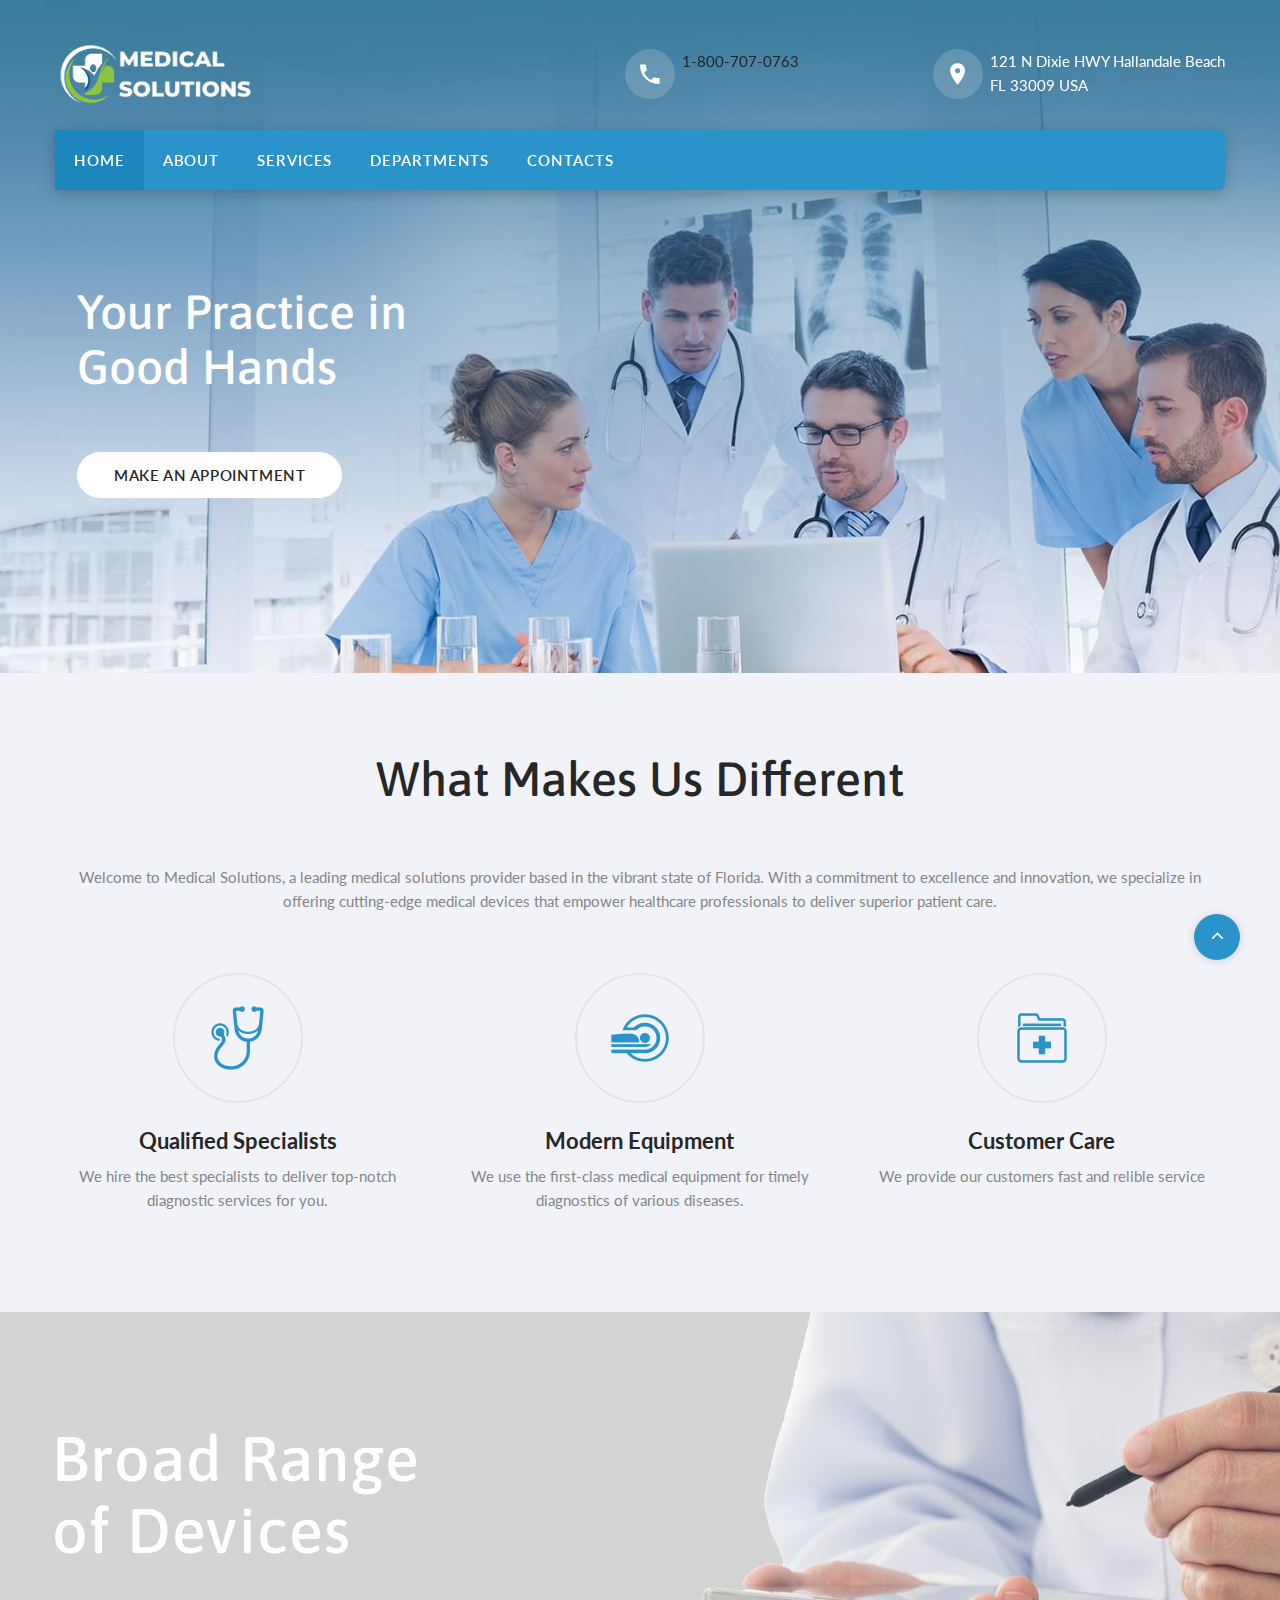
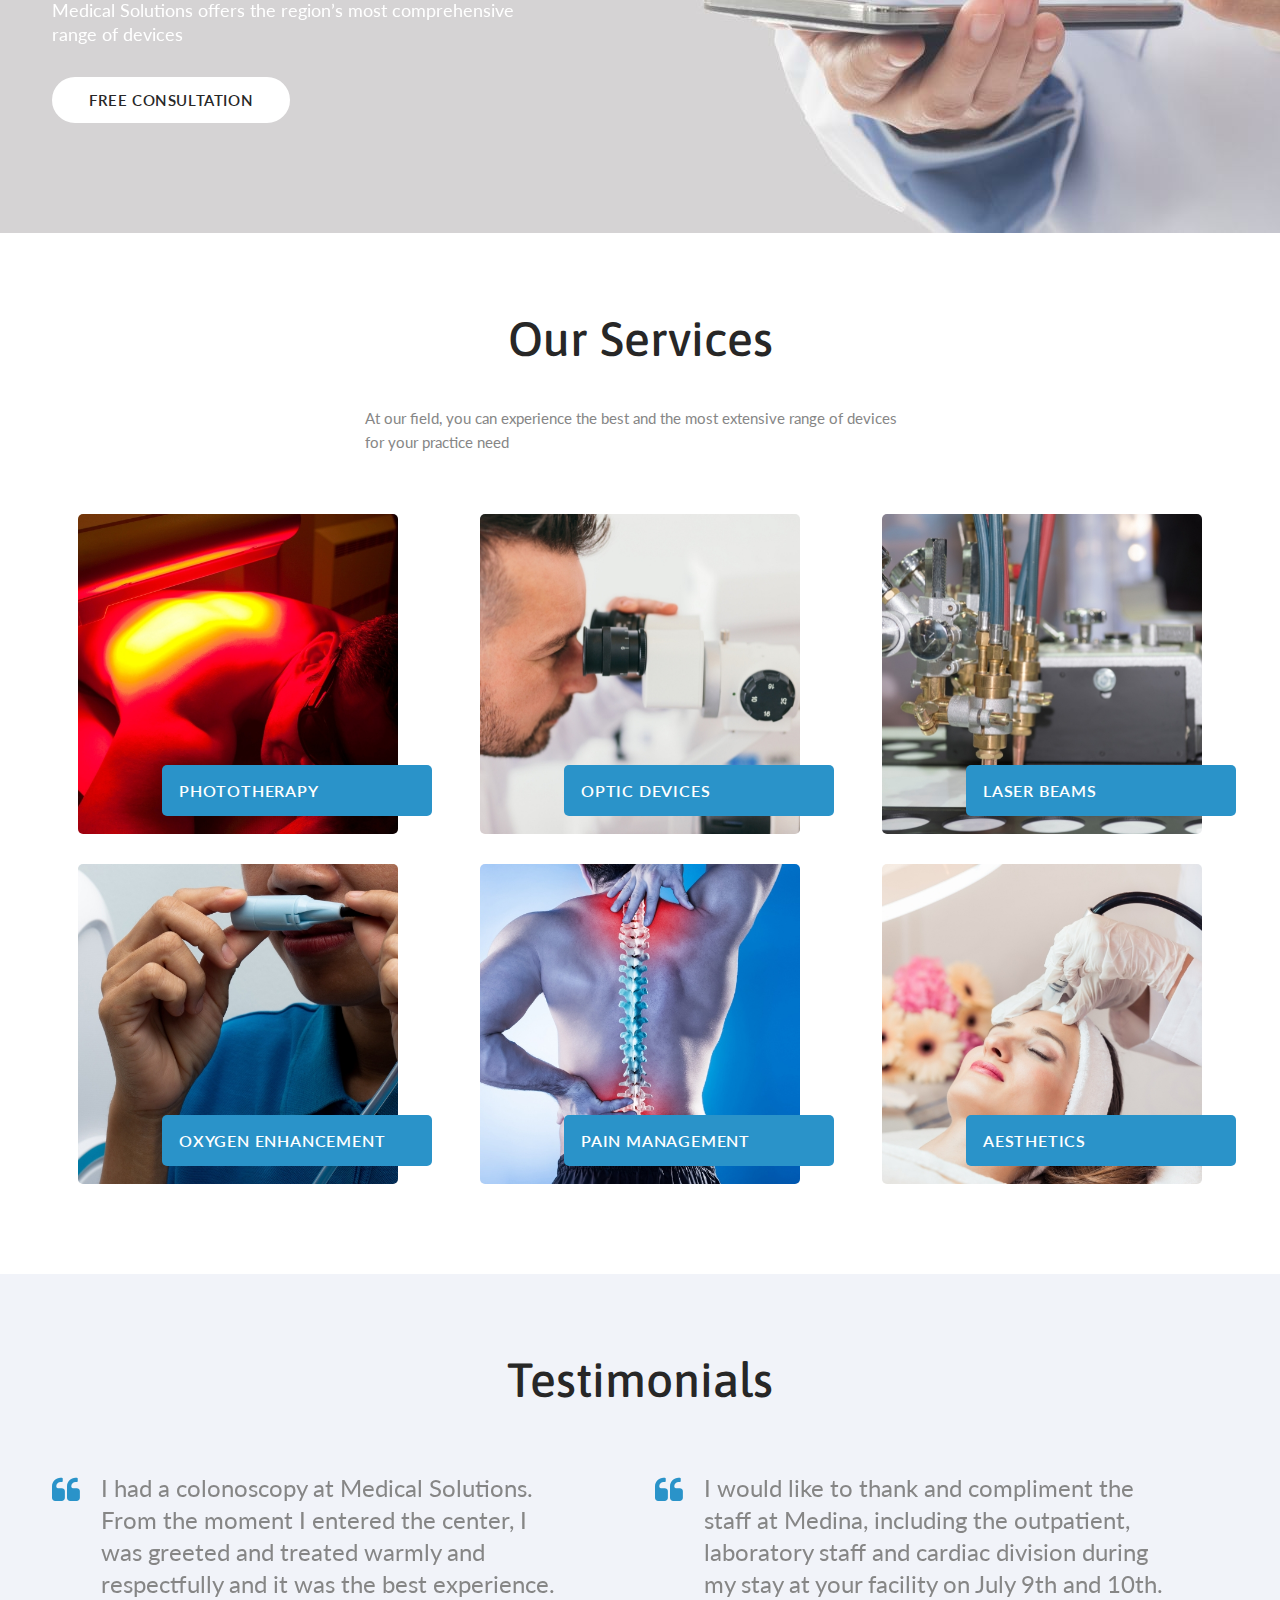
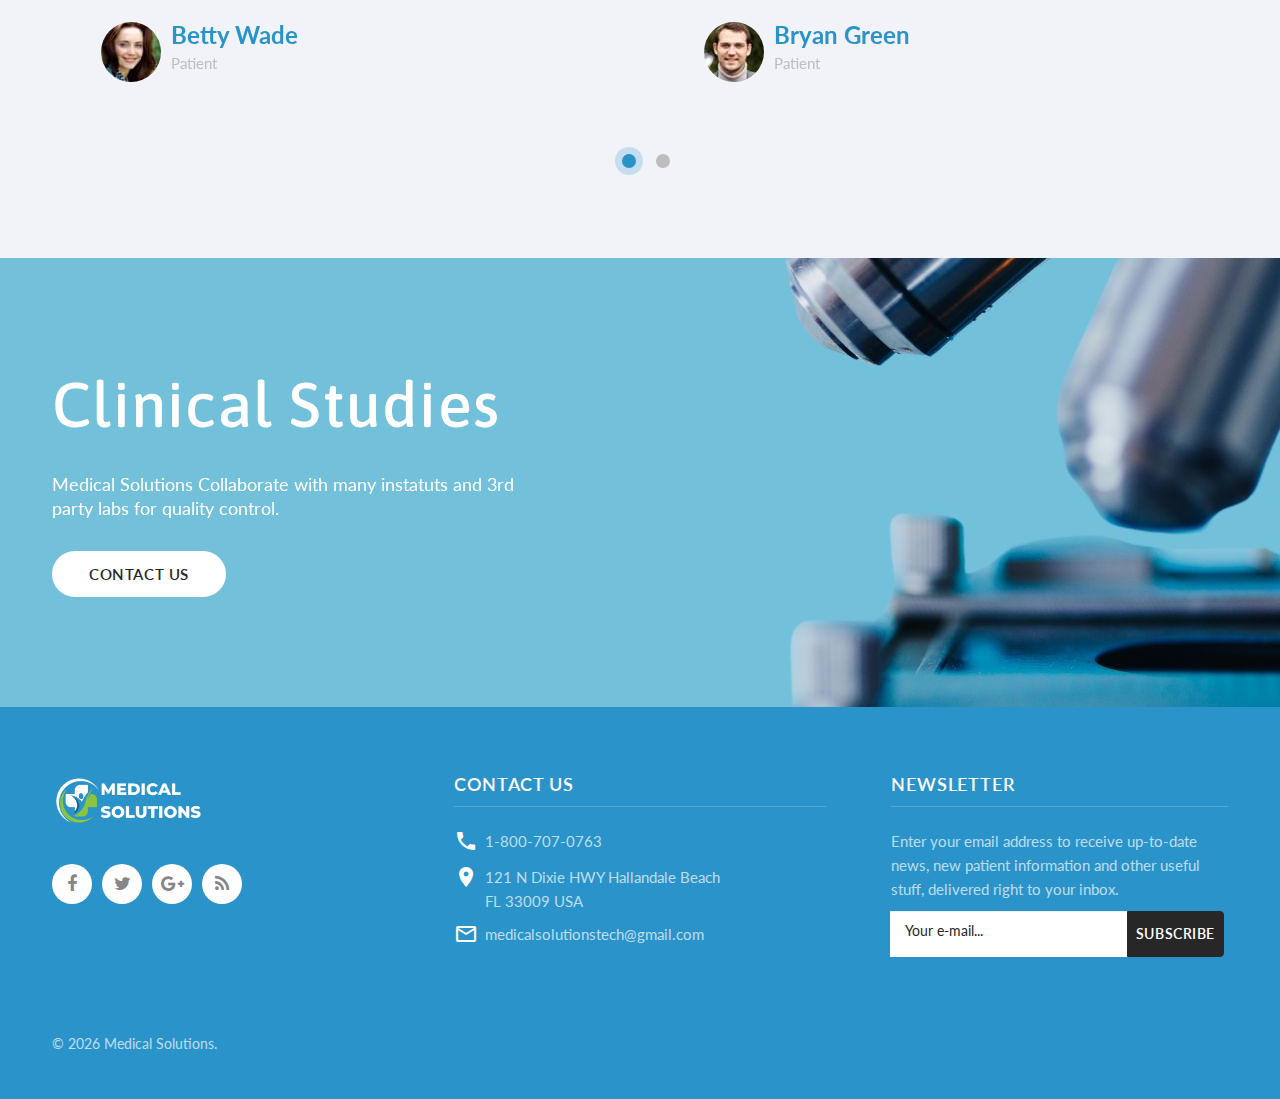
<file: index.html>
<!DOCTYPE html>
<html class="wide wow-animation scrollTo" lang="en">
  <head>
    <title>Medical Solutions | Home</title>
    <meta name="description" content="Medical Solutions, a leading medical solutions provider based in the vibrant state of Florida.">
    <meta charset="utf-8">
    <meta name="viewport" content="width=device-width, height=device-height, initial-scale=1.0">
    <meta http-equiv="X-UA-Compatible" content="IE=edge">
    <link rel="icon" href="images/favicon.ico" type="image/x-icon">
    <link rel="stylesheet" type="text/css" href="//fonts.googleapis.com/css?family=Asap:400,500,600,700%7CLato:400italic,400,700">
    <link rel="stylesheet" href="css/bootstrap.css">
    <link rel="stylesheet" href="css/fonts.css">
    <link rel="stylesheet" href="css/style.css">
  </head>
  <body>
    <div class="preloader">
      <div class="preloader-body">
        <div class="cssload-container">
          <div class="cssload-double-torus"></div>
        </div>
        <p>&nbsp;</p>
      </div>
    </div>
    <div class="page">
      <header class="section page-header header-absolute">
        <!--RD Navbar-->
        <div class="rd-navbar-wrap">
          <nav class="rd-navbar rd-navbar-classic" data-layout="rd-navbar-fixed" data-sm-layout="rd-navbar-fixed" data-md-layout="rd-navbar-fixed" data-md-device-layout="rd-navbar-fixed" data-lg-layout="rd-navbar-fixed" data-lg-device-layout="rd-navbar-fixed" data-xl-layout="rd-navbar-static" data-xl-device-layout="rd-navbar-static" data-lg-stick-up-offset="46px" data-xl-stick-up-offset="46px" data-xxl-stick-up-offset="46px" data-lg-stick-up="true" data-xl-stick-up="true" data-xxl-stick-up="true">
            <div class="rd-navbar-collapse-toggle rd-navbar-fixed-element-1" data-rd-navbar-toggle=".rd-navbar-collapse"><span></span></div>
            <div class="rd-navbar-aside-outer rd-navbar-collapse">
              <!--RD Navbar Brand-->
              <div class="rd-navbar-aside">
                <div class="rd-navbar-brand">
                  <!--Brand--><a class="brand" href="index.html"><img class="brand-logo-dark" src="images/logo-default-154x53.png" alt="" width="77" height="26"/><img class="brand-logo-light" src="images/logo-inverse-154x53.png" alt="" width="77" height="26"/></a>
                </div>
                <div class="contacts-wrap">
                  <address class="contact-info reveal-sm-inline-block text-start offset-none">
                    <div class="p unit unit-spacing-xs unit-horizontal">
                      <div class="unit-left"><span class="icon icon-xs icon-circle icon-white-17 mdi mdi-phone"></span></div>
                      <div class="unit-body"><a class="text-dark" href="tel:1-800-707-0763">1-800-707-0763</a></div>
                    </div>
                  </address>
                  <address class="contact-info reveal-sm-inline-block text-start">
                    <div class="p unit unit-horizontal unit-spacing-xs">
                      <div class="unit-left"><span class="icon icon-xs icon-circle icon-white-17 mdi mdi-map-marker"></span></div>
                      <div class="unit-body"><a class="text-white" href="#">121 N Dixie HWY Hallandale Beach<br>FL 33009 USA</a></div>
                    </div>
                  </address>
                </div>
              </div>
            </div>
            <div class="rd-navbar-main-outer">
              <div class="rd-navbar-main">
                <!--RD Navbar Panel-->
                <div class="rd-navbar-panel">
                  <!--RD Navbar Toggle-->
                  <button class="rd-navbar-toggle" data-rd-navbar-toggle=".rd-navbar-nav-wrap"><span></span></button>
                  <!--RD Navbar Brand-->
                  <div class="rd-navbar-brand">
                    <!--Brand--><a class="brand" href="index.html"><img class="brand-logo-dark" src="images/logo-default-154x53.png" alt="" width="77" height="26"/><img class="brand-logo-light" src="images/logo-inverse-154x53.png" alt="" width="77" height="26"/></a>
                  </div>
                </div>
                <div class="rd-navbar-main-element">
                  <div class="rd-navbar-nav-wrap">
                    <ul class="rd-navbar-nav">
                      <li class="rd-nav-item active"><a class="rd-nav-link" href="index.html">Home</a>
                      </li>
                      <li class="rd-nav-item"><a class="rd-nav-link" href="about.html">About</a>
                      </li>
                      <li class="rd-nav-item"><a class="rd-nav-link" href="services.html">Services</a>
                      </li>
                      <li class="rd-nav-item"><a class="rd-nav-link" href="departments.html">Departments</a>
                      </li>
                      <li class="rd-nav-item"><a class="rd-nav-link" href="contacts.html">Contacts</a>
                      </li>
                    </ul>
                  </div>
                </div>
              </div>
            </div>
          </nav>
        </div>
      </header>
      <section class="section swiper-container swiper-slider bg-default" data-swiper='{"autoplay":{"delay":5000},"effect":"fade"}'>
        <div class="swiper-wrapper text-center">
          <div class="swiper-slide" id="page-loader" data-slide-bg="images/slide-01.jpg">
            <div class="swiper-caption">
              <div class="swiper-slide-caption">
                <div class="container">
                  <div class="row">
                    <div class="col-lg-7 section-slider-custom">
                      <div class="inset-xl-right-80 text-lg-start">
                        <h2>Your Practice in<br class="d-block"> Good Hands
                        </h2>
                        <h5 class="d-none d-lg-block mw-400"></h5><a class="btn btn-ellipse btn-white offset-top-24" href="contacts.html">make an appointment</a>
                      </div>
                    </div>
                  </div>
                </div>
              </div>
            </div>
          </div>
          <div class="swiper-slide" data-slide-bg="images/slide-02.jpg">
            <div class="swiper-caption">
              <div class="swiper-slide-caption">
                <div class="container">
                  <div class="row">
                    <div class="col-lg-6 section-slider-custom to-front">
                      <div class="text-lg-start">
                        <h2>+15 Years of<br class="d-block"> Experience
                        </h2>
                        <h5 class="d-none d-lg-block mw-400"></h5><a class="btn btn-ellipse btn-white offset-top-24" href="contacts.html">make an appointment</a>
                      </div>
                    </div>
                  </div>
                </div>
              </div>
            </div>
          </div>
          <div class="swiper-slide" data-slide-bg="images/slide-03.jpg">
            <div class="swiper-caption">
              <div class="swiper-slide-caption">
                <div class="container">
                  <div class="row">
                    <div class="col-lg-7 section-slider-custom">
                      <div class="text-lg-start">
                        <h2>Developed By<br class="d-block"> Experts</h2>
                        <h5 class="d-none d-lg-block mw-400"></h5><a class="btn btn-ellipse btn-white offset-top-24" href="contacts.html">make an appointment</a>
                      </div>
                    </div>
                  </div>
                </div>
              </div>
            </div>
          </div>
        </div>
        <div class="swiper-pagination"></div>
      </section>
      <!--What makes us different-->
      <section class="section-lg bg-default-liac">
        <div class="container text-center">
          <h3>What Makes Us Different</h3>
          <div class="row offset-top-60 row-50">
            <div class="col-md-12">
              <p>Welcome to Medical Solutions, a leading medical solutions provider based in the vibrant state of Florida. With a commitment to excellence and innovation, we specialize in offering cutting-edge medical devices that empower healthcare professionals to deliver superior patient care.</p>
            </div>
            <div class="col-md-6 col-lg-4">
              <div class="icon icon-xlg icon-circle icon-default icon-pills-xl"></div>
              <h5 class="font-weight-bold text-gray-darkest">Qualified Specialists</h5>
              <p>We hire the best specialists to deliver top-notch diagnostic services for you.</p>
            </div>
            <div class="col-md-6 col-lg-4 offset-md-top-0">
              <div class="icon icon-xlg icon-circle icon-default icon-doctor-xl"></div>
              <h5 class="font-weight-bold text-gray-darkest">Modern Equipment</h5>
              <p>We use the first-class medical equipment for timely diagnostics of various diseases.</p>
            </div>
            <div class="col-md-6 col-lg-4 offset-md-top-0">
              <div class="icon icon-xlg icon-circle icon-default icon-medical-car-xl"></div>
              <h5 class="font-weight-bold text-gray-darkest">Customer Care</h5>
              <p>We provide our customers fast and relible service</p>
            </div>
          </div>
        </div>
      </section>
      <!-- Material Parallax-->
      <section class="parallax-container" data-parallax-img="images/background-03-1920x939.jpg">
        <div class="parallax-content section-98 section-sm-110 context-dark">
          <div class="container text-start">
            <div class="row justify-content-sm-center justify-content-lg-start">
              <div class="col-md-10 col-lg-8 col-xl-5">
                <h2>Broad Range<br class="d-none d-xl-inline-block">of Devices</h2>
                <p class="offset-top-30 text-white">Medical Solutions offers the region’s most comprehensive range of devices</p>
                <div class="offset-top-30"><a class="btn btn-ellipse btn-white" href="contacts.html">free consultation</a></div>
              </div>
            </div>
          </div>
        </div>
      </section>
      <!-- main services-->
      <section class="section-lg bg-default section">
        <div class="container">
          <h3 class="text-center">Our Services</h3>
          <div class="offset-top-41">
            <p class="custom-paragraph">At our field, you can experience the best and the most extensive range of devices for your practice need</p>
          </div>
          <div class="row offset-top-60 text-lg-start row-30">
            <div class="col-md-6 col-lg-4">
              <div class="service"><img class="img-responsive" src="images/home-01-320x320.jpg" width="320" height="320" alt=""/><a class="service-desc h6" href="services.html">Phototherapy</a>
              </div>
            </div>
            <div class="col-md-6 col-lg-4 offset-sm-top-0">
              <div class="service"><img class="img-responsive" src="images/home-02-320x320.jpg" width="320" height="320" alt=""/><a class="service-desc h6" href="services.html">Optic Devices</a>
              </div>
            </div>
            <div class="col-md-6 col-lg-4 offset-md-top-0">
              <div class="service"><img class="img-responsive" src="images/home-03-320x320.jpg" width="320" height="320" alt=""/><a class="service-desc h6" href="services.html">Laser Beams</a>
              </div>
            </div>
            <div class="col-md-6 col-lg-4">
              <div class="service"><img class="img-responsive" src="images/home-04-320x320.jpg" width="320" height="320" alt=""/><a class="service-desc h6" href="services.html">Oxygen Enhancement </a>
              </div>
            </div>
            <div class="col-md-6 col-lg-4">
              <div class="service"><img class="img-responsive" src="images/home-05-320x320.jpg" width="320" height="320" alt=""/><a class="service-desc h6" href="services.html">Pain management</a>
              </div>
            </div>
            <div class="col-md-6 col-lg-4">
              <div class="service"><img class="img-responsive" src="images/home-06-320x320.jpg" width="320" height="320" alt=""/><a class="service-desc h6" href="services.html">Aesthetics</a>
              </div>
            </div>
          </div>
        </div>
      </section>
      <!-- testimonials-->
      <section class="section-lg bg-default-liac">
        <div class="container">
          <h3 class="text-center">Testimonials</h3>
          <div class="offset-top-66">
            <div class="owl-carousel owl-carousel-default owl-carousel-class-light" data-loop="false" data-items="1" data-dots="true" data-mouse-drag="false" data-lg-items="2" data-nav="false" data-owl="{&quot;dots&quot;:true,&quot;nav&quot;:false,&quot;autoplayTimeout&quot;:3500}">
              <div class="item">
                <blockquote class="quote quote-classic">
                  <div class="quote-body">
                    <p class="font-italic text-gray-dark">
                      <q>I had a colonoscopy at Medical Solutions. From the moment I entered the center, I was greeted and treated warmly and respectfully and it was the best experience.</q>
                    </p>
                    <div class="quote-meta unit flex-row unit-spacing-sm align-items-center">
                      <div class="unit-left unit-item-narrow"><img class="rounded-circle quote-img" width="60" height="60" src="images/users/user-betty-wade-60x60.jpg" alt=""/></div>
                      <div class="unit-body unit-item-wide">
                        <h5 class="quote-author text-capitalize font-weight-bold text-primary">
                          <cite class="text-normal">Betty Wade</cite>
                        </h5>
                        <p class="quote-desc text-capitalize text-gray font-italic">Patient</p>
                      </div>
                    </div>
                  </div>
                </blockquote>
              </div>
              <div class="item">
                <blockquote class="quote quote-classic">
                  <div class="quote-body">
                    <p class="font-italic text-gray-dark">
                      <q>I would like to thank and compliment the staff at Medina, including the outpatient, laboratory staff and cardiac division during my stay at your facility on July 9th and 10th.</q>
                    </p>
                    <div class="quote-meta unit flex-row unit-spacing-sm align-items-center">
                      <div class="unit-left unit-item-narrow"><img class="rounded-circle quote-img" width="60" height="60" src="images/users/user-bryan-green-60x60.jpg" alt=""/></div>
                      <div class="unit-body unit-item-wide">
                        <h5 class="quote-author text-capitalize font-weight-bold text-primary">
                          <cite class="text-normal">Bryan Green</cite>
                        </h5>
                        <p class="quote-desc text-capitalize text-gray font-italic">Patient</p>
                      </div>
                    </div>
                  </div>
                </blockquote>
              </div>
              <div class="item">
                <blockquote class="quote quote-classic">
                  <div class="quote-body">
                    <p class="font-italic text-gray-dark">
                      <q>I had a colonoscopy at Medical Solutions. From the moment I entered the center, I was greeted and treated warmly and respectfully and it was the best experience.</q>
                    </p>
                    <div class="quote-meta unit flex-row unit-spacing-sm align-items-center">
                      <div class="unit-left unit-item-narrow"><img class="rounded-circle quote-img" width="60" height="60" src="images/users/user-bryan-green-60x60.jpg" alt=""/></div>
                      <div class="unit-body unit-item-wide">
                        <h5 class="quote-author text-capitalize font-weight-bold text-primary">
                          <cite class="text-normal">Bryan Green</cite>
                        </h5>
                        <p class="quote-desc text-capitalize text-gray font-italic">Patient</p>
                      </div>
                    </div>
                  </div>
                </blockquote>
              </div>
              <div class="item">
                <blockquote class="quote quote-classic">
                  <div class="quote-body">
                    <p class="font-italic text-gray-dark">
                      <q>I would like to thank and compliment the staff at Medina, including the outpatient, laboratory staff and cardiac division during my stay at your facility on July 9th and 10th.</q>
                    </p>
                    <div class="quote-meta unit flex-row unit-spacing-sm align-items-center">
                      <div class="unit-left unit-item-narrow"><img class="rounded-circle quote-img" width="60" height="60" src="images/users/user-betty-wade-60x60.jpg" alt=""/></div>
                      <div class="unit-body unit-item-wide">
                        <h5 class="quote-author text-capitalize font-weight-bold text-primary">
                          <cite class="text-normal">Betty Wade</cite>
                        </h5>
                        <p class="quote-desc text-capitalize text-gray font-italic">Patient</p>
                      </div>
                    </div>
                  </div>
                </blockquote>
              </div>
            </div>
          </div>
        </div>
        <!-- RD Parallax-->
      </section>
      <section class="parallax-container" data-parallax-img="images/background-04-1920x980.jpg">
        <div class="parallax-content section-98 section-sm-110 context-dark">
          <div class="container text-start">
            <div class="row justify-content-sm-center justify-content-lg-start">
              <div class="col-md-10 col-lg-8 col-xl-5">
                <h2>Clinical Studies<br class="d-none d-xl-inline-block"></h2>
                <p class="offset-top-30 text-white">Medical Solutions Collaborate with many instatuts and 3rd party labs for quality control. </p>
                <div class="offset-top-30"><a class="btn btn-ellipse btn-white" href="contacts.html">Contact Us</a></div>
              </div>
            </div>
          </div>
        </div>
      </section>


      <!-- Page Footer-->
      <footer class="section-relative section-top-66 section-bottom-34 page-footer bg-accent context-dark footer-classic">
        <div class="container">
          <div class="row justify-content-md-center text-xl-start">
            <div class="col-md-8 col-lg-12">
              <div class="row justify-content-sm-center row-40">
                <div class="col-sm-10 col-lg-4 text-start order-lg-3 inset-lg-left-50">
                  <h6>Newsletter</h6>
                  <hr class="text-subline">
                  <p class="text-white-70">Enter your email address to receive up-to-date news, new patient information and other useful stuff, delivered right to your inbox.</p>
                        <form class="rd-mailform" data-form-output="form-output-global" data-form-type="subscribe" method="post" action="bat/rd-mailform.php">
                          <div class="form-wrap input-group input-group-custom input-group-sm no-wrap">
                            <label class="form-label" for="subscribe-form-email">Your e-mail...</label>
                            <input class="form-input mr-2" id="subscribe-form-email" type="email" name="email" data-constraints="@Email @Required">
                            <button class="btn btn-sm btn-darkest" type="submit">Subscribe</button>
                          </div>
                        </form>
                </div>
                <div class="col-sm-10 text-sm-start col-lg-4 order-lg-2">
                  <h6>contact us</h6>
                  <hr class="text-subline">
                  <div class="text-center text-xl-start">
                    <address class="contact-info d-md-inline-block text-start">
                      <div class="p unit unit-spacing-xxs flex-row">
                        <div class="unit-left"><span class="icon icon-xxs mdi mdi-phone text-white"></span></div>
                        <div class="unit-body"><a class="text-white-70" href="tel:1-800-707-0763">1-800-707-0763</a></div>
                      </div>
                      <div class="p unit flex-row unit-spacing-xxs">
                        <div class="unit-left"><span class="icon icon-xxs mdi mdi-map-marker text-white"></span></div>
                        <div class="unit-body"><a class="text-white-70" href="#">121 N Dixie HWY Hallandale Beach<br>FL 33009 USA</a></div>
                      </div>
                      <div class="p unit unit-spacing-xxs flex-row offset-top-16">
                        <div class="unit-left"><span class="icon icon-xxs mdi mdi-email-outline text-white"></span></div>
                        <div class="unit-body"><a class="text-white-70 text-java" href="mailto:medicalsolutionstech@gmail.com">medicalsolutionstech@gmail.com</a></div>
                      </div>
                    </address>
                  </div>
                </div>
                <div class="col-sm-10 col-lg-4 order-lg-1 text-center text-lg-start">
                  <!--Brand--><a class="brand" href="index.html"><img class="brand-logo-dark" src="images/logo-default-154x53.png" alt="" width="77" height="26"/><img class="brand-logo-light" src="images/logo-inverse-154x53.png" alt="" width="77" height="26"/></a>
                  <div class="offset-top-30">
                          <ul class="list-inline">
                            <li><a class="icon fa fa-facebook icon-xxs icon-circle icon-white" href="#"></a></li>
                            <li><a class="icon fa fa-twitter icon-xxs icon-circle icon-white" href="#"></a></li>
                            <li><a class="icon fa fa-google-plus icon-xxs icon-circle icon-white" href="#"></a></li>
                            <li><a class="icon fa fa-rss icon-xxs icon-circle icon-white" href="#"></a></li>
                          </ul>
                  </div>
                </div>
              </div>
            </div>
          </div>
        </div>
        <div class="container offset-top-50 offset-md-top-60">
          <p class="rights"><span>&copy;&nbsp;</span><span class="copyright-year"></span><span>&nbsp;</span><span>Medical Solutions</span><span>.</p>
        </div>
      </footer>
    </div>
    <div class="snackbars" id="form-output-global"></div>
    <script src="js/core.min.js"></script>
    <script src="js/script.js"></script>
  </body>
</html>
</file>
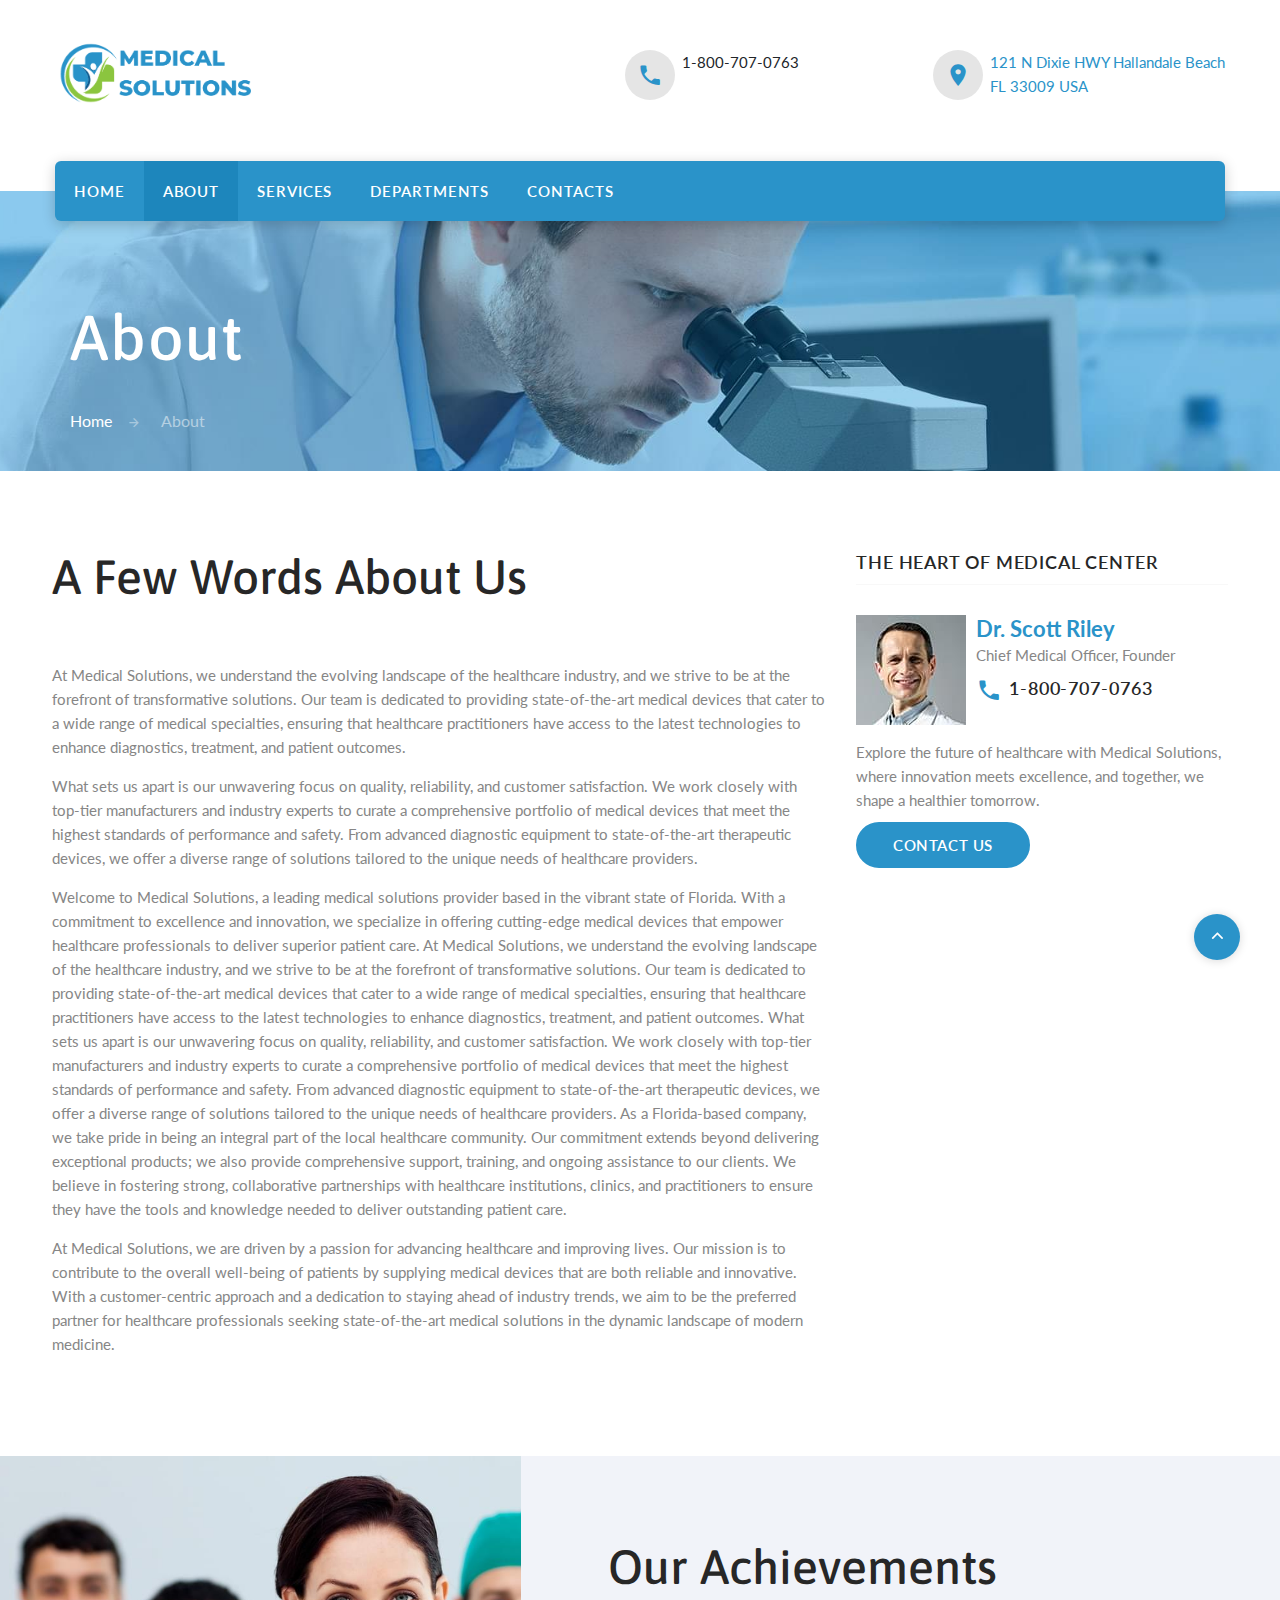
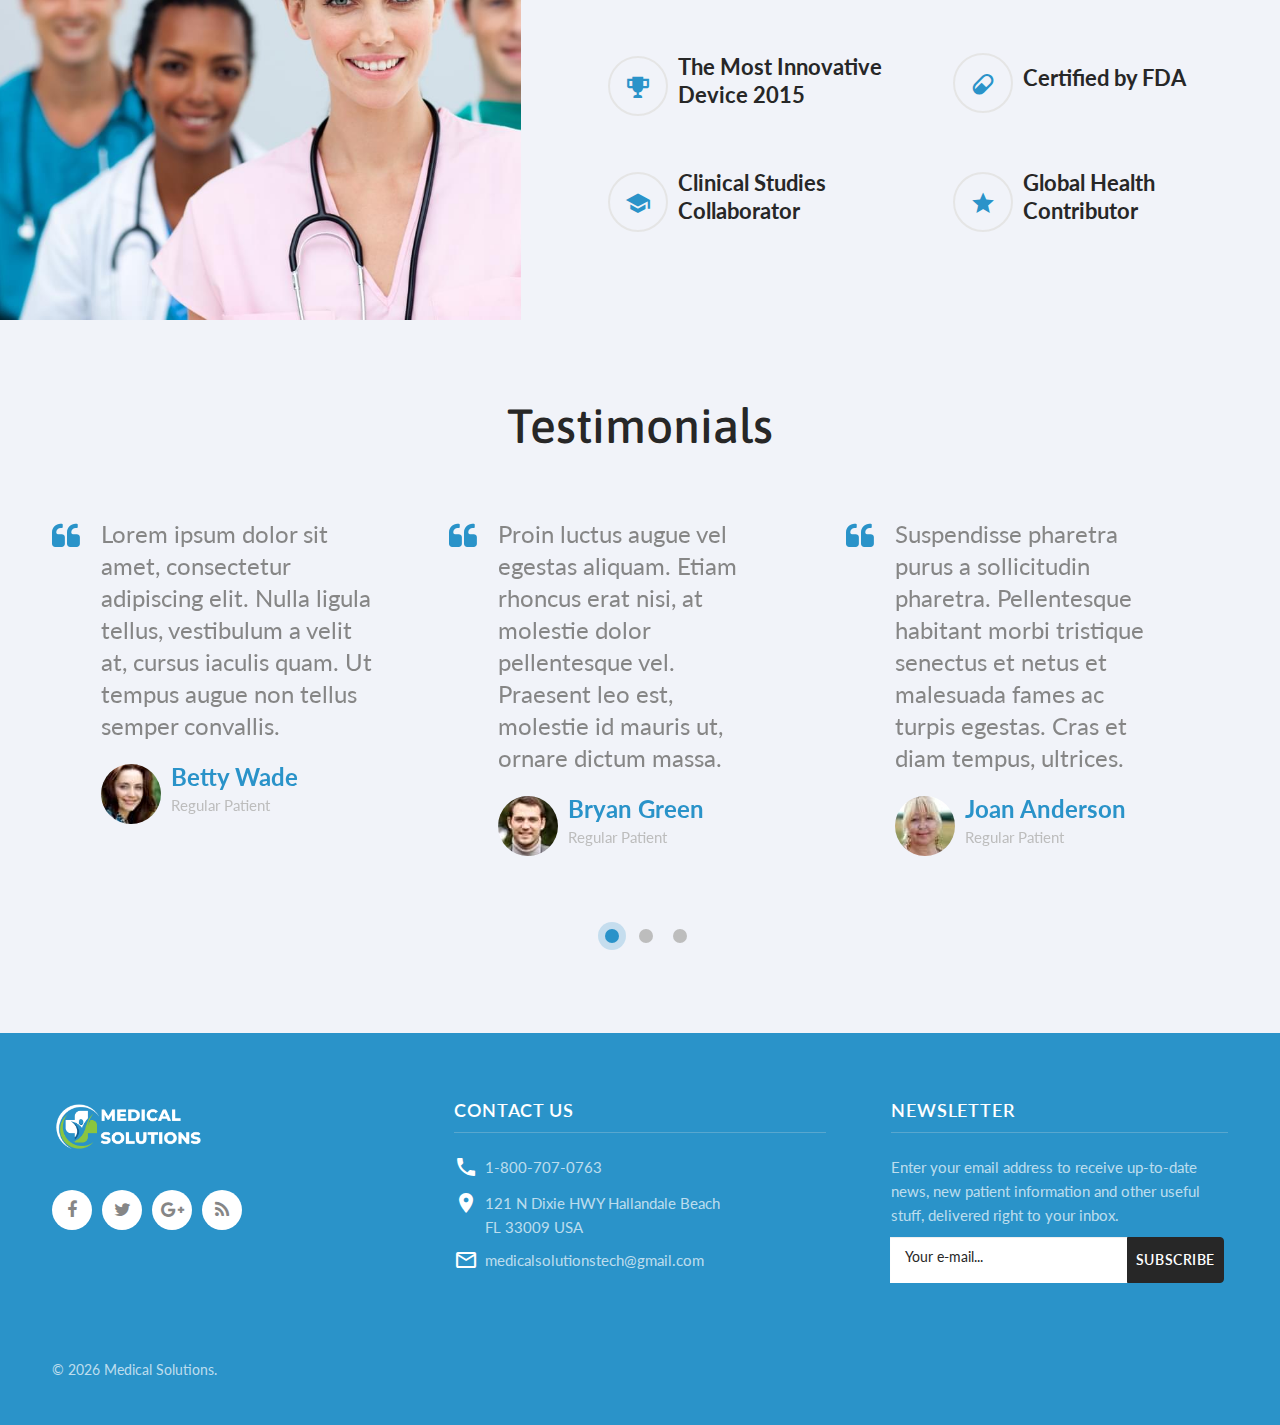
<file: about.html>
<!DOCTYPE html>
<html class="wide wow-animation scrollTo" lang="en">
  <head>
    <title>Medical Solutions | About</title>
    <meta charset="utf-8">
    <meta name="viewport" content="width=device-width, height=device-height, initial-scale=1.0">
    <meta http-equiv="X-UA-Compatible" content="IE=edge">
    <link rel="icon" href="images/favicon.ico" type="image/x-icon">
    <link rel="stylesheet" type="text/css" href="//fonts.googleapis.com/css?family=Asap:400,500,600,700%7CLato:400italic,400,700">
    <link rel="stylesheet" href="css/bootstrap.css">
    <link rel="stylesheet" href="css/fonts.css">
    <link rel="stylesheet" href="css/style.css">
  </head>
  <body>
    <div class="preloader">
      <div class="preloader-body">
        <div class="cssload-container">
          <div class="cssload-double-torus"></div>
        </div>
        <p>&nbsp;</p>
      </div>
    </div>
    <div class="page">
      <header class="section page-header">
        <!--RD Navbar-->
        <div class="rd-navbar-wrap">
          <nav class="rd-navbar rd-navbar-subpage" data-layout="rd-navbar-fixed" data-sm-layout="rd-navbar-fixed" data-md-layout="rd-navbar-fixed" data-md-device-layout="rd-navbar-fixed" data-lg-layout="rd-navbar-fixed" data-lg-device-layout="rd-navbar-fixed" data-xl-layout="rd-navbar-static" data-xl-device-layout="rd-navbar-static" data-lg-stick-up-offset="46px" data-xl-stick-up-offset="46px" data-xxl-stick-up-offset="46px" data-lg-stick-up="true" data-xl-stick-up="true" data-xxl-stick-up="true">
            <div class="rd-navbar-collapse-toggle rd-navbar-fixed-element-1" data-rd-navbar-toggle=".rd-navbar-collapse"><span></span></div>
            <div class="rd-navbar-aside-outer rd-navbar-collapse">
              <!--RD Navbar Brand-->
              <div class="rd-navbar-aside">
                <div class="rd-navbar-brand">
                  <!--Brand--><a class="brand" href="index.html"><img class="brand-logo-dark" src="images/logo-default-154x53.png" alt="" width="77" height="26"/><img class="brand-logo-light" src="images/logo-inverse-154x53.png" alt="" width="77" height="26"/></a>
                </div>
                <div class="contacts-wrap">
                  <address class="contact-info reveal-sm-inline-block text-start offset-none">
                    <div class="p unit unit-spacing-xs unit-horizontal">
                      <div class="unit-left"><span class="icon icon-xs icon-circle icon-gray-light text-primary mdi mdi-phone"></span></div>
                      <div class="unit-body"><a class="text-dark" href="tel:1-800-707-0763">1-800-707-0763</a></div>
                    </div>
                  </address>
                  <address class="contact-info reveal-sm-inline-block text-start">
                    <div class="p unit unit-horizontal unit-spacing-xs">
                      <div class="unit-left"><span class="icon icon-xs icon-circle icon-gray-light text-primary mdi mdi-map-marker"></span></div>
                      <div class="unit-body"><a href="#">121 N Dixie HWY Hallandale Beach<br>FL 33009 USA</a></div>
                    </div>
                  </address>
                </div>
              </div>
            </div>
            <div class="rd-navbar-main-outer">
              <div class="rd-navbar-main">
                <!--RD Navbar Panel-->
                <div class="rd-navbar-panel">
                  <!--RD Navbar Toggle-->
                  <button class="rd-navbar-toggle" data-rd-navbar-toggle=".rd-navbar-nav-wrap"><span></span></button>
                  <!--RD Navbar Brand-->
                  <div class="rd-navbar-brand">
                    <!--Brand--><a class="brand" href="index.html"><img class="brand-logo-dark" src="images/logo-default-154x53.png" alt="" width="77" height="26"/><img class="brand-logo-light" src="images/logo-inverse-154x53.png" alt="" width="77" height="26"/></a>
                  </div>
                </div>
                <div class="rd-navbar-main-element">
                  <div class="rd-navbar-nav-wrap">
                    <ul class="rd-navbar-nav">
                      <li class="rd-nav-item"><a class="rd-nav-link" href="index.html">Home</a>
                      </li>
                      <li class="rd-nav-item active"><a class="rd-nav-link" href="about.html">About</a>
                      </li>
                      <li class="rd-nav-item"><a class="rd-nav-link" href="services.html">Services</a>
                      </li>
                      <li class="rd-nav-item"><a class="rd-nav-link" href="departments.html">Departments</a>
                      </li>
                      <li class="rd-nav-item"><a class="rd-nav-link" href="contacts.html">Contacts</a>
                      </li>
                    </ul>
                  </div>
                </div>
              </div>
            </div>
          </nav>
        </div>
      </header>
      <!-- Breadcrumbs-->
      <section class="breadcrumbs-custom bg-image context-dark" style="background-image: url(images/background-breadcrumbs-01-1920x345.jpg);" data-preset='{"title":"Breadcrumbs","category":"header","reload":false,"id":"breadcrumbs"}'>
        <div class="container">
          <h2 class="breadcrumbs-custom-title">About</h2>
          <ul class="breadcrumbs-custom-path">
            <li><a href="index.html">Home</a></li>
            <li class="active">About</li>
          </ul>
        </div>
      </section>
      <!-- a few words about us-->
      <section class="section-lg bg-default text-start section">
        <div class="container">
          <div class="row justify-content-sm-center row-30">
            <div class="col-sm-10 col-lg-8">
              <h3>A Few Words About Us</h3>
              <div class="offset-top-20 offset-lg-top-60">
                <p>At Medical Solutions, we understand the evolving landscape of the healthcare industry, and we strive to be at the forefront of transformative solutions. Our team is dedicated to providing state-of-the-art medical devices that cater to a wide range of medical specialties, ensuring that healthcare practitioners have access to the latest technologies to enhance diagnostics, treatment, and patient outcomes.</p>
                <p>What sets us apart is our unwavering focus on quality, reliability, and customer satisfaction. We work closely with top-tier manufacturers and industry experts to curate a comprehensive portfolio of medical devices that meet the highest standards of performance and safety. From advanced diagnostic equipment to state-of-the-art therapeutic devices, we offer a diverse range of solutions tailored to the unique needs of healthcare providers.</p>
                <p>
                  Welcome to Medical Solutions, a leading medical solutions provider based in the vibrant state of Florida. With a commitment to excellence and innovation, we specialize in offering cutting-edge medical devices that empower healthcare professionals to deliver superior patient care.
                  
                  At Medical Solutions, we understand the evolving landscape of the healthcare industry, and we strive to be at the forefront of transformative solutions. Our team is dedicated to providing state-of-the-art medical devices that cater to a wide range of medical specialties, ensuring that healthcare practitioners have access to the latest technologies to enhance diagnostics, treatment, and patient outcomes.
                  
                  What sets us apart is our unwavering focus on quality, reliability, and customer satisfaction. We work closely with top-tier manufacturers and industry experts to curate a comprehensive portfolio of medical devices that meet the highest standards of performance and safety. From advanced diagnostic equipment to state-of-the-art therapeutic devices, we offer a diverse range of solutions tailored to the unique needs of healthcare providers.
                  
                  As a Florida-based company, we take pride in being an integral part of the local healthcare community. Our commitment extends beyond delivering exceptional products; we also provide comprehensive support, training, and ongoing assistance to our clients. We believe in fostering strong, collaborative partnerships with healthcare institutions, clinics, and practitioners to ensure they have the tools and knowledge needed to deliver outstanding patient care.</p>
                <p>At Medical Solutions, we are driven by a passion for advancing healthcare and improving lives. Our mission is to contribute to the overall well-being of patients by supplying medical devices that are both reliable and innovative. With a customer-centric approach and a dedication to staying ahead of industry trends, we aim to be the preferred partner for healthcare professionals seeking state-of-the-art medical solutions in the dynamic landscape of modern medicine.</p>
              </div>
            </div>
            <div class="col-sm-10 col-lg-4">
              <h6>the heart of medical center</h6>
              <hr class="text-subline">
              <div class="offset-top-30">
                <div class="unit flex-xxl-row flex-xl-row flex-lg-column flex-md-row flex-sm-row unit-spacing-sm">
                  <div class="unit-left"><img class="img-responsive" src="images/user-scott-riley-110x110.jpg" width="110" height="110" alt=""/>
                  </div>
                  <div class="unit-body">
                    <h5 class="font-weight-bold text-primary">Dr. Scott Riley</h5>
                    <p class="font-italic offset-top-0">Chief Medical Officer, Founder</p>
                    <div class="p unit unit-spacing-xxs flex-row">
                      <div class="unit-left"><span class="icon icon-xs mdi mdi-phone text-primary"></span></div>
                      <div class="unit-body"><a class="h6" href="tel:1-800-707-0763">1-800-707-0763</a></div>
                    </div>
                  </div>
                </div>
                <p>Explore the future of healthcare with Medical Solutions, where innovation meets excellence, and together, we shape a healthier tomorrow.</p><a class="btn btn-primary btn-ellipse" href="contacts.html">Contact Us</a>
              </div>
            </div>
          </div>
        </div>
      </section>
      <!-- Our Achievements-->
      <section class="text-md-start bg-default-liac section">
        <div class="container-wide container">
          <div class="row justify-content-sm-center">
            <div class="col-xl-5 col-xxl-4 section-90 section-md-122 context-md-dark bg-image-md-fullwidth-1 bg-image-md-fullwidth-1-left d-none d-xl-block"></div>
            <div class="col-md-10 col-lg-12 col-xl-7 col-xxl-8 section-85">
              <div class="inset-lg-left-60 inset-xxl-left-100">
                <h3>Our Achievements</h3>
                <div class="offset-top-41 offset-lg-top-60">
                  <div class="row">
                    <div class="col-lg-12 col-xxl-9">
                      <div class="row row-50">
                        <div class="col-lg-6">
                          <!-- Icon Box Type 2-->
                          <div class="unit unit-sm flex-md-row unit-spacing-sm text-md-start align-items-center unit-middle">
                            <div class="unit-left"><span class="icon icon icon-sm icon-circle text-primary icon-default mdi mdi-trophy-variant"></span></div>
                            <div class="unit-body">
                              <h5 class="font-weight-bold font-weight-bold text-gray-darkest">The Most Innovative Device 2015</h5>
                              <p></p>
                            </div>
                          </div>
                        </div>
                        <div class="col-lg-6">
                          <!-- Icon Box Type 2-->
                          <div class="unit unit-sm flex-md-row unit-spacing-sm text-md-start align-items-center unit-middle">
                            <div class="unit-left"><span class="icon icon icon-sm icon-circle text-primary icon-default  mdi mdi-pill copy"></span></div>
                            <div class="unit-body">
                              <h5 class="font-weight-bold font-weight-bold text-gray-darkest">Certified by FDA</h5>
                              <p></p>
                            </div>
                          </div>
                        </div>
                        <div class="col-lg-6">
                          <!-- Icon Box Type 2-->
                          <div class="unit unit-sm flex-md-row unit-spacing-sm text-md-start align-items-center unit-middle">
                            <div class="unit-left"><span class="icon icon icon-sm icon-circle text-primary icon-default  mdi mdi-school"></span></div>
                            <div class="unit-body">
                              <h5 class="font-weight-bold font-weight-bold text-gray-darkest">Clinical Studies Collaborator</h5>
                              <p></p>
                            </div>
                          </div>
                        </div>
                        <div class="col-lg-6">
                          <!-- Icon Box Type 2-->
                          <div class="unit unit-sm flex-md-row unit-spacing-sm text-md-start align-items-center unit-middle">
                            <div class="unit-left"><span class="icon icon icon-sm icon-circle text-primary icon-default  mdi mdi-star"></span></div>
                            <div class="unit-body">
                              <h5 class="font-weight-bold font-weight-bold text-gray-darkest">Global Health Contributor</h5>
                              <p></p>
                            </div>
                          </div>
                        </div>
                      </div>
                    </div>
                  </div>
                </div>
              </div>
            </div>
          </div>
        </div>
      </section>

      <!-- testimonials-->
      <section class="section-lg section bg-default-liac">
        <div class="container">
          <h3 class="text-center">Testimonials</h3>
          <div class="offset-top-66">
            <div class="owl-carousel owl-carousel-default owl-carousel-class-light" data-loop="false" data-margin="15" data-items="1" data-dots="true" data-mouse-drag="false" data-lg-items="3" data-owl="{&quot;dots&quot;:true,&quot;nav&quot;:false,&quot;autoplayTimeout&quot;:3500}">
              <div class="item">
                <blockquote class="quote quote-classic">
                  <div class="quote-body">
                    <p class="font-italic text-gray-dark">
                      <q>Lorem ipsum dolor sit amet, consectetur adipiscing elit. Nulla ligula tellus, vestibulum a velit at, cursus iaculis quam. Ut tempus augue non tellus semper convallis.</q>
                    </p>
                    <div class="quote-meta unit flex-row unit-spacing-sm align-items-center">
                      <div class="unit-left unit-item-narrow"><img class="rounded-circle quote-img" width="60" height="60" src="images/users/user-betty-wade-60x60.jpg" alt=""/></div>
                      <div class="unit-body unit-item-wide">
                        <h5 class="quote-author text-capitalize font-weight-bold text-primary">
                          <cite class="text-normal">Betty Wade</cite>
                        </h5>
                        <p class="quote-desc text-capitalize text-gray font-italic">Regular Patient</p>
                      </div>
                    </div>
                  </div>
                </blockquote>
              </div>
              <div class="item">
                <blockquote class="quote quote-classic">
                  <div class="quote-body">
                    <p class="font-italic text-gray-dark">
                      <q>Proin luctus augue vel egestas aliquam. Etiam rhoncus erat nisi, at molestie dolor pellentesque vel. Praesent leo est, molestie id mauris ut, ornare dictum massa.</q>
                    </p>
                    <div class="quote-meta unit flex-row unit-spacing-sm align-items-center">
                      <div class="unit-left unit-item-narrow"><img class="rounded-circle quote-img" width="60" height="60" src="images/users/user-bryan-green-60x60.jpg" alt=""/></div>
                      <div class="unit-body unit-item-wide">
                        <h5 class="quote-author text-capitalize font-weight-bold text-primary">
                          <cite class="text-normal">Bryan Green</cite>
                        </h5>
                        <p class="quote-desc text-capitalize text-gray font-italic">Regular Patient</p>
                      </div>
                    </div>
                  </div>
                </blockquote>
              </div>
              <div class="item">
                <blockquote class="quote quote-classic">
                  <div class="quote-body">
                    <p class="font-italic text-gray-dark">
                      <q>Suspendisse pharetra purus a sollicitudin pharetra. Pellentesque habitant morbi tristique senectus et netus et malesuada fames ac turpis egestas.  Cras et diam tempus, ultrices.</q>
                    </p>
                    <div class="quote-meta unit flex-row unit-spacing-sm align-items-center">
                      <div class="unit-left unit-item-narrow"><img class="rounded-circle quote-img" width="60" height="60" src="images/users/user-joan-anderson-60x60.jpg" alt=""/></div>
                      <div class="unit-body unit-item-wide">
                        <h5 class="quote-author text-capitalize font-weight-bold text-primary">
                          <cite class="text-normal">Joan Anderson</cite>
                        </h5>
                        <p class="quote-desc text-capitalize text-gray font-italic">Regular Patient</p>
                      </div>
                    </div>
                  </div>
                </blockquote>
              </div>
              <div class="item">
                <blockquote class="quote quote-classic">
                  <div class="quote-body">
                    <p class="font-italic text-gray-dark">
                      <q>Lorem ipsum dolor sit amet, consectetur adipiscing elit. Nulla ligula tellus, vestibulum a velit at, cursus iaculis quam. Ut tempus augue non tellus semper convallis.</q>
                    </p>
                    <div class="quote-meta unit flex-row unit-spacing-sm align-items-center">
                      <div class="unit-left unit-item-narrow"><img class="rounded-circle quote-img" width="60" height="60" src="images/users/user-betty-wade-60x60.jpg" alt=""/></div>
                      <div class="unit-body unit-item-wide">
                        <h5 class="quote-author text-capitalize font-weight-bold text-primary">
                          <cite class="text-normal">Betty Wade</cite>
                        </h5>
                        <p class="quote-desc text-capitalize text-gray font-italic">Regular Patient</p>
                      </div>
                    </div>
                  </div>
                </blockquote>
              </div>
              <div class="item">
                <blockquote class="quote quote-classic">
                  <div class="quote-body">
                    <p class="font-italic text-gray-dark">
                      <q>Proin luctus augue vel egestas aliquam. Etiam rhoncus erat nisi, at molestie dolor pellentesque vel. Praesent leo est, molestie id mauris ut, ornare dictum massa.</q>
                    </p>
                    <div class="quote-meta unit flex-row unit-spacing-sm align-items-center">
                      <div class="unit-left unit-item-narrow"><img class="rounded-circle quote-img" width="60" height="60" src="images/users/user-bryan-green-60x60.jpg" alt=""/></div>
                      <div class="unit-body unit-item-wide">
                        <h5 class="quote-author text-capitalize font-weight-bold text-primary">
                          <cite class="text-normal">Bryan Green</cite>
                        </h5>
                        <p class="quote-desc text-capitalize text-gray font-italic">Regular Patient</p>
                      </div>
                    </div>
                  </div>
                </blockquote>
              </div>
              <div class="item">
                <blockquote class="quote quote-classic">
                  <div class="quote-body">
                    <p class="font-italic text-gray-dark">
                      <q>Suspendisse pharetra purus a sollicitudin pharetra. Pellentesque habitant morbi tristique senectus et netus et malesuada fames ac turpis egestas.  Cras et diam tempus, ultrices.</q>
                    </p>
                    <div class="quote-meta unit flex-row unit-spacing-sm align-items-center">
                      <div class="unit-left unit-item-narrow"><img class="rounded-circle quote-img" width="60" height="60" src="images/users/user-joan-anderson-60x60.jpg" alt=""/></div>
                      <div class="unit-body unit-item-wide">
                        <h5 class="quote-author text-capitalize font-weight-bold text-primary">
                          <cite class="text-normal">Joan Anderson</cite>
                        </h5>
                        <p class="quote-desc text-capitalize text-gray font-italic">Regular Patient</p>
                      </div>
                    </div>
                  </div>
                </blockquote>
              </div>
              <div class="item">
                <blockquote class="quote quote-classic">
                  <div class="quote-body">
                    <p class="font-italic text-gray-dark">
                      <q>Lorem ipsum dolor sit amet, consectetur adipiscing elit. Nulla ligula tellus, vestibulum a velit at, cursus iaculis quam. Ut tempus augue non tellus semper convallis.</q>
                    </p>
                    <div class="quote-meta unit flex-row unit-spacing-sm align-items-center">
                      <div class="unit-left unit-item-narrow"><img class="rounded-circle quote-img" width="60" height="60" src="images/users/user-betty-wade-60x60.jpg" alt=""/></div>
                      <div class="unit-body unit-item-wide">
                        <h5 class="quote-author text-capitalize font-weight-bold text-primary">
                          <cite class="text-normal">Betty Wade</cite>
                        </h5>
                        <p class="quote-desc text-capitalize text-gray font-italic">Regular Patient</p>
                      </div>
                    </div>
                  </div>
                </blockquote>
              </div>
              <div class="item">
                <blockquote class="quote quote-classic">
                  <div class="quote-body">
                    <p class="font-italic text-gray-dark">
                      <q>Proin luctus augue vel egestas aliquam. Etiam rhoncus erat nisi, at molestie dolor pellentesque vel. Praesent leo est, molestie id mauris ut, ornare dictum massa.</q>
                    </p>
                    <div class="quote-meta unit flex-row unit-spacing-sm align-items-center">
                      <div class="unit-left unit-item-narrow"><img class="rounded-circle quote-img" width="60" height="60" src="images/users/user-bryan-green-60x60.jpg" alt=""/></div>
                      <div class="unit-body unit-item-wide">
                        <h5 class="quote-author text-capitalize font-weight-bold text-primary">
                          <cite class="text-normal">Bryan Green</cite>
                        </h5>
                        <p class="quote-desc text-capitalize text-gray font-italic">Patient</p>
                      </div>
                    </div>
                  </div>
                </blockquote>
              </div>
              <div class="item">
                <blockquote class="quote quote-classic">
                  <div class="quote-body">
                    <p class="font-italic text-gray-dark">
                      <q>Suspendisse pharetra purus a sollicitudin pharetra. Pellentesque habitant morbi tristique senectus et netus et malesuada fames ac turpis egestas. Cras et diam tempus, ultrices.</q>
                    </p>
                    <div class="quote-meta unit flex-row unit-spacing-sm align-items-center">
                      <div class="unit-left unit-item-narrow"><img class="rounded-circle quote-img" width="60" height="60" src="images/users/user-joan-anderson-60x60.jpg" alt=""/></div>
                      <div class="unit-body unit-item-wide">
                        <h5 class="quote-author text-capitalize font-weight-bold text-primary">
                          <cite class="text-normal">Joan Anderson</cite>
                        </h5>
                        <p class="quote-desc text-capitalize text-gray font-italic">Regular Patient</p>
                      </div>
                    </div>
                  </div>
                </blockquote>
              </div>
            </div>
          </div>
        </div>
      </section>
      <!-- Page Footer-->
      <footer class="section-relative section-top-66 section-bottom-34 page-footer bg-accent context-dark footer-classic">
        <div class="container">
          <div class="row justify-content-md-center text-xl-start">
            <div class="col-md-8 col-lg-12">
              <div class="row justify-content-sm-center row-40">
                <div class="col-sm-10 col-lg-4 text-start order-lg-3 inset-lg-left-50">
                  <h6>Newsletter</h6>
                  <hr class="text-subline">
                  <p class="text-white-70">Enter your email address to receive up-to-date news, new patient information and other useful stuff, delivered right to your inbox.</p>
                        <form class="rd-mailform" data-form-output="form-output-global" data-form-type="subscribe" method="post" action="bat/rd-mailform.php">
                          <div class="form-wrap input-group input-group-custom input-group-sm no-wrap">
                            <label class="form-label" for="subscribe-form-email">Your e-mail...</label>
                            <input class="form-input mr-2" id="subscribe-form-email" type="email" name="email" data-constraints="@Email @Required">
                            <button class="btn btn-sm btn-darkest" type="submit">Subscribe</button>
                          </div>
                        </form>
                </div>
                <div class="col-sm-10 text-sm-start col-lg-4 order-lg-2">
                  <h6>contact us</h6>
                  <hr class="text-subline">
                  <div class="text-center text-xl-start">
                    <address class="contact-info d-md-inline-block text-start">
                      <div class="p unit unit-spacing-xxs flex-row">
                        <div class="unit-left"><span class="icon icon-xxs mdi mdi-phone text-white"></span></div>
                        <div class="unit-body"><a class="text-white-70" href="tel:1-800-707-0763">1-800-707-0763</a></div>
                      </div>
                      <div class="p unit flex-row unit-spacing-xxs">
                        <div class="unit-left"><span class="icon icon-xxs mdi mdi-map-marker text-white"></span></div>
                        <div class="unit-body"><a class="text-white-70" href="#">121 N Dixie HWY Hallandale Beach<br>FL 33009 USA</a></div>
                      </div>
                      <div class="p unit unit-spacing-xxs flex-row offset-top-16">
                        <div class="unit-left"><span class="icon icon-xxs mdi mdi-email-outline text-white"></span></div>
                        <div class="unit-body"><a class="text-white-70 text-java" href="mailto:medicalsolutionstech@gmail.com">medicalsolutionstech@gmail.com</a></div>
                      </div>
                    </address>
                  </div>
                </div>
                <div class="col-sm-10 col-lg-4 order-lg-1 text-center text-lg-start">
                  <!--Brand--><a class="brand" href="index.html"><img class="brand-logo-dark" src="images/logo-default-154x53.png" alt="" width="77" height="26"/><img class="brand-logo-light" src="images/logo-inverse-154x53.png" alt="" width="77" height="26"/></a>
                  <div class="offset-top-30">
                          <ul class="list-inline">
                            <li><a class="icon fa fa-facebook icon-xxs icon-circle icon-white" href="#"></a></li>
                            <li><a class="icon fa fa-twitter icon-xxs icon-circle icon-white" href="#"></a></li>
                            <li><a class="icon fa fa-google-plus icon-xxs icon-circle icon-white" href="#"></a></li>
                            <li><a class="icon fa fa-rss icon-xxs icon-circle icon-white" href="#"></a></li>
                          </ul>
                  </div>
                </div>
              </div>
            </div>
          </div>
        </div>
        <div class="container offset-top-50 offset-md-top-60">
          <p class="rights"><span>&copy;&nbsp;</span><span class="copyright-year"></span><span>&nbsp;</span><span>Medical Solutions</span><span>.</p>
        </div>
      </footer>
    </div>
    <div class="snackbars" id="form-output-global"></div>
    <script src="js/core.min.js"></script>
    <script src="js/script.js"></script>
  </body>
</html>
</file>
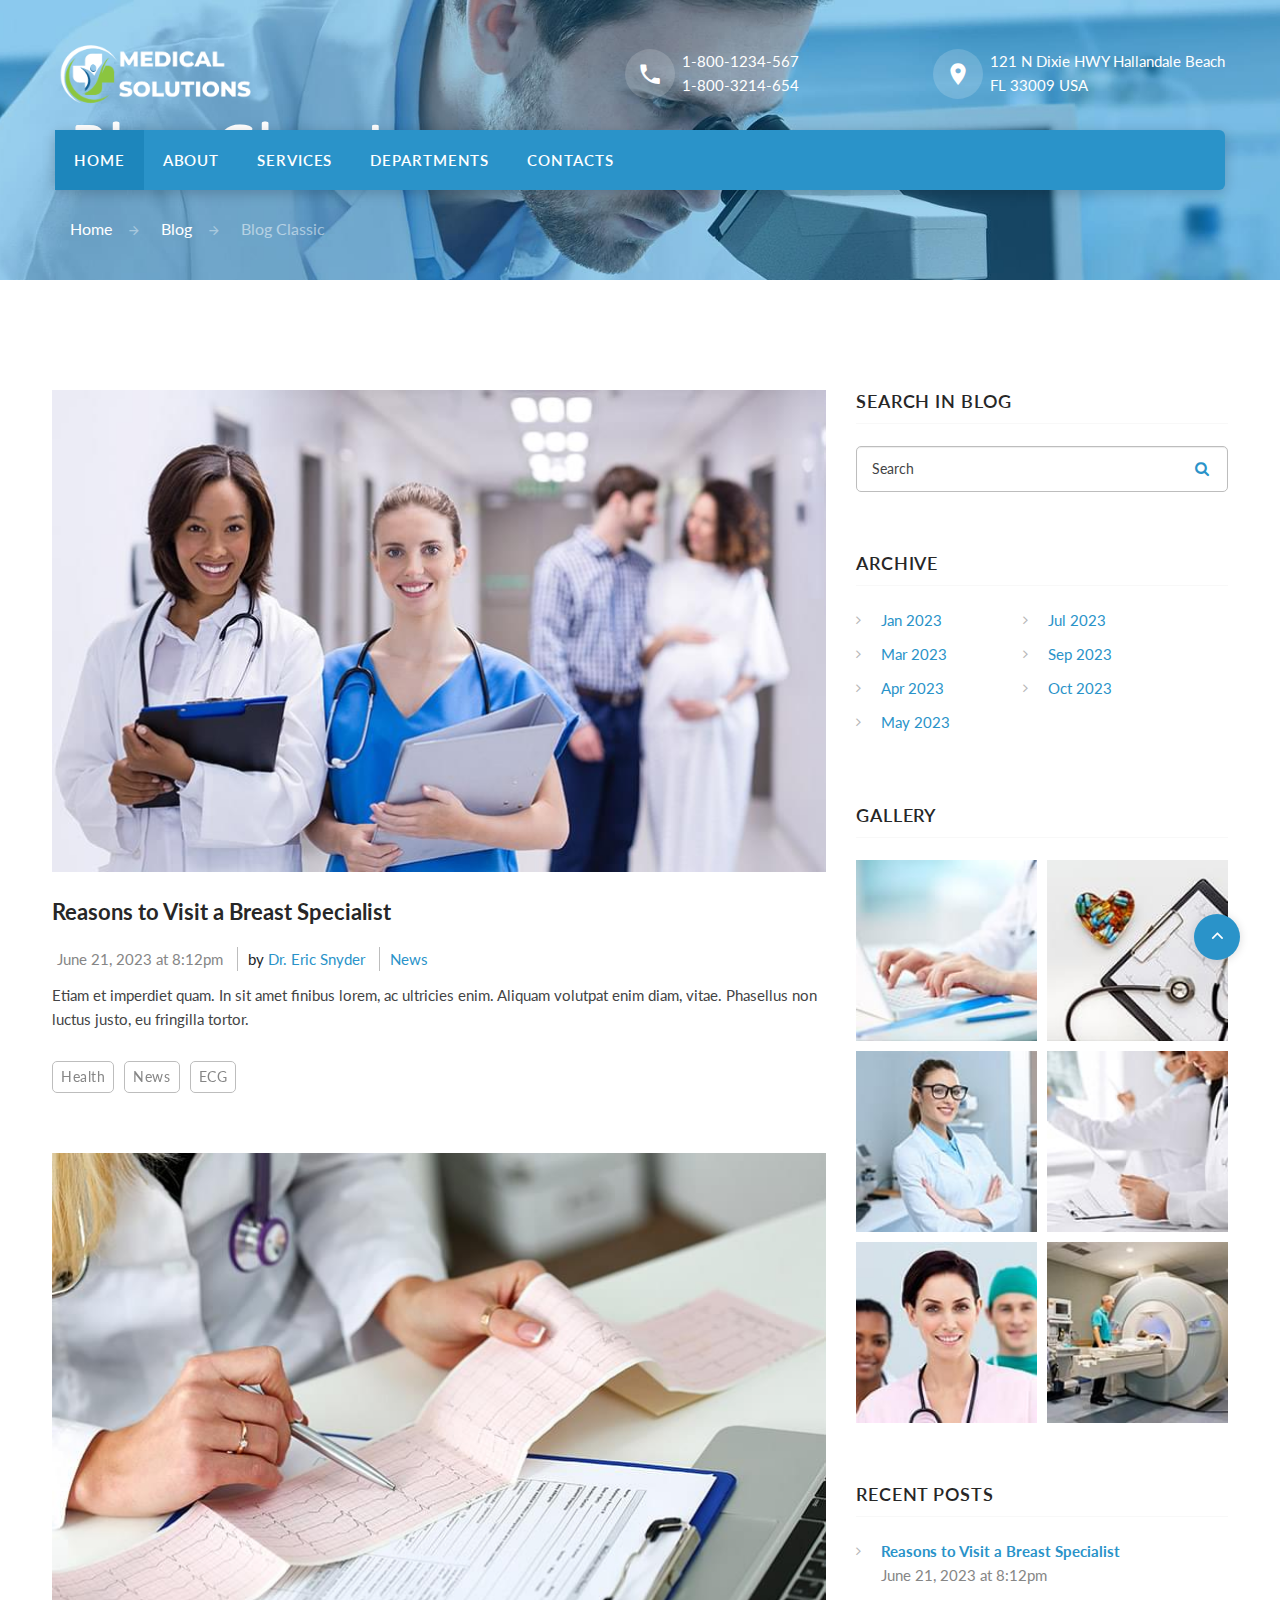
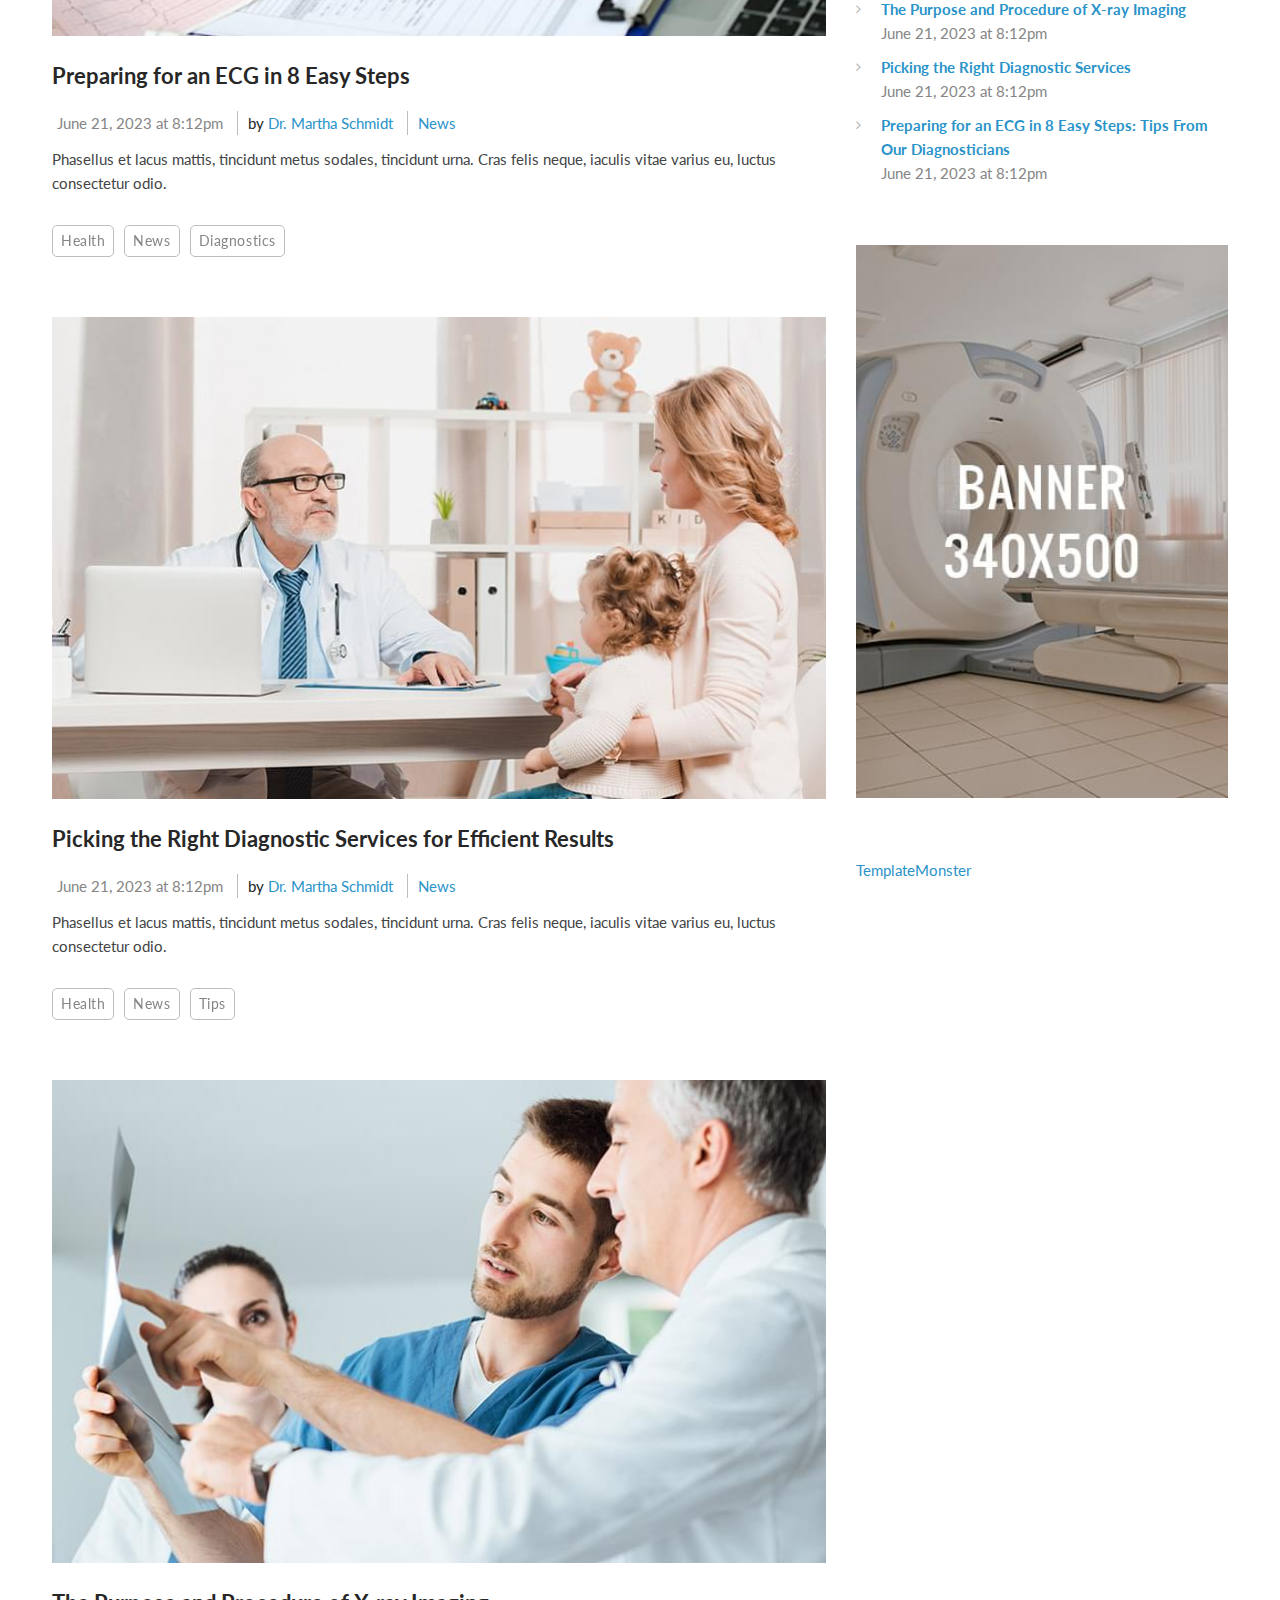
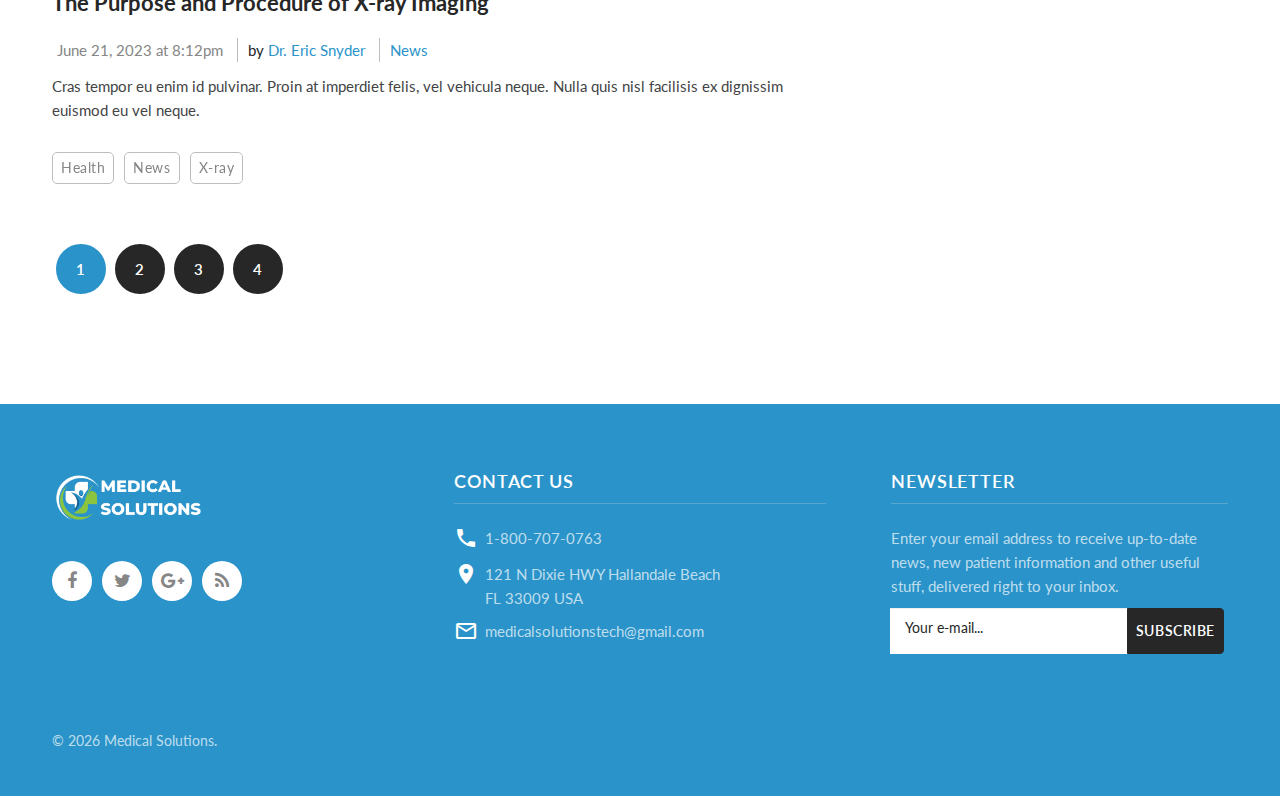
<file: blog-classic.html>
<!DOCTYPE html>
<html class="wide wow-animation scrollTo" lang="en">
  <head>
    <title>Blog Classic</title>
    <meta charset="utf-8">
    <meta name="viewport" content="width=device-width, height=device-height, initial-scale=1.0">
    <meta http-equiv="X-UA-Compatible" content="IE=edge">
    <link rel="icon" href="images/favicon.ico" type="image/x-icon">
    <link rel="stylesheet" type="text/css" href="//fonts.googleapis.com/css?family=Asap:400,500,600,700%7CLato:400italic,400,700">
    <link rel="stylesheet" href="css/bootstrap.css">
    <link rel="stylesheet" href="css/fonts.css">
    <link rel="stylesheet" href="css/style.css">
  </head>
  <body>
    <div class="preloader">
      <div class="preloader-body">
        <div class="cssload-container">
          <div class="cssload-double-torus"></div>
        </div>
        <p>&nbsp;</p>
      </div>
    </div>
    <div class="page">
      <header class="section page-header header-absolute">
        <!--RD Navbar-->
        <div class="rd-navbar-wrap">
          <nav class="rd-navbar rd-navbar-classic" data-layout="rd-navbar-fixed" data-sm-layout="rd-navbar-fixed" data-md-layout="rd-navbar-fixed" data-md-device-layout="rd-navbar-fixed" data-lg-layout="rd-navbar-fixed" data-lg-device-layout="rd-navbar-fixed" data-xl-layout="rd-navbar-static" data-xl-device-layout="rd-navbar-static" data-lg-stick-up-offset="46px" data-xl-stick-up-offset="46px" data-xxl-stick-up-offset="46px" data-lg-stick-up="true" data-xl-stick-up="true" data-xxl-stick-up="true">
            <div class="rd-navbar-collapse-toggle rd-navbar-fixed-element-1" data-rd-navbar-toggle=".rd-navbar-collapse"><span></span></div>
            <div class="rd-navbar-aside-outer rd-navbar-collapse">
              <!--RD Navbar Brand-->
              <div class="rd-navbar-aside">
                <div class="rd-navbar-brand">
                  <!--Brand--><a class="brand" href="index.html"><img class="brand-logo-dark" src="images/logo-default-154x53.png" alt="" width="77" height="26"/><img class="brand-logo-light" src="images/logo-inverse-154x53.png" alt="" width="77" height="26"/></a>
                </div>
                <div class="contacts-wrap">
                  <address class="contact-info reveal-sm-inline-block text-start offset-none">
                    <div class="p unit unit-spacing-xs unit-horizontal">
                      <div class="unit-left"><span class="icon icon-xs icon-circle icon-white-17 mdi mdi-phone"></span></div>
                      <div class="unit-body"><a class="text-white" href="tel:#">1-800-1234-567</a><br><a class="text-white" href="tel:#">1-800-3214-654</a></div>
                    </div>
                  </address>
                  <address class="contact-info reveal-sm-inline-block text-start">
                    <div class="p unit unit-horizontal unit-spacing-xs">
                      <div class="unit-left"><span class="icon icon-xs icon-circle icon-white-17 mdi mdi-map-marker"></span></div>
                      <div class="unit-body"><a class="text-white" href="#">121 N Dixie HWY Hallandale Beach<br>FL 33009 USA</a></div>
                    </div>
                  </address>
                </div>
              </div>
            </div>
            <div class="rd-navbar-main-outer">
              <div class="rd-navbar-main">
                <!--RD Navbar Panel-->
                <div class="rd-navbar-panel">
                  <!--RD Navbar Toggle-->
                  <button class="rd-navbar-toggle" data-rd-navbar-toggle=".rd-navbar-nav-wrap"><span></span></button>
                  <!--RD Navbar Brand-->
                  <div class="rd-navbar-brand">
                    <!--Brand--><a class="brand" href="index.html"><img class="brand-logo-dark" src="images/logo-default-154x53.png" alt="" width="77" height="26"/><img class="brand-logo-light" src="images/logo-inverse-154x53.png" alt="" width="77" height="26"/></a>
                  </div>
                </div>
                <div class="rd-navbar-main-element">
                  <div class="rd-navbar-nav-wrap">
                    <ul class="rd-navbar-nav">
                      <li class="rd-nav-item active"><a class="rd-nav-link" href="index.html">Home</a>
                      </li>
                      <li class="rd-nav-item"><a class="rd-nav-link" href="about.html">About</a>
                      </li>
                      <li class="rd-nav-item"><a class="rd-nav-link" href="services.html">Services</a>
                      </li>
                      <li class="rd-nav-item"><a class="rd-nav-link" href="departments.html">Departments</a>
                      </li>
                      <li class="rd-nav-item"><a class="rd-nav-link" href="contacts.html">Contacts</a>
                      </li>
                    </ul>
                  </div>
                </div>
              </div>
            </div>
          </nav>
        </div>
      </header>
      <!-- Breadcrumbs-->
      <section class="breadcrumbs-custom bg-image context-dark" style="background-image: url(images/background-breadcrumbs-01-1920x345.jpg);" data-preset='{"title":"Breadcrumbs","category":"header","reload":false,"id":"breadcrumbs"}'>
        <div class="container">
          <h2 class="breadcrumbs-custom-title">Blog Classic</h2>
          <ul class="breadcrumbs-custom-path">
            <li><a href="index.html">Home</a></li>
            <li><a href="blog-masonry.html">Blog</a></li>
            <li class="active">Blog Classic</li>
          </ul>
        </div>
      </section>
      <!-- Page Contents-->
      <section class="section-98 section-sm-110">
        <div class="container">
          <div class="row justify-content-sm-center">
            <div class="col-lg-10 col-xl-8">
              <!-- Post Modern-->
              <article class="post post-modern post-modern-classic post-modern-classic-full">
                <!-- Post media-->
                <div class="post-media"><a class="link-image" href="single-post.html"><img class="img-responsive img-cover" width="770" height="480" src="images/post-08-770x480.jpg" alt=""/></a>
                </div>
                <!-- Post content-->
                <div class="post-content text-start">
                  <!-- Post Title-->
                  <div class="post-title offset-top-8">
                    <h5 class="font-weight-bold"><a href="single-post.html">Reasons to Visit a Breast Specialist</a></h5>
                  </div>
                  <ul class="list-inline list-inline-dashed">
                    <li>June 21, 2023 at 8:12pm</li>
                    <li><span class="text-dark">by </span><a class="text-primary d-inline" href="single-post.html">Dr. Eric Snyder</a></li>
                    <li><a class="text-primary" href="single-post.html">News</a></li>
                  </ul>
                  <!-- Post Body-->
                  <div class="post-body">
                    <p>Etiam et imperdiet quam. In sit amet finibus lorem, ac ultricies enim. Aliquam volutpat enim diam, vitae. Phasellus non luctus justo, eu fringilla tortor.</p>
                  </div>
                  <div class="tags group group-sm"><a class="btn-tag btn btn-default" href="#">Health</a><a class="btn-tag btn btn-default" href="#">News</a><a class="btn-tag btn btn-default" href="#">ECG</a>
                  </div>
                </div>
              </article>
              <div class="offset-top-60">
                <!-- Post Modern-->
                <article class="post post-modern post-modern-classic post-modern-classic-full">
                  <!-- Post media-->
                  <div class="post-media"><a class="link-image" href="single-post.html"><img class="img-responsive img-cover" width="770" height="480" src="images/post-09-770x480.jpg" alt=""/></a>
                  </div>
                  <!-- Post content-->
                  <div class="post-content text-start">
                    <!-- Post Title-->
                    <div class="post-title offset-top-8">
                      <h5 class="font-weight-bold"><a href="single-post.html">Preparing for an ECG in 8 Easy Steps</a></h5>
                    </div>
                    <ul class="list-inline list-inline-dashed">
                      <li>June 21, 2023 at 8:12pm</li>
                      <li><span class="text-dark">by </span><a class="text-primary d-inline" href="single-post.html">Dr. Martha Schmidt</a></li>
                      <li><a class="text-primary" href="single-post.html">News</a></li>
                    </ul>
                    <!-- Post Body-->
                    <div class="post-body">
                      <p>Phasellus et lacus mattis, tincidunt metus sodales, tincidunt urna. Cras felis neque, iaculis vitae varius eu, luctus consectetur odio.</p>
                    </div>
                    <div class="tags group group-sm"><a class="btn-tag btn btn-default" href="#">Health</a><a class="btn-tag btn btn-default" href="#">News</a><a class="btn-tag btn btn-default" href="#">Diagnostics</a>
                    </div>
                  </div>
                </article>
              </div>
              <div class="offset-top-60">
                <!-- Post Modern-->
                <article class="post post-modern post-modern-classic post-modern-classic-full">
                  <!-- Post media-->
                  <div class="post-media"><a class="link-image" href="single-post.html"><img class="img-responsive img-cover" width="770" height="480" src="images/post-10-770x480.jpg" alt=""/></a>
                  </div>
                  <!-- Post content-->
                  <div class="post-content text-start">
                    <!-- Post Title-->
                    <div class="post-title offset-top-8">
                      <h5 class="font-weight-bold"><a href="single-post.html">Picking the Right Diagnostic Services for Efficient Results</a></h5>
                    </div>
                    <ul class="list-inline list-inline-dashed">
                      <li>June 21, 2023 at 8:12pm</li>
                      <li><span class="text-dark">by </span><a class="text-primary d-inline" href="single-post.html">Dr. Martha Schmidt</a></li>
                      <li><a class="text-primary" href="single-post.html">News</a></li>
                    </ul>
                    <!-- Post Body-->
                    <div class="post-body">
                      <p>Phasellus et lacus mattis, tincidunt metus sodales, tincidunt urna. Cras felis neque, iaculis vitae varius eu, luctus consectetur odio.</p>
                    </div>
                    <div class="tags group group-sm"><a class="btn-tag btn btn-default" href="#">Health</a><a class="btn-tag btn btn-default" href="#">News</a><a class="btn-tag btn btn-default" href="#">Tips</a>
                    </div>
                  </div>
                </article>
              </div>
              <div class="offset-top-60">
                <!-- Post Modern-->
                <article class="post post-modern post-modern-classic post-modern-classic-full">
                  <!-- Post media-->
                  <div class="post-media"><a class="link-image" href="single-post.html"><img class="img-responsive img-cover" width="770" height="480" src="images/post-11-770x480.jpg" alt=""/></a>
                  </div>
                  <!-- Post content-->
                  <div class="post-content text-start">
                    <!-- Post Title-->
                    <div class="post-title offset-top-8">
                      <h5 class="font-weight-bold"><a href="single-post.html">The Purpose and Procedure of X-ray Imaging</a></h5>
                    </div>
                    <ul class="list-inline list-inline-dashed">
                      <li>June 21, 2023 at 8:12pm</li>
                      <li><span class="text-dark">by </span><a class="text-primary d-inline" href="single-post.html">Dr. Eric Snyder</a></li>
                      <li><a class="text-primary" href="single-post.html">News</a></li>
                    </ul>
                    <!-- Post Body-->
                    <div class="post-body">
                      <p>Cras tempor eu enim id pulvinar. Proin at imperdiet felis, vel vehicula neque. Nulla quis nisl facilisis ex dignissim euismod eu vel neque.</p>
                    </div>
                    <div class="tags group group-sm"><a class="btn-tag btn btn-default" href="#">Health</a><a class="btn-tag btn btn-default" href="#">News</a><a class="btn-tag btn btn-default" href="#">X-ray</a>
                    </div>
                  </div>
                </article>
              </div>
              <div class="offset-top-50 offset-lg-top-60 text-xl-start">
                <!-- Classic Pagination-->
                <nav>
                  <ul class="pagination-classic">
                    <li class="active"><span class="btn btn-darkest">1</span>
                    </li>
                    <li><a class="btn btn-darkest" href="#">2</a>
                    </li>
                    <li><a class="btn btn-darkest" href="#">3</a>
                    </li>
                    <li><a class="btn btn-darkest" href="#">4</a>
                    </li>
                  </ul>
                </nav>
              </div>
            </div>
            <div class="col-md-10 col-lg-8 col-xl-4 offset-top-66 offset-md-top-90 offset-lg-top-0">
              <div class="blog-grid-sidebar inset-xl-left-30">
                <!-- Aside-->
                <aside class="text-start">
                  <!-- Search in Blog-->
                  <div>
                    <h6>Search in Blog</h6>
                    <hr class="text-subline">
                    <div class="offset-top-14 offset-md-top-20 rd-search-blog">
                                      <!-- RD Search Form-->
                                      <form class="form-search rd-search" action="search-results.html" method="GET">
                                        <div class="form-wrap">
                                          <label class="form-label form-search-label" for="blog-classic-form-search-widget">Search</label>
                                          <input class="form-search-input form-input #{inputClass}" id="blog-classic-form-search-widget" type="text" name="s" autocomplete="off">
                                        </div>
                                        <button class="form-search-submit" type="submit"><span class="fa fa-search text-primary"></span></button>
                                      </form>
                    </div>
                  </div>
                  <!-- Archive-->
                  <div class="offset-top-30 offset-md-top-60">
                    <h6>Archive</h6>
                    <hr class="text-subline">
                  </div>
                  <div class="offset-top-14 offset-md-top-20">
                    <div class="row justify-content-sm-center justify-content-xl-start">
                      <div class="col-sm-6 col-xl-5">
                        <!-- List Marked-->
                        <ul class="list list-marked inset-left-0 list-marked-icon text-dark list-marked-gray">
                          <li><a href="#">Jan 2023</a></li>
                          <li><a href="#">Mar 2023</a></li>
                          <li><a href="#">Apr 2023</a></li>
                          <li><a href="#">May 2023</a></li>
                        </ul>
                      </div>
                      <div class="col-sm-6 col-xl-5 offset-top-10 offset-xs-top-0 inset-sm-left-5">
                        <!-- List Marked-->
                        <ul class="list list-marked inset-left-0 list-marked-icon text-dark list-marked-gray">
                          <li><a href="#">Jul 2023</a></li>
                          <li><a href="#">Sep 2023</a></li>
                          <li><a href="#">Oct 2023</a></li>
                        </ul>
                      </div>
                    </div>
                  </div>
                  <!-- Flickr @fasttravel-->
                  <div class="offset-top-30 offset-md-top-60">
                    <h6>gallery</h6>
                    <hr class="text-subline">
                  </div>
                  <div class="offset-top-14 offset-md-top-20">
                    <div class="row row-10 row-narrow-10 justify-content-center" data-lightgallery="group">
                      <div class="col-6 col-md-4 col-xl-6"><a class="thumbnail-classic" data-lightgallery="item" href="images/gallery-01_original.jpg"><img width="165" height="165" src="images/sidebar-img-01-165x165.jpg" alt=""></a></div>
                      <div class="col-6 col-md-4 col-xl-6"><a class="thumbnail-classic" data-lightgallery="item" href="images/gallery-02_original.jpg"><img width="165" height="165" src="images/sidebar-img-02-165x165.jpg" alt=""></a></div>
                      <div class="col-6 col-md-4 col-xl-6"><a class="thumbnail-classic" data-lightgallery="item" href="images/gallery-03_original.jpg"><img width="165" height="165" src="images/sidebar-img-03-165x165.jpg" alt=""></a></div>
                      <div class="col-6 col-md-4 col-xl-6"><a class="thumbnail-classic" data-lightgallery="item" href="images/gallery-04_original.jpg"><img width="165" height="165" src="images/sidebar-img-04-165x165.jpg" alt=""></a></div>
                      <div class="col-6 col-md-4 col-xl-6"><a class="thumbnail-classic" data-lightgallery="item" href="images/gallery-05_original.jpg"><img width="165" height="165" src="images/sidebar-img-05-165x165.jpg" alt=""></a></div>
                      <div class="col-6 col-md-4 col-xl-6"><a class="thumbnail-classic" data-lightgallery="item" href="images/gallery-06_original.jpg"><img width="165" height="165" src="images/sidebar-img-06-165x165.jpg" alt=""></a></div>
                    </div>
                  </div>
                  <!-- Recent Posts-->
                  <div class="offset-top-30 offset-md-top-60">
                    <h6>Recent Posts</h6>
                    <hr class="text-subline">
                  </div>
                  <div class="offset-top-14 offset-md-top-20">
                    <!-- List Marked-->
                    <ul class="list list-marked list-marked-icon text-dark inset-left-0 list-marked-gray">
                      <li><a class="font-weight-bold" href="single-post.html">Reasons to Visit a Breast Specialist</a><br>
                        <time class="text-gray-dark" datetime="2023-04-30">June 21, 2023 at 8:12pm</time>
                      </li>
                      <li><a class="font-weight-bold" href="single-post.html">The Purpose and Procedure of X-ray Imaging</a><br>
                        <time class="text-gray-dark" datetime="2023-04-30">June 21, 2023 at 8:12pm</time>
                      </li>
                      <li><a class="font-weight-bold" href="single-post.html">Picking the Right Diagnostic Services</a><br>
                        <time class="text-gray-dark" datetime="2023-04-30">June 21, 2023 at 8:12pm</time>
                      </li>
                      <li><a class="font-weight-bold" href="single-post.html">Preparing for an ECG in 8 Easy Steps: Tips From Our Diagnosticians</a><br>
                        <time class="text-gray-dark" datetime="2023-04-30">June 21, 2023 at 8:12pm</time>
                      </li>
                    </ul>
                  </div>
                  <div class="offset-top-30 offset-md-top-60 text-center text-xl-start"><a href="#"><img class="img-responsive" src="images/blog/sidebar-banner-01-336x500.jpg" width="336" height="500" alt=""/></a></div>
                  <div class="offset-top-30 offset-md-top-60">
                    <!-- Facebook standart widget-->
                    <div>
                      <div class="fb-root fb-widget" id="fb-root">
                        <div class="fb-page-responsive text-center text-xl-start">
                          <div class="fb-page" data-href="https://www.facebook.com/TemplateMonster" data-tabs="timeline" data-height="605" data-small-header="false" data-adapt-container-width="true" data-hide-cover="false" data-show-facepile="true">
                            <div class="fb-xfbml-parse-ignore">
                              <blockquote cite="https://www.facebook.com/TemplateMonster"><a href="https://www.facebook.com/TemplateMonster">TemplateMonster</a></blockquote>
                            </div>
                          </div>
                        </div>
                      </div>
                    </div>
                  </div>
                </aside>
              </div>
            </div>
          </div>
        </div>
      </section>
      <!-- Page Footer-->
      <footer class="section-relative section-top-66 section-bottom-34 page-footer bg-accent context-dark footer-classic">
        <div class="container">
          <div class="row justify-content-md-center text-xl-start">
            <div class="col-md-8 col-lg-12">
              <div class="row justify-content-sm-center row-40">
                <div class="col-sm-10 col-lg-4 text-start order-lg-3 inset-lg-left-50">
                  <h6>Newsletter</h6>
                  <hr class="text-subline">
                  <p class="text-white-70">Enter your email address to receive up-to-date news, new patient information and other useful stuff, delivered right to your inbox.</p>
                        <form class="rd-mailform" data-form-output="form-output-global" data-form-type="subscribe" method="post" action="bat/rd-mailform.php">
                          <div class="form-wrap input-group input-group-custom input-group-sm no-wrap">
                            <label class="form-label" for="subscribe-form-email">Your e-mail...</label>
                            <input class="form-input mr-2" id="subscribe-form-email" type="email" name="email" data-constraints="@Email @Required">
                            <button class="btn btn-sm btn-darkest" type="submit">Subscribe</button>
                          </div>
                        </form>
                </div>
                <div class="col-sm-10 text-sm-start col-lg-4 order-lg-2">
                  <h6>contact us</h6>
                  <hr class="text-subline">
                  <div class="text-center text-xl-start">
                    <address class="contact-info d-md-inline-block text-start">
                      <div class="p unit unit-spacing-xxs flex-row">
                        <div class="unit-left"><span class="icon icon-xxs mdi mdi-phone text-white"></span></div>
                        <div class="unit-body"><a class="text-white-70" href="tel:1-800-707-0763">1-800-707-0763</a></div>
                      </div>
                      <div class="p unit flex-row unit-spacing-xxs">
                        <div class="unit-left"><span class="icon icon-xxs mdi mdi-map-marker text-white"></span></div>
                        <div class="unit-body"><a class="text-white-70" href="#">121 N Dixie HWY Hallandale Beach<br>FL 33009 USA</a></div>
                      </div>
                      <div class="p unit unit-spacing-xxs flex-row offset-top-16">
                        <div class="unit-left"><span class="icon icon-xxs mdi mdi-email-outline text-white"></span></div>
                        <div class="unit-body"><a class="text-white-70 text-java" href="mailto:medicalsolutionstech@gmail.com">medicalsolutionstech@gmail.com</a></div>
                      </div>
                    </address>
                  </div>
                </div>
                <div class="col-sm-10 col-lg-4 order-lg-1 text-center text-lg-start">
                  <!--Brand--><a class="brand" href="index.html"><img class="brand-logo-dark" src="images/logo-default-154x53.png" alt="" width="77" height="26"/><img class="brand-logo-light" src="images/logo-inverse-154x53.png" alt="" width="77" height="26"/></a>
                  <div class="offset-top-30">
                          <ul class="list-inline">
                            <li><a class="icon fa fa-facebook icon-xxs icon-circle icon-white" href="#"></a></li>
                            <li><a class="icon fa fa-twitter icon-xxs icon-circle icon-white" href="#"></a></li>
                            <li><a class="icon fa fa-google-plus icon-xxs icon-circle icon-white" href="#"></a></li>
                            <li><a class="icon fa fa-rss icon-xxs icon-circle icon-white" href="#"></a></li>
                          </ul>
                  </div>
                </div>
              </div>
            </div>
          </div>
        </div>
        <div class="container offset-top-50 offset-md-top-60">
          <p class="rights"><span>&copy;&nbsp;</span><span class="copyright-year"></span><span>&nbsp;</span><span>Medical Solutions</span><span>.</p>
        </div>
      </footer>
    </div>
    <div class="snackbars" id="form-output-global"></div>
    <script src="js/core.min.js"></script>
    <script src="js/script.js"></script>
  </body>
</html>
</file>
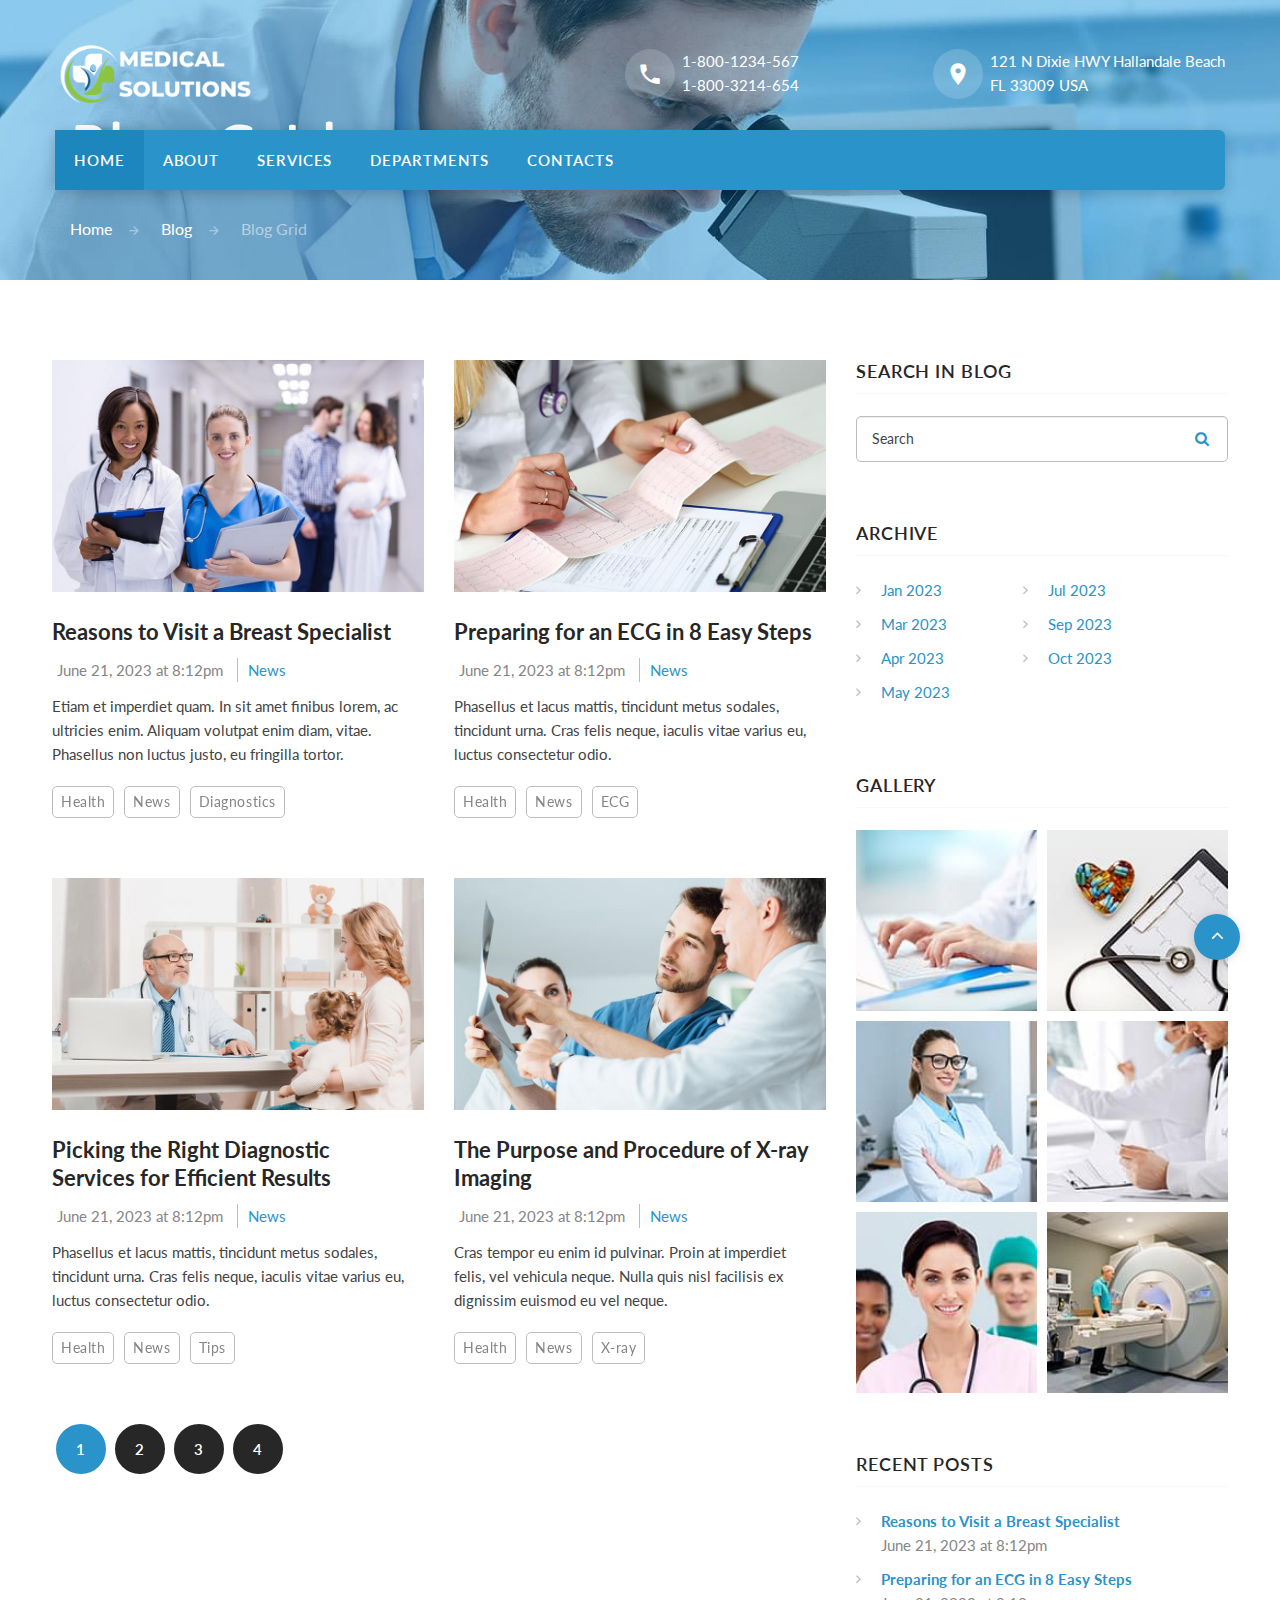
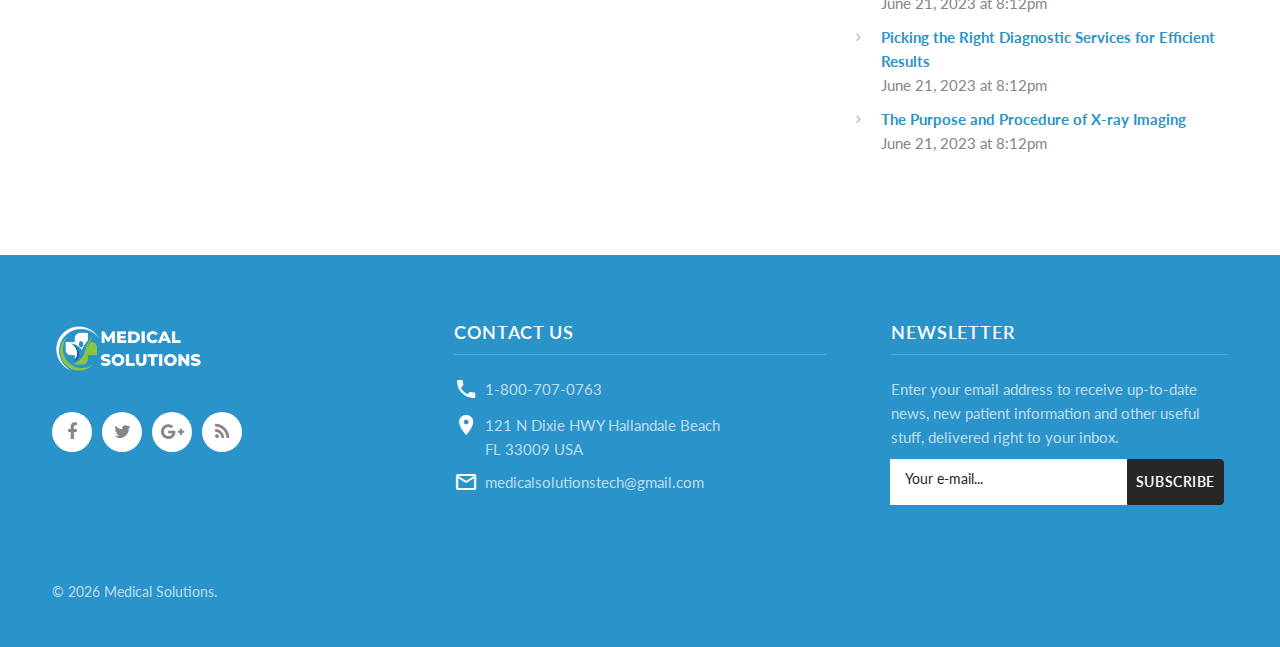
<file: blog-grid.html>
<!DOCTYPE html>
<html class="wide wow-animation scrollTo" lang="en">
  <head>
    <title>Blog Grid</title>
    <meta charset="utf-8">
    <meta name="viewport" content="width=device-width, height=device-height, initial-scale=1.0">
    <meta http-equiv="X-UA-Compatible" content="IE=edge">
    <link rel="icon" href="images/favicon.ico" type="image/x-icon">
    <link rel="stylesheet" type="text/css" href="//fonts.googleapis.com/css?family=Asap:400,500,600,700%7CLato:400italic,400,700">
    <link rel="stylesheet" href="css/bootstrap.css">
    <link rel="stylesheet" href="css/fonts.css">
    <link rel="stylesheet" href="css/style.css">
  </head>
  <body>
    <div class="preloader">
      <div class="preloader-body">
        <div class="cssload-container">
          <div class="cssload-double-torus"></div>
        </div>
        <p>&nbsp;</p>
      </div>
    </div>
    <div class="page">
      <header class="section page-header header-absolute">
        <!--RD Navbar-->
        <div class="rd-navbar-wrap">
          <nav class="rd-navbar rd-navbar-classic" data-layout="rd-navbar-fixed" data-sm-layout="rd-navbar-fixed" data-md-layout="rd-navbar-fixed" data-md-device-layout="rd-navbar-fixed" data-lg-layout="rd-navbar-fixed" data-lg-device-layout="rd-navbar-fixed" data-xl-layout="rd-navbar-static" data-xl-device-layout="rd-navbar-static" data-lg-stick-up-offset="46px" data-xl-stick-up-offset="46px" data-xxl-stick-up-offset="46px" data-lg-stick-up="true" data-xl-stick-up="true" data-xxl-stick-up="true">
            <div class="rd-navbar-collapse-toggle rd-navbar-fixed-element-1" data-rd-navbar-toggle=".rd-navbar-collapse"><span></span></div>
            <div class="rd-navbar-aside-outer rd-navbar-collapse">
              <!--RD Navbar Brand-->
              <div class="rd-navbar-aside">
                <div class="rd-navbar-brand">
                  <!--Brand--><a class="brand" href="index.html"><img class="brand-logo-dark" src="images/logo-default-154x53.png" alt="" width="77" height="26"/><img class="brand-logo-light" src="images/logo-inverse-154x53.png" alt="" width="77" height="26"/></a>
                </div>
                <div class="contacts-wrap">
                  <address class="contact-info reveal-sm-inline-block text-start offset-none">
                    <div class="p unit unit-spacing-xs unit-horizontal">
                      <div class="unit-left"><span class="icon icon-xs icon-circle icon-white-17 mdi mdi-phone"></span></div>
                      <div class="unit-body"><a class="text-white" href="tel:#">1-800-1234-567</a><br><a class="text-white" href="tel:#">1-800-3214-654</a></div>
                    </div>
                  </address>
                  <address class="contact-info reveal-sm-inline-block text-start">
                    <div class="p unit unit-horizontal unit-spacing-xs">
                      <div class="unit-left"><span class="icon icon-xs icon-circle icon-white-17 mdi mdi-map-marker"></span></div>
                      <div class="unit-body"><a class="text-white" href="#">121 N Dixie HWY Hallandale Beach<br>FL 33009 USA</a></div>
                    </div>
                  </address>
                </div>
              </div>
            </div>
            <div class="rd-navbar-main-outer">
              <div class="rd-navbar-main">
                <!--RD Navbar Panel-->
                <div class="rd-navbar-panel">
                  <!--RD Navbar Toggle-->
                  <button class="rd-navbar-toggle" data-rd-navbar-toggle=".rd-navbar-nav-wrap"><span></span></button>
                  <!--RD Navbar Brand-->
                  <div class="rd-navbar-brand">
                    <!--Brand--><a class="brand" href="index.html"><img class="brand-logo-dark" src="images/logo-default-154x53.png" alt="" width="77" height="26"/><img class="brand-logo-light" src="images/logo-inverse-154x53.png" alt="" width="77" height="26"/></a>
                  </div>
                </div>
                <div class="rd-navbar-main-element">
                  <div class="rd-navbar-nav-wrap">
                    <ul class="rd-navbar-nav">
                      <li class="rd-nav-item active"><a class="rd-nav-link" href="index.html">Home</a>
                      </li>
                      <li class="rd-nav-item"><a class="rd-nav-link" href="about.html">About</a>
                      </li>
                      <li class="rd-nav-item"><a class="rd-nav-link" href="services.html">Services</a>
                      </li>
                      <li class="rd-nav-item"><a class="rd-nav-link" href="departments.html">Departments</a>
                      </li>
                      <li class="rd-nav-item"><a class="rd-nav-link" href="contacts.html">Contacts</a>
                      </li>
                    </ul>
                  </div>
                </div>
              </div>
            </div>
          </nav>
        </div>
      </header>
      <!-- Breadcrumbs-->
      <section class="breadcrumbs-custom bg-image context-dark" style="background-image: url(images/background-breadcrumbs-01-1920x345.jpg);" data-preset='{"title":"Breadcrumbs","category":"header","reload":false,"id":"breadcrumbs"}'>
        <div class="container">
          <h2 class="breadcrumbs-custom-title">Blog Grid</h2>
          <ul class="breadcrumbs-custom-path">
            <li><a href="index.html">Home</a></li>
            <li><a href="blog-masonry.html">Blog</a></li>
            <li class="active">Blog Grid</li>
          </ul>
        </div>
      </section>
      <!-- Page Contents-->
      <section class="section-lg section bg-default">
        <div class="container">
          <div class="row justify-content-sm-center">
            <div class="col-lg-10 col-xl-8">
              <div class="row justify-content-sm-center">
                <div class="col-md-6">
                  <!-- Post Modern-->
                  <article class="post post-modern post-modern-classic">
                    <!-- Post media-->
                    <div class="post-media"><a class="link-image" href="single-post.html"><img class="img-responsive img-cover" width="370" height="240" src="images/post-08-770x480.jpg" alt=""/></a>
                    </div>
                    <!-- Post content-->
                    <div class="post-content text-start">
                      <!-- Post Title-->
                      <div class="post-title offset-top-8">
                        <h5 class="font-weight-bold"><a href="single-post.html">Reasons to Visit a Breast Specialist</a></h5>
                      </div>
                      <ul class="list-inline list-inline-dashed">
                        <li>June 21, 2023 at 8:12pm</li>
                        <li><a class="text-primary" href="single-post.html">News</a></li>
                      </ul>
                      <!-- Post Body-->
                      <div class="post-body">
                        <p>Etiam et imperdiet quam. In sit amet finibus lorem, ac ultricies enim. Aliquam volutpat enim diam, vitae. Phasellus non luctus justo, eu fringilla tortor.</p>
                      </div>
                      <div class="tags group group-sm"><a class="btn-tag btn btn-default" href="#">Health</a><a class="btn-tag btn btn-default" href="#">News</a><a class="btn-tag btn btn-default" href="#">Diagnostics</a>
                      </div>
                    </div>
                  </article>
                </div>
                <div class="col-md-6 offset-top-50 offset-sm-top-0">
                  <!-- Post Modern-->
                  <article class="post post-modern post-modern-classic">
                    <!-- Post media-->
                    <div class="post-media"><a class="link-image" href="single-post.html"><img class="img-responsive img-cover" width="370" height="240" src="images/post-09-770x480.jpg" alt=""/></a>
                    </div>
                    <!-- Post content-->
                    <div class="post-content text-start">
                      <!-- Post Title-->
                      <div class="post-title offset-top-8">
                        <h5 class="font-weight-bold"><a href="single-post.html">Preparing for an ECG in 8 Easy Steps</a></h5>
                      </div>
                      <ul class="list-inline list-inline-dashed">
                        <li>June 21, 2023 at 8:12pm</li>
                        <li><a class="text-primary" href="single-post.html">News</a></li>
                      </ul>
                      <!-- Post Body-->
                      <div class="post-body">
                        <p>Phasellus et lacus mattis, tincidunt metus sodales, tincidunt urna. Cras felis neque, iaculis vitae varius eu, luctus consectetur odio.</p>
                      </div>
                      <div class="tags group group-sm"><a class="btn-tag btn btn-default" href="#">Health</a><a class="btn-tag btn btn-default" href="#">News</a><a class="btn-tag btn btn-default" href="#">ECG</a>
                      </div>
                    </div>
                  </article>
                </div>
                <div class="col-md-6 offset-top-50 offset-md-top-60">
                  <!-- Post Modern-->
                  <article class="post post-modern post-modern-classic">
                    <!-- Post media-->
                    <div class="post-media"><a class="link-image" href="single-post.html"><img class="img-responsive img-cover" width="370" height="240" src="images/post-10-770x480.jpg" alt=""/></a>
                    </div>
                    <!-- Post content-->
                    <div class="post-content text-start">
                      <!-- Post Title-->
                      <div class="post-title offset-top-8">
                        <h5 class="font-weight-bold"><a href="single-post.html">Picking the Right Diagnostic Services for Efficient Results</a></h5>
                      </div>
                      <ul class="list-inline list-inline-dashed">
                        <li>June 21, 2023 at 8:12pm</li>
                        <li><a class="text-primary" href="single-post.html">News</a></li>
                      </ul>
                      <!-- Post Body-->
                      <div class="post-body">
                        <p>Phasellus et lacus mattis, tincidunt metus sodales, tincidunt urna. Cras felis neque, iaculis vitae varius eu, luctus consectetur odio.</p>
                      </div>
                      <div class="tags group group-sm"><a class="btn-tag btn btn-default" href="#">Health</a><a class="btn-tag btn btn-default" href="#">News</a><a class="btn-tag btn btn-default" href="#">Tips</a>
                      </div>
                    </div>
                  </article>
                </div>
                <div class="col-md-6 offset-top-50 offset-md-top-60">
                  <!-- Post Modern-->
                  <article class="post post-modern post-modern-classic">
                    <!-- Post media-->
                    <div class="post-media"><a class="link-image" href="single-post.html"><img class="img-responsive img-cover" width="370" height="240" src="images/post-11-770x480.jpg" alt=""/></a>
                    </div>
                    <!-- Post content-->
                    <div class="post-content text-start">
                      <!-- Post Title-->
                      <div class="post-title offset-top-8">
                        <h5 class="font-weight-bold"><a href="single-post.html">The Purpose and Procedure of X-ray Imaging</a></h5>
                      </div>
                      <ul class="list-inline list-inline-dashed">
                        <li>June 21, 2023 at 8:12pm</li>
                        <li><a class="text-primary" href="single-post.html">News</a></li>
                      </ul>
                      <!-- Post Body-->
                      <div class="post-body">
                        <p>Cras tempor eu enim id pulvinar. Proin at imperdiet felis, vel vehicula neque. Nulla quis nisl facilisis ex dignissim euismod eu vel neque.</p>
                      </div>
                      <div class="tags group group-sm"><a class="btn-tag btn btn-default" href="#">Health</a><a class="btn-tag btn btn-default" href="#">News</a><a class="btn-tag btn btn-default" href="#">X-ray</a>
                      </div>
                    </div>
                  </article>
                </div>
              </div>
              <div class="offset-top-50 offset-lg-top-60 text-xl-start">
                <!-- Classic Pagination-->
                <nav>
                  <ul class="pagination-classic">
                    <li class="active"><span class="btn btn-darkest">1</span>
                    </li>
                    <li><a class="btn btn-darkest" href="#">2</a>
                    </li>
                    <li><a class="btn btn-darkest" href="#">3</a>
                    </li>
                    <li><a class="btn btn-darkest" href="#">4</a>
                    </li>
                  </ul>
                </nav>
              </div>
            </div>
            <div class="col-md-10 col-lg-8 col-xl-4 offset-top-66 offset-md-top-90 offset-lg-top-0">
              <div class="blog-grid-sidebar inset-xl-left-30">
                <!-- Aside-->
                <aside class="text-start">
                  <!-- Search in Blog-->
                  <div>
                    <h6>Search in Blog</h6>
                    <hr class="text-subline">
                    <div class="offset-top-14 offset-md-top-20 rd-search-blog">
                                      <!-- RD Search Form-->
                                      <form class="form-search rd-search" action="search-results.html" method="GET">
                                        <div class="form-wrap">
                                          <label class="form-label form-search-label" for="blog-classic-form-search-widget">Search</label>
                                          <input class="form-search-input form-input #{inputClass}" id="blog-classic-form-search-widget" type="text" name="s" autocomplete="off">
                                        </div>
                                        <button class="form-search-submit" type="submit"><span class="fa fa-search text-primary"></span></button>
                                      </form>
                    </div>
                  </div>
                  <!-- Archive-->
                  <div class="offset-top-30 offset-md-top-60">
                    <h6>Archive</h6>
                    <hr class="text-subline">
                  </div>
                  <div class="offset-top-14 offset-md-top-20">
                    <div class="row justify-content-sm-center justify-content-xl-start">
                      <div class="col-sm-6 col-xl-5">
                        <!-- List Marked-->
                        <ul class="list list-marked inset-left-0 list-marked-icon text-dark list-marked-gray">
                          <li><a href="#">Jan 2023</a></li>
                          <li><a href="#">Mar 2023</a></li>
                          <li><a href="#">Apr 2023</a></li>
                          <li><a href="#">May 2023</a></li>
                        </ul>
                      </div>
                      <div class="col-sm-6 col-xl-5 offset-top-10 offset-xs-top-0 inset-sm-left-5">
                        <!-- List Marked-->
                        <ul class="list list-marked inset-left-0 list-marked-icon text-dark list-marked-gray">
                          <li><a href="#">Jul 2023</a></li>
                          <li><a href="#">Sep 2023</a></li>
                          <li><a href="#">Oct 2023</a></li>
                        </ul>
                      </div>
                    </div>
                  </div>
                  <!-- Flickr @fasttravel-->
                  <div class="offset-top-30 offset-md-top-60">
                    <h6>gallery</h6>
                    <hr class="text-subline">
                  </div>
                  <div class="offset-top-14 offset-md-top-20">
                    <div class="row row-10 row-narrow-10 justify-content-center" data-lightgallery="group">
                      <div class="col-6 col-md-4 col-xl-6"><a class="thumbnail-classic" data-lightgallery="item" href="images/gallery-01_original.jpg"><img width="165" height="165" src="images/sidebar-img-01-165x165.jpg" alt=""></a></div>
                      <div class="col-6 col-md-4 col-xl-6"><a class="thumbnail-classic" data-lightgallery="item" href="images/gallery-02_original.jpg"><img width="165" height="165" src="images/sidebar-img-02-165x165.jpg" alt=""></a></div>
                      <div class="col-6 col-md-4 col-xl-6"><a class="thumbnail-classic" data-lightgallery="item" href="images/gallery-03_original.jpg"><img width="165" height="165" src="images/sidebar-img-03-165x165.jpg" alt=""></a></div>
                      <div class="col-6 col-md-4 col-xl-6"><a class="thumbnail-classic" data-lightgallery="item" href="images/gallery-04_original.jpg"><img width="165" height="165" src="images/sidebar-img-04-165x165.jpg" alt=""></a></div>
                      <div class="col-6 col-md-4 col-xl-6"><a class="thumbnail-classic" data-lightgallery="item" href="images/gallery-05_original.jpg"><img width="165" height="165" src="images/sidebar-img-05-165x165.jpg" alt=""></a></div>
                      <div class="col-6 col-md-4 col-xl-6"><a class="thumbnail-classic" data-lightgallery="item" href="images/gallery-06_original.jpg"><img width="165" height="165" src="images/sidebar-img-06-165x165.jpg" alt=""></a></div>
                    </div>
                  </div>
                  <!-- Recent Posts-->
                  <div class="offset-top-30 offset-md-top-60">
                    <h6>Recent Posts</h6>
                    <hr class="text-subline">
                  </div>
                  <div class="offset-top-14 offset-md-top-20">
                    <!-- List Marked-->
                    <ul class="list list-marked list-marked-icon text-dark inset-left-0 list-marked-gray">
                      <li><a class="font-weight-bold" href="single-post.html">Reasons to Visit a Breast Specialist</a><br>
                        <time class="text-gray-dark" datetime="2023-04-30">June 21, 2023 at 8:12pm</time>
                      </li>
                      <li><a class="font-weight-bold" href="single-post.html">Preparing for an ECG in 8 Easy Steps</a><br>
                        <time class="text-gray-dark" datetime="2023-04-30">June 21, 2023 at 8:12pm</time>
                      </li>
                      <li><a class="font-weight-bold" href="single-post.html">Picking the Right Diagnostic Services for Efficient Results</a><br>
                        <time class="text-gray-dark" datetime="2023-04-30">June 21, 2023 at 8:12pm</time>
                      </li>
                      <li><a class="font-weight-bold" href="single-post.html">The Purpose and Procedure of X-ray Imaging</a><br>
                        <time class="text-gray-dark" datetime="2023-04-30">June 21, 2023 at 8:12pm</time>
                      </li>
                    </ul>
                  </div>
                </aside>
              </div>
            </div>
          </div>
        </div>
      </section>
      <!-- Page Footer-->
      <footer class="section-relative section-top-66 section-bottom-34 page-footer bg-accent context-dark footer-classic">
        <div class="container">
          <div class="row justify-content-md-center text-xl-start">
            <div class="col-md-8 col-lg-12">
              <div class="row justify-content-sm-center row-40">
                <div class="col-sm-10 col-lg-4 text-start order-lg-3 inset-lg-left-50">
                  <h6>Newsletter</h6>
                  <hr class="text-subline">
                  <p class="text-white-70">Enter your email address to receive up-to-date news, new patient information and other useful stuff, delivered right to your inbox.</p>
                        <form class="rd-mailform" data-form-output="form-output-global" data-form-type="subscribe" method="post" action="bat/rd-mailform.php">
                          <div class="form-wrap input-group input-group-custom input-group-sm no-wrap">
                            <label class="form-label" for="subscribe-form-email">Your e-mail...</label>
                            <input class="form-input mr-2" id="subscribe-form-email" type="email" name="email" data-constraints="@Email @Required">
                            <button class="btn btn-sm btn-darkest" type="submit">Subscribe</button>
                          </div>
                        </form>
                </div>
                <div class="col-sm-10 text-sm-start col-lg-4 order-lg-2">
                  <h6>contact us</h6>
                  <hr class="text-subline">
                  <div class="text-center text-xl-start">
                    <address class="contact-info d-md-inline-block text-start">
                      <div class="p unit unit-spacing-xxs flex-row">
                        <div class="unit-left"><span class="icon icon-xxs mdi mdi-phone text-white"></span></div>
                        <div class="unit-body"><a class="text-white-70" href="tel:1-800-707-0763">1-800-707-0763</a></div>
                      </div>
                      <div class="p unit flex-row unit-spacing-xxs">
                        <div class="unit-left"><span class="icon icon-xxs mdi mdi-map-marker text-white"></span></div>
                        <div class="unit-body"><a class="text-white-70" href="#">121 N Dixie HWY Hallandale Beach<br>FL 33009 USA</a></div>
                      </div>
                      <div class="p unit unit-spacing-xxs flex-row offset-top-16">
                        <div class="unit-left"><span class="icon icon-xxs mdi mdi-email-outline text-white"></span></div>
                        <div class="unit-body"><a class="text-white-70 text-java" href="mailto:medicalsolutionstech@gmail.com">medicalsolutionstech@gmail.com</a></div>
                      </div>
                    </address>
                  </div>
                </div>
                <div class="col-sm-10 col-lg-4 order-lg-1 text-center text-lg-start">
                  <!--Brand--><a class="brand" href="index.html"><img class="brand-logo-dark" src="images/logo-default-154x53.png" alt="" width="77" height="26"/><img class="brand-logo-light" src="images/logo-inverse-154x53.png" alt="" width="77" height="26"/></a>
                  <div class="offset-top-30">
                          <ul class="list-inline">
                            <li><a class="icon fa fa-facebook icon-xxs icon-circle icon-white" href="#"></a></li>
                            <li><a class="icon fa fa-twitter icon-xxs icon-circle icon-white" href="#"></a></li>
                            <li><a class="icon fa fa-google-plus icon-xxs icon-circle icon-white" href="#"></a></li>
                            <li><a class="icon fa fa-rss icon-xxs icon-circle icon-white" href="#"></a></li>
                          </ul>
                  </div>
                </div>
              </div>
            </div>
          </div>
        </div>
        <div class="container offset-top-50 offset-md-top-60">
          <p class="rights"><span>&copy;&nbsp;</span><span class="copyright-year"></span><span>&nbsp;</span><span>Medical Solutions</span><span>.</p>
        </div>
      </footer>
    </div>
    <div class="snackbars" id="form-output-global"></div>
    <script src="js/core.min.js"></script>
    <script src="js/script.js"></script>
  </body>
</html>
</file>
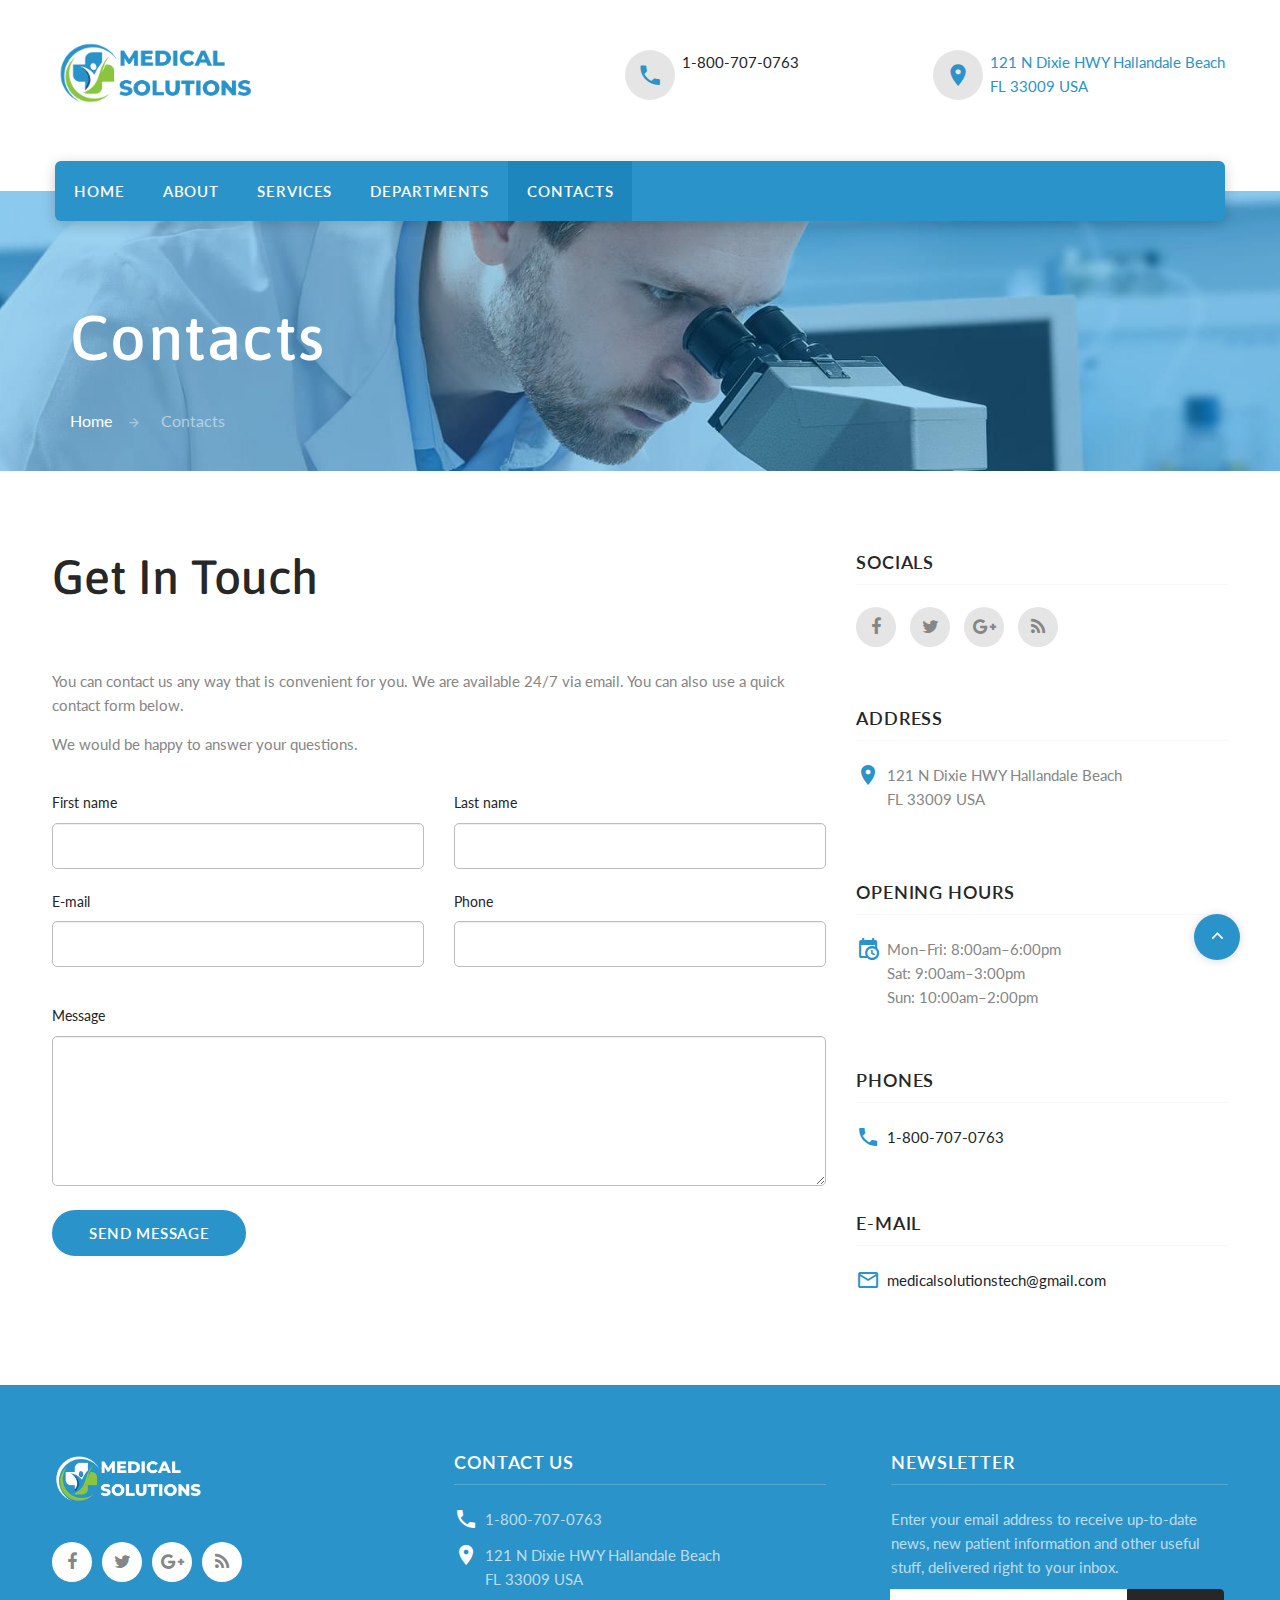
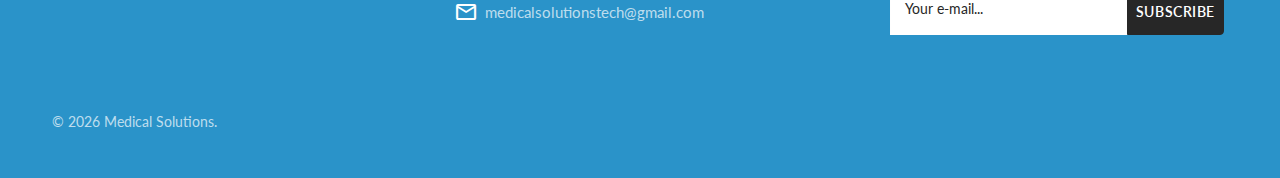
<file: contacts.html>
<!DOCTYPE html>
<html class="wide wow-animation scrollTo" lang="en">
  <head>
    <title>Medical Solutions | Contacts</title>
    <meta charset="utf-8">
    <meta name="viewport" content="width=device-width, height=device-height, initial-scale=1.0">
    <meta http-equiv="X-UA-Compatible" content="IE=edge">
    <link rel="icon" href="images/favicon.ico" type="image/x-icon">
    <link rel="stylesheet" type="text/css" href="//fonts.googleapis.com/css?family=Asap:400,500,600,700%7CLato:400italic,400,700">
    <link rel="stylesheet" href="css/bootstrap.css">
    <link rel="stylesheet" href="css/fonts.css">
    <link rel="stylesheet" href="css/style.css">
  </head>
  <body>
    <div class="preloader">
      <div class="preloader-body">
        <div class="cssload-container">
          <div class="cssload-double-torus"></div>
        </div>
        <p>&nbsp;</p>
      </div>
    </div>
    <div class="page">
      <!-- Page Header-->
      <header class="section page-header">
        <!--RD Navbar-->
        <div class="rd-navbar-wrap">
          <nav class="rd-navbar rd-navbar-subpage" data-layout="rd-navbar-fixed" data-sm-layout="rd-navbar-fixed" data-md-layout="rd-navbar-fixed" data-md-device-layout="rd-navbar-fixed" data-lg-layout="rd-navbar-fixed" data-lg-device-layout="rd-navbar-fixed" data-xl-layout="rd-navbar-static" data-xl-device-layout="rd-navbar-static" data-lg-stick-up-offset="46px" data-xl-stick-up-offset="46px" data-xxl-stick-up-offset="46px" data-lg-stick-up="true" data-xl-stick-up="true" data-xxl-stick-up="true">
            <div class="rd-navbar-collapse-toggle rd-navbar-fixed-element-1" data-rd-navbar-toggle=".rd-navbar-collapse"><span></span></div>
            <div class="rd-navbar-aside-outer rd-navbar-collapse">
              <!--RD Navbar Brand-->
              <div class="rd-navbar-aside">
                <div class="rd-navbar-brand">
                  <!--Brand--><a class="brand" href="index.html"><img class="brand-logo-dark" src="images/logo-default-154x53.png" alt="" width="77" height="26"/><img class="brand-logo-light" src="images/logo-inverse-154x53.png" alt="" width="77" height="26"/></a>
                </div>
                <div class="contacts-wrap">
                  <address class="contact-info reveal-sm-inline-block text-start offset-none">
                    <div class="p unit unit-spacing-xs unit-horizontal">
                      <div class="unit-left"><span class="icon icon-xs icon-circle icon-gray-light text-primary mdi mdi-phone"></span></div>
                      <div class="unit-body"><a class="text-dark" href="tel:1-800-707-0763">1-800-707-0763</a></div>
                    </div>
                  </address>
                  <address class="contact-info reveal-sm-inline-block text-start">
                    <div class="p unit unit-horizontal unit-spacing-xs">
                      <div class="unit-left"><span class="icon icon-xs icon-circle icon-gray-light text-primary mdi mdi-map-marker"></span></div>
                      <div class="unit-body"><a href="#">121 N Dixie HWY Hallandale Beach<br>FL 33009 USA</a></div>
                    </div>
                  </address>
                </div>
              </div>
            </div>
            <div class="rd-navbar-main-outer">
              <div class="rd-navbar-main">
                <!--RD Navbar Panel-->
                <div class="rd-navbar-panel">
                  <!--RD Navbar Toggle-->
                  <button class="rd-navbar-toggle" data-rd-navbar-toggle=".rd-navbar-nav-wrap"><span></span></button>
                  <!--RD Navbar Brand-->
                  <div class="rd-navbar-brand">
                    <!--Brand--><a class="brand" href="index.html"><img class="brand-logo-dark" src="images/logo-default-154x53.png" alt="" width="77" height="26"/><img class="brand-logo-light" src="images/logo-inverse-154x53.png" alt="" width="77" height="26"/></a>
                  </div>
                </div>
                <div class="rd-navbar-main-element">
                  <div class="rd-navbar-nav-wrap">
                    <ul class="rd-navbar-nav">
                      <li class="rd-nav-item"><a class="rd-nav-link" href="index.html">Home</a>
                      </li>
                      <li class="rd-nav-item"><a class="rd-nav-link" href="about.html">About</a>
                      </li>
                      <li class="rd-nav-item"><a class="rd-nav-link" href="services.html">Services</a>
                      </li>
                      <li class="rd-nav-item"><a class="rd-nav-link" href="departments.html">Departments</a>
                      </li>
                      <li class="rd-nav-item active"><a class="rd-nav-link" href="contacts.html">Contacts</a>
                      </li>
                    </ul>
                  </div>
                </div>
              </div>
            </div>
          </nav>
        </div>
      </header>
      <!-- Breadcrumbs-->
      <section class="breadcrumbs-custom bg-image context-dark" style="background-image: url(images/background-breadcrumbs-01-1920x345.jpg);" data-preset='{"title":"Breadcrumbs","category":"header","reload":false,"id":"breadcrumbs"}'>
        <div class="container">
          <h2 class="breadcrumbs-custom-title">Contacts</h2>
          <ul class="breadcrumbs-custom-path">
            <li><a href="index.html">Home</a></li>
            <li class="active">Contacts</li>
          </ul>
        </div>
      </section>
      <!-- Get In Touch-->
      <section class="section section-lg bg-default">
        <div class="container">
          <div class="row justify-content-sm-center">
            <div class="col-md-9 col-lg-8 col-xl-12">
              <div class="row">
                <div class="col-xl-8 text-start">
                  <h3>Get In Touch</h3>
                  <div class="offset-top-66">
                    <p>You can contact us any way that is convenient for you. We are available 24/7 via email. You can also use a quick contact form below.</p>
                    <p>We would be happy to answer your questions.</p>
                  </div>
                  <div class="offset-top-34">
                    <form class="rd-mailform text-start" data-form-output="form-output-global" data-form-type="contact" method="post" action="bat/rd-mailform.php" novalidate="novalidate">
                      <div class="row justify-content-sm-center">
                        <div class="col-md-6">
                          <div class="form-wrap form-wrap-label-outside">
                            <label class="form-label form-label-outside text-dark rd-input-label" for="contacts-first-name">First name</label>
                            <input class="form-input form-input-last-child" id="contacts-first-name" type="text" name="first-name" data-constraints="@Required"><span class="form-validation"></span>
                          </div>
                          <div class="form-wrap form-wrap-label-outside offset-top-20">
                            <label class="form-label form-label-outside text-dark rd-input-label" for="contacts-email">E-mail</label>
                            <input class="form-input form-input-last-child" id="contacts-email" type="email" name="email" data-constraints="@Email @Required"><span class="form-validation"></span>
                          </div>
                        </div>
                        <div class="col-md-6 offset-top-20 offset-sm-top-0">
                          <div class="form-wrap form-wrap-label-outside">
                            <label class="form-label form-label-outside text-dark rd-input-label" for="contacts-last-name">Last name</label>
                            <input class="form-input form-input-last-child" id="contacts-last-name" type="text" name="last-name" data-constraints="@Required"><span class="form-validation"></span>
                          </div>
                          <div class="form-wrap form-wrap-label-outside offset-top-20">
                            <label class="form-label form-label-outside text-dark rd-input-label" for="contacts-phone">Phone</label>
                            <input class="form-input form-input-last-child" id="contacts-phone" type="text" name="last-name" data-constraints="@IsNumeric @Required"><span class="form-validation"></span>
                          </div>
                        </div>
                      </div>
                      <div class="form-wrap form-wrap-label-outside offset-top-20">
                        <label class="form-label form-label-outside text-dark rd-input-label" for="contacts-message">Message</label>
                        <textarea class="form-input form-input-last-child" id="contacts-message" name="message" data-constraints="@Required" style="max-height: 150px;"></textarea><span class="form-validation"></span>
                      </div>
                      <div class="offset-top-18 offset-sm-top-24 text-center text-md-start">
                        <button class="btn btn-ellipse btn-primary" type="submit" style="min-width: 130px;">send message</button>
                      </div>
                    </form>
                  </div>
                </div>
                <div class="col-xl-4 text-start offset-top-66 offset-lg-top-0">
                  <div class="inset-xl-left-40">
                    <div>
                      <h6>Socials</h6>
                      <hr class="text-subline">
                            <ul class="list-inline">
                              <li><a class="icon fa fa-facebook icon-xxs icon-circle icon-gray-light" href="#"></a></li>
                              <li><a class="icon fa fa-twitter icon-xxs icon-circle icon-gray-light" href="#"></a></li>
                              <li><a class="icon fa fa-google-plus icon-xxs icon-circle icon-gray-light" href="#"></a></li>
                              <li><a class="icon fa fa-rss icon-xxs icon-circle icon-gray-light" href="#"></a></li>
                            </ul>
                    </div>
                    <div class="offset-top-60">
                      <h6>address</h6>
                      <hr class="text-subline">
                      <div class="offset-top-20">
                        <div class="unit flex-row unit-spacing-xxs p">
                          <div class="unit-left">
                            <div class="icon icon-xxs text-middle mdi mdi-map-marker text-primary"></div>
                          </div>
                          <div class="unit-body">
                            <p><a class="text-gray-dark" href="#">121 N Dixie HWY Hallandale Beach<br>FL 33009 USA</a></p>
                          </div>
                        </div>
                      </div>
                    </div>
                    <div class="offset-top-60">
                      <h6>OPENING hours</h6>
                      <hr class="text-subline">
                      <div class="offset-top-20">
                        <div class="unit flex-row unit-spacing-xxs p">
                          <div class="unit-left">
                            <div class="icon icon-xxs text-middle mdi mdi-calendar-clock text-primary"></div>
                          </div>
                          <div class="unit-body">
                            <div>Mon–Fri: 8:00am–6:00pm</div>
                            <div>Sat: 9:00am–3:00pm</div>
                            <div>Sun: 10:00am–2:00pm</div>
                          </div>
                        </div>
                      </div>
                    </div>
                    <div class="offset-top-60">
                      <h6>Phones</h6>
                      <hr class="text-subline">
                      <div class="offset-top-20">
                        <div class="unit flex-row unit-spacing-xxs p">
                          <div class="unit-left">
                            <div class="icon icon-xxs text-middle mdi mdi-phone text-primary"></div>
                          </div>
                          <div class="unit-body"><a class="text-dark d-block" href="tel:1-800-707-0763">1-800-707-0763</a></div>
                        </div>
                      </div>
                    </div>
                    <div class="offset-top-60">
                      <h6>e-mail</h6>
                      <hr class="text-subline">
                      <div class="offset-top-20">
                        <div class="unit flex-row unit-spacing-xxs p">
                          <div class="unit-left">
                            <div class="icon icon-xxs text-middle mdi mdi-email-outline text-primary"></div>
                          </div>
                          <div class="unit-body"><a class="text-dark" href="mailto:medicalsolutionstech@gmail.com">medicalsolutionstech@gmail.com</a></div>
                        </div>
                      </div>
                    </div>
                  </div>
                </div>
              </div>
            </div>
          </div>
        </div>
      </section>

      <!-- Page Footers-->
      <footer class="section-relative section-top-66 section-bottom-34 page-footer bg-accent context-dark footer-classic">
        <div class="container">
          <div class="row justify-content-md-center text-xl-start">
            <div class="col-md-8 col-lg-12">
              <div class="row justify-content-sm-center row-40">
                <div class="col-sm-10 col-lg-4 text-start order-lg-3 inset-lg-left-50">
                  <h6>Newsletter</h6>
                  <hr class="text-subline">
                  <p class="text-white-70">Enter your email address to receive up-to-date news, new patient information and other useful stuff, delivered right to your inbox.</p>
                        <form class="rd-mailform" data-form-output="form-output-global" data-form-type="subscribe" method="post" action="bat/rd-mailform.php">
                          <div class="form-wrap input-group input-group-custom input-group-sm no-wrap">
                            <label class="form-label" for="subscribe-form-email">Your e-mail...</label>
                            <input class="form-input mr-2" id="subscribe-form-email" type="email" name="email" data-constraints="@Email @Required">
                            <button class="btn btn-sm btn-darkest" type="submit">Subscribe</button>
                          </div>
                        </form>
                </div>
                <div class="col-sm-10 text-sm-start col-lg-4 order-lg-2">
                  <h6>contact us</h6>
                  <hr class="text-subline">
                  <div class="text-center text-xl-start">
                    <address class="contact-info d-md-inline-block text-start">
                      <div class="p unit unit-spacing-xxs flex-row">
                        <div class="unit-left"><span class="icon icon-xxs mdi mdi-phone text-white"></span></div>
                        <div class="unit-body"><a class="text-white-70" href="tel:1-800-707-0763">1-800-707-0763</a></div>
                      </div>
                      <div class="p unit flex-row unit-spacing-xxs">
                        <div class="unit-left"><span class="icon icon-xxs mdi mdi-map-marker text-white"></span></div>
                        <div class="unit-body"><a class="text-white-70" href="#">121 N Dixie HWY Hallandale Beach<br>FL 33009 USA</a></div>
                      </div>
                      <div class="p unit unit-spacing-xxs flex-row offset-top-16">
                        <div class="unit-left"><span class="icon icon-xxs mdi mdi-email-outline text-white"></span></div>
                        <div class="unit-body"><a class="text-white-70 text-java" href="mailto:medicalsolutionstech@gmail.com">medicalsolutionstech@gmail.com</a></div>
                      </div>
                    </address>
                  </div>
                </div>
                <div class="col-sm-10 col-lg-4 order-lg-1 text-center text-lg-start">
                  <!--Brand--><a class="brand" href="index.html"><img class="brand-logo-dark" src="images/logo-default-154x53.png" alt="" width="77" height="26"/><img class="brand-logo-light" src="images/logo-inverse-154x53.png" alt="" width="77" height="26"/></a>
                  <div class="offset-top-30">
                          <ul class="list-inline">
                            <li><a class="icon fa fa-facebook icon-xxs icon-circle icon-white" href="#"></a></li>
                            <li><a class="icon fa fa-twitter icon-xxs icon-circle icon-white" href="#"></a></li>
                            <li><a class="icon fa fa-google-plus icon-xxs icon-circle icon-white" href="#"></a></li>
                            <li><a class="icon fa fa-rss icon-xxs icon-circle icon-white" href="#"></a></li>
                          </ul>
                  </div>
                </div>
              </div>
            </div>
          </div>
        </div>
        <div class="container offset-top-50 offset-md-top-60">
          <p class="rights"><span>&copy;&nbsp;</span><span class="copyright-year"></span><span>&nbsp;</span><span>Medical Solutions</span><span>.</p>
        </div>
      </footer>
    </div>
    <div class="snackbars" id="form-output-global"></div>
    <script src="js/core.min.js"></script>
    <script src="js/script.js"></script>
  </body>
</html>
</file>
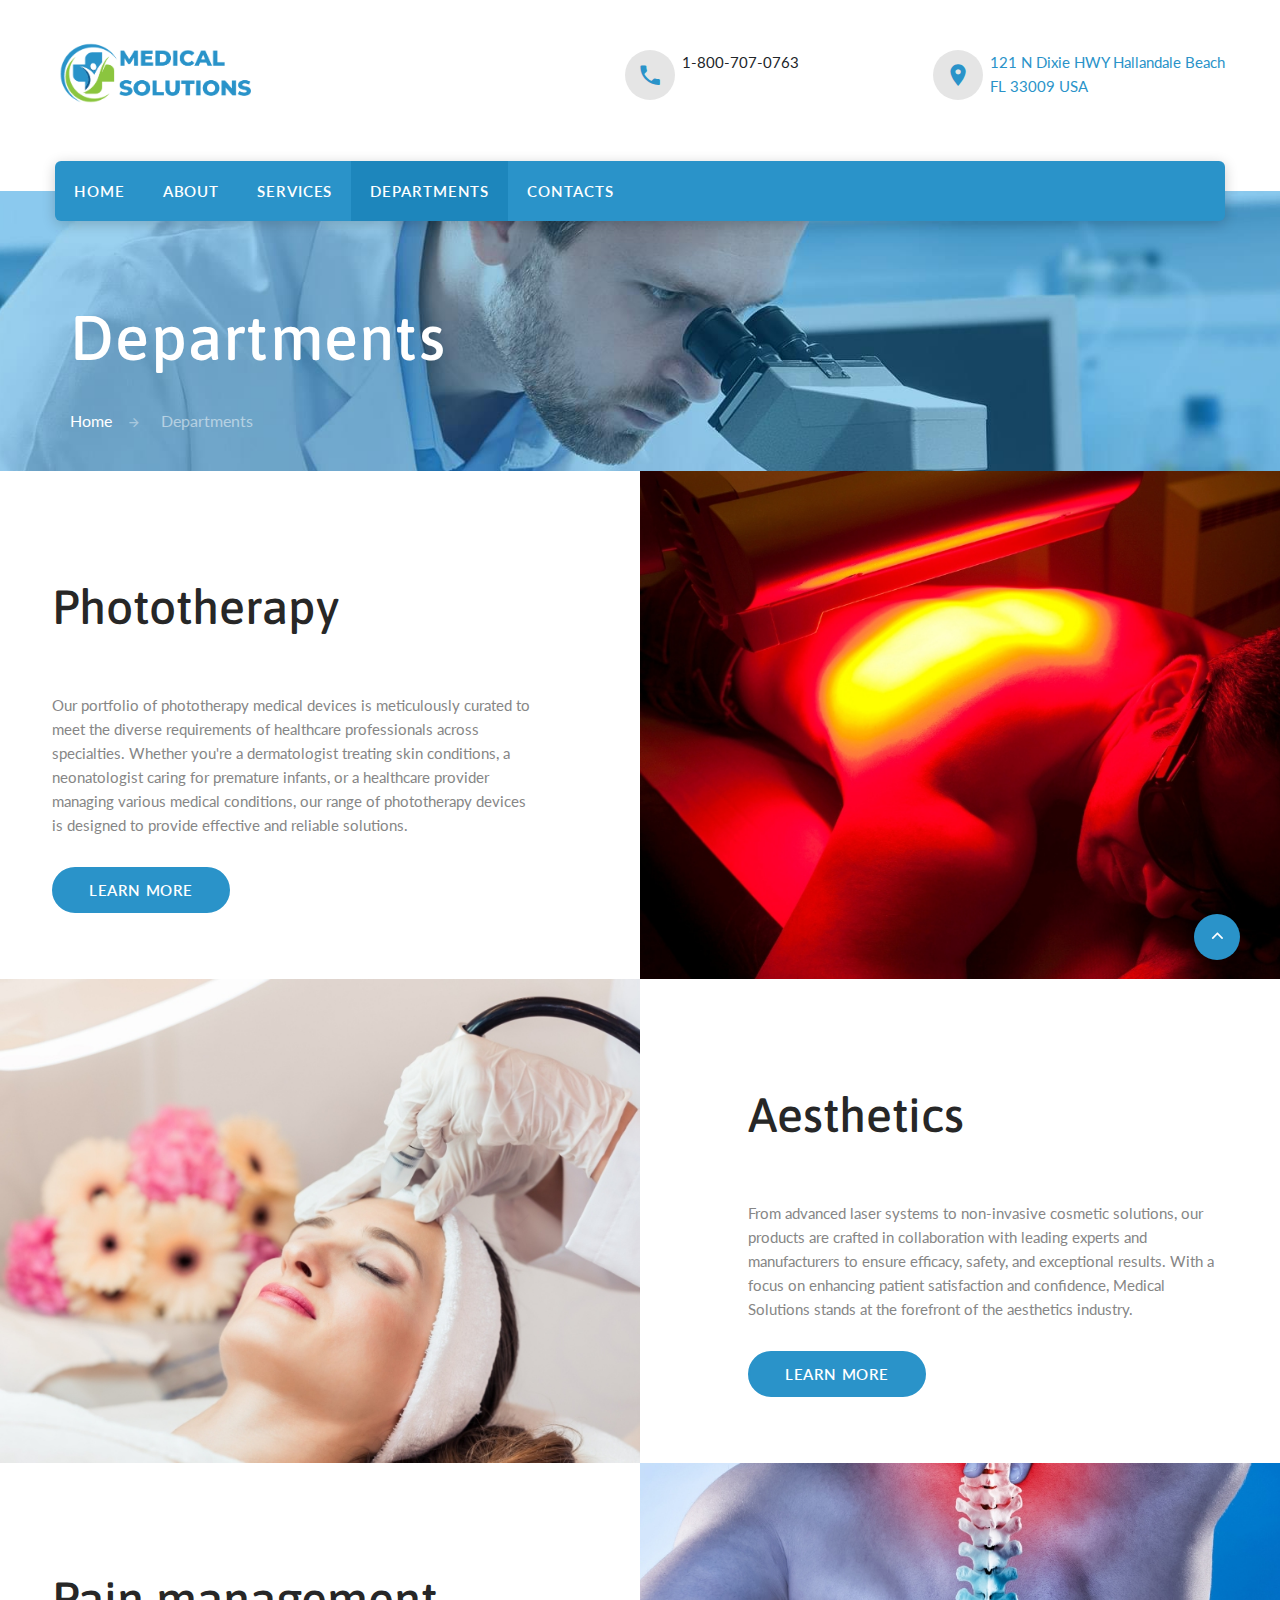
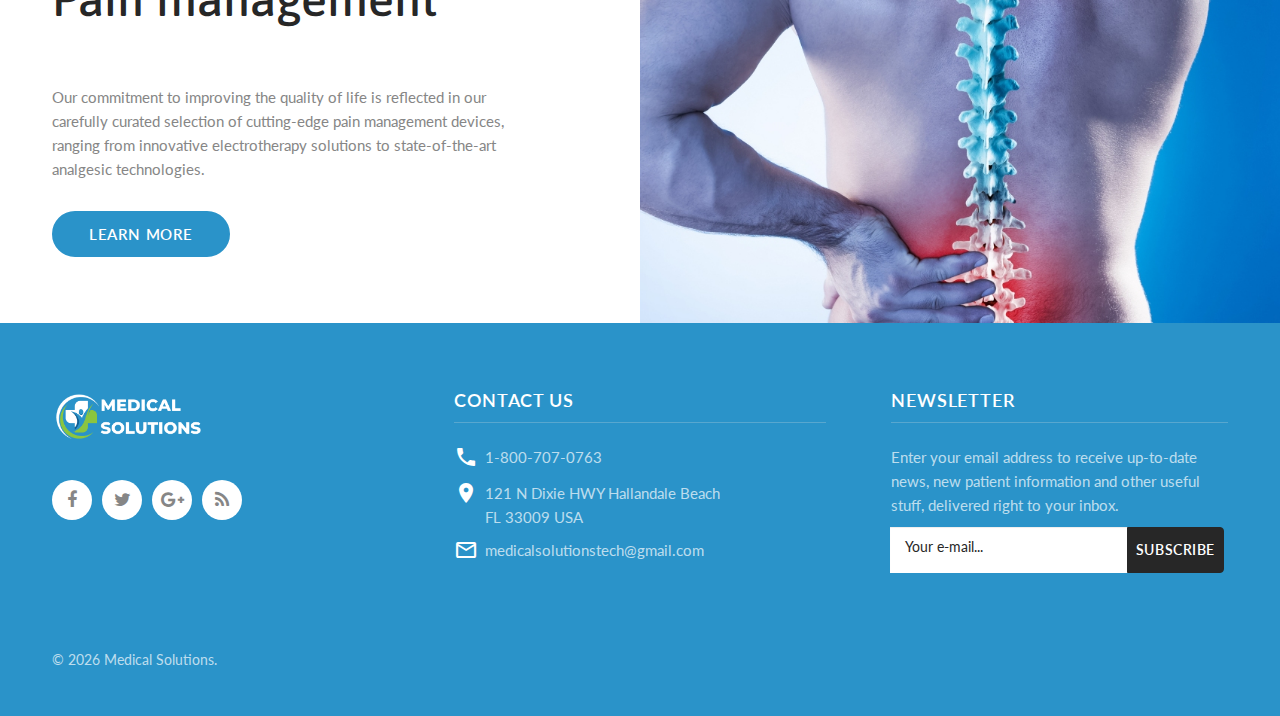
<file: departments.html>
<!DOCTYPE html>
<html class="wide wow-animation scrollTo" lang="en">
  <head>
    <title>Medical Solutions | Departments</title>
    <meta charset="utf-8">
    <meta name="viewport" content="width=device-width, height=device-height, initial-scale=1.0">
    <meta http-equiv="X-UA-Compatible" content="IE=edge">
    <link rel="icon" href="images/favicon.ico" type="image/x-icon">
    <link rel="stylesheet" type="text/css" href="//fonts.googleapis.com/css?family=Asap:400,500,600,700%7CLato:400italic,400,700">
    <link rel="stylesheet" href="css/bootstrap.css">
    <link rel="stylesheet" href="css/fonts.css">
    <link rel="stylesheet" href="css/style.css">
  </head>
  <body>
    <div class="preloader">
      <div class="preloader-body">
        <div class="cssload-container">
          <div class="cssload-double-torus"></div>
        </div>
        <p>&nbsp;</p>
      </div>
    </div>
    <div class="page">
      <header class="section page-header">
        <!--RD Navbar-->
        <div class="rd-navbar-wrap">
          <nav class="rd-navbar rd-navbar-subpage" data-layout="rd-navbar-fixed" data-sm-layout="rd-navbar-fixed" data-md-layout="rd-navbar-fixed" data-md-device-layout="rd-navbar-fixed" data-lg-layout="rd-navbar-fixed" data-lg-device-layout="rd-navbar-fixed" data-xl-layout="rd-navbar-static" data-xl-device-layout="rd-navbar-static" data-lg-stick-up-offset="46px" data-xl-stick-up-offset="46px" data-xxl-stick-up-offset="46px" data-lg-stick-up="true" data-xl-stick-up="true" data-xxl-stick-up="true">
            <div class="rd-navbar-collapse-toggle rd-navbar-fixed-element-1" data-rd-navbar-toggle=".rd-navbar-collapse"><span></span></div>
            <div class="rd-navbar-aside-outer rd-navbar-collapse">
              <!--RD Navbar Brand-->
              <div class="rd-navbar-aside">
                <div class="rd-navbar-brand">
                  <!--Brand--><a class="brand" href="index.html"><img class="brand-logo-dark" src="images/logo-default-154x53.png" alt="" width="77" height="26"/><img class="brand-logo-light" src="images/logo-inverse-154x53.png" alt="" width="77" height="26"/></a>
                </div>
                <div class="contacts-wrap">
                  <address class="contact-info reveal-sm-inline-block text-start offset-none">
                    <div class="p unit unit-spacing-xs unit-horizontal">
                      <div class="unit-left"><span class="icon icon-xs icon-circle icon-gray-light text-primary mdi mdi-phone"></span></div>
                      <div class="unit-body"><a class="text-dark" href="tel:1-800-707-0763">1-800-707-0763</a></div>
                    </div>
                  </address>
                  <address class="contact-info reveal-sm-inline-block text-start">
                    <div class="p unit unit-horizontal unit-spacing-xs">
                      <div class="unit-left"><span class="icon icon-xs icon-circle icon-gray-light text-primary mdi mdi-map-marker"></span></div>
                      <div class="unit-body"><a href="#">121 N Dixie HWY Hallandale Beach<br>FL 33009 USA</a></div>
                    </div>
                  </address>
                </div>
              </div>
            </div>
            <div class="rd-navbar-main-outer">
              <div class="rd-navbar-main">
                <!--RD Navbar Panel-->
                <div class="rd-navbar-panel">
                  <!--RD Navbar Toggle-->
                  <button class="rd-navbar-toggle" data-rd-navbar-toggle=".rd-navbar-nav-wrap"><span></span></button>
                  <!--RD Navbar Brand-->
                  <div class="rd-navbar-brand">
                    <!--Brand--><a class="brand" href="index.html"><img class="brand-logo-dark" src="images/logo-default-154x53.png" alt="" width="77" height="26"/><img class="brand-logo-light" src="images/logo-inverse-154x53.png" alt="" width="77" height="26"/></a>
                  </div>
                </div>
                <div class="rd-navbar-main-element">
                  <div class="rd-navbar-nav-wrap">
                    <ul class="rd-navbar-nav">
                      <li class="rd-nav-item"><a class="rd-nav-link" href="index.html">Home</a>
                      </li>
                      <li class="rd-nav-item"><a class="rd-nav-link" href="about.html">About</a>
                      </li>
                      <li class="rd-nav-item"><a class="rd-nav-link" href="services.html">Services</a>
                      </li>
                      <li class="rd-nav-item active"><a class="rd-nav-link" href="departments.html">Departments</a>
                      </li>
                      <li class="rd-nav-item"><a class="rd-nav-link" href="contacts.html">Contacts</a>
                      </li>
                    </ul>
                  </div>
                </div>
              </div>
            </div>
          </nav>
        </div>
      </header>
      <!-- Breadcrumbs-->
      <section class="breadcrumbs-custom bg-image context-dark" style="background-image: url(images/background-breadcrumbs-01-1920x345.jpg);" data-preset='{"title":"Breadcrumbs","category":"header","reload":false,"id":"breadcrumbs"}'>
        <div class="container">
          <h2 class="breadcrumbs-custom-title">Departments</h2>
          <ul class="breadcrumbs-custom-path">
            <li><a href="index.html">Home</a></li>
            <li class="active">Departments</li>
          </ul>
        </div>
      </section>
      <!-- Page Content-->
      <section class="section section-lg p-md-0">
        <div class="container">
          <div class="row justify-content-sm-center justify-content-md-start">
            <div class="col-sm-10 col-md-6 section-image-aside section-image-aside-right text-center text-md-start">
              <div class="section-image-aside-img d-none d-md-block" style="background-image: url(images/departments-01-960-611.jpg)"></div>
              <div class="section-image-aside-body section-sm-bottom-66 section-sm-top-110 inset-lg-right-93">
                <h3>Phototherapy</h3>
                <div class="offset-top-34 offset-md-top-60">
                  <p>Our portfolio of phototherapy medical devices is meticulously curated to meet the diverse requirements of healthcare professionals across specialties. Whether you're a dermatologist treating skin conditions, a neonatologist caring for premature infants, or a healthcare provider managing various medical conditions, our range of phototherapy devices is designed to provide effective and reliable solutions.</p>
                </div>
                <div class="offset-top-30"><a class="btn btn-ellipse btn-primary" href="services.html">Learn more</a></div>
              </div>
            </div>
          </div>
          <div class="row justify-content-sm-center justify-content-md-end offset-top-0">
            <div class="col-sm-10 col-md-6 section-image-aside section-image-aside-left text-center text-md-start">
              <div class="section-image-aside-img d-none d-md-block" style="background-image: url('images/departments-02-960-611.jpg')"></div>
              <div class="section-image-aside-body offset-top-66 offset-sm-top-0 section-sm-bottom-66 section-sm-top-110 inset-lg-left-93">
                <h3>Aesthetics</h3>
                <div class="offset-top-34 offset-md-top-60">
                  <p>From advanced laser systems to non-invasive cosmetic solutions, our products are crafted in collaboration with leading experts and manufacturers to ensure efficacy, safety, and exceptional results. With a focus on enhancing patient satisfaction and confidence, Medical Solutions stands at the forefront of the aesthetics industry.</p>
                </div>
                <div class="offset-top-30"><a class="btn btn-ellipse btn-primary" href="services.html">Learn more</a></div>
              </div>
            </div>
          </div>
          <div class="row justify-content-sm-center justify-content-md-start offset-top-0">
            <div class="col-sm-10 col-md-6 section-image-aside section-image-aside-right text-center text-md-start">
              <div class="section-image-aside-img d-none d-md-block" style="background-image: url(images/departments-03-960-611.jpg)"></div>
              <div class="section-image-aside-body offset-top-66 offset-sm-top-0 section-sm-bottom-66 section-sm-top-110 inset-lg-right-93">
                <h3>Pain management<br class="d-none d-lg-block">
                </h3>
                <div class="offset-top-34 offset-md-top-60">
                  <p>Our commitment to improving the quality of life is reflected in our carefully curated selection of cutting-edge pain management devices, ranging from innovative electrotherapy solutions to state-of-the-art analgesic technologies.</p>
                </div>
                <div class="offset-top-30"><a class="btn btn-ellipse btn-primary" href="services.html">Learn more</a></div>
              </div>
            </div>
          </div>
        </div>
      </section>
      <!-- Page Footer-->
      <footer class="section-relative section-top-66 section-bottom-34 page-footer bg-accent context-dark footer-classic">
        <div class="container">
          <div class="row justify-content-md-center text-xl-start">
            <div class="col-md-8 col-lg-12">
              <div class="row justify-content-sm-center row-40">
                <div class="col-sm-10 col-lg-4 text-start order-lg-3 inset-lg-left-50">
                  <h6>Newsletter</h6>
                  <hr class="text-subline">
                  <p class="text-white-70">Enter your email address to receive up-to-date news, new patient information and other useful stuff, delivered right to your inbox.</p>
                        <form class="rd-mailform" data-form-output="form-output-global" data-form-type="subscribe" method="post" action="bat/rd-mailform.php">
                          <div class="form-wrap input-group input-group-custom input-group-sm no-wrap">
                            <label class="form-label" for="subscribe-form-email">Your e-mail...</label>
                            <input class="form-input mr-2" id="subscribe-form-email" type="email" name="email" data-constraints="@Email @Required">
                            <button class="btn btn-sm btn-darkest" type="submit">Subscribe</button>
                          </div>
                        </form>
                </div>
                <div class="col-sm-10 text-sm-start col-lg-4 order-lg-2">
                  <h6>contact us</h6>
                  <hr class="text-subline">
                  <div class="text-center text-xl-start">
                    <address class="contact-info d-md-inline-block text-start">
                      <div class="p unit unit-spacing-xxs flex-row">
                        <div class="unit-left"><span class="icon icon-xxs mdi mdi-phone text-white"></span></div>
                        <div class="unit-body"><a class="text-white-70" href="tel:1-800-707-0763">1-800-707-0763</a></div>
                      </div>
                      <div class="p unit flex-row unit-spacing-xxs">
                        <div class="unit-left"><span class="icon icon-xxs mdi mdi-map-marker text-white"></span></div>
                        <div class="unit-body"><a class="text-white-70" href="#">121 N Dixie HWY Hallandale Beach<br>FL 33009 USA</a></div>
                      </div>
                      <div class="p unit unit-spacing-xxs flex-row offset-top-16">
                        <div class="unit-left"><span class="icon icon-xxs mdi mdi-email-outline text-white"></span></div>
                        <div class="unit-body"><a class="text-white-70 text-java" href="mailto:medicalsolutionstech@gmail.com">medicalsolutionstech@gmail.com</a></div>
                      </div>
                    </address>
                  </div>
                </div>
                <div class="col-sm-10 col-lg-4 order-lg-1 text-center text-lg-start">
                  <!--Brand--><a class="brand" href="index.html"><img class="brand-logo-dark" src="images/logo-default-154x53.png" alt="" width="77" height="26"/><img class="brand-logo-light" src="images/logo-inverse-154x53.png" alt="" width="77" height="26"/></a>
                  <div class="offset-top-30">
                          <ul class="list-inline">
                            <li><a class="icon fa fa-facebook icon-xxs icon-circle icon-white" href="#"></a></li>
                            <li><a class="icon fa fa-twitter icon-xxs icon-circle icon-white" href="#"></a></li>
                            <li><a class="icon fa fa-google-plus icon-xxs icon-circle icon-white" href="#"></a></li>
                            <li><a class="icon fa fa-rss icon-xxs icon-circle icon-white" href="#"></a></li>
                          </ul>
                  </div>
                </div>
              </div>
            </div>
          </div>
        </div>
        <div class="container offset-top-50 offset-md-top-60">
          <p class="rights"><span>&copy;&nbsp;</span><span class="copyright-year"></span><span>&nbsp;</span><span>Medical Solutions</span><span>.</p>
        </div>
      </footer>
    </div>
    <div class="snackbars" id="form-output-global"></div>
    <script src="js/core.min.js"></script>
    <script src="js/script.js"></script>
  </body>
</html>
</file>
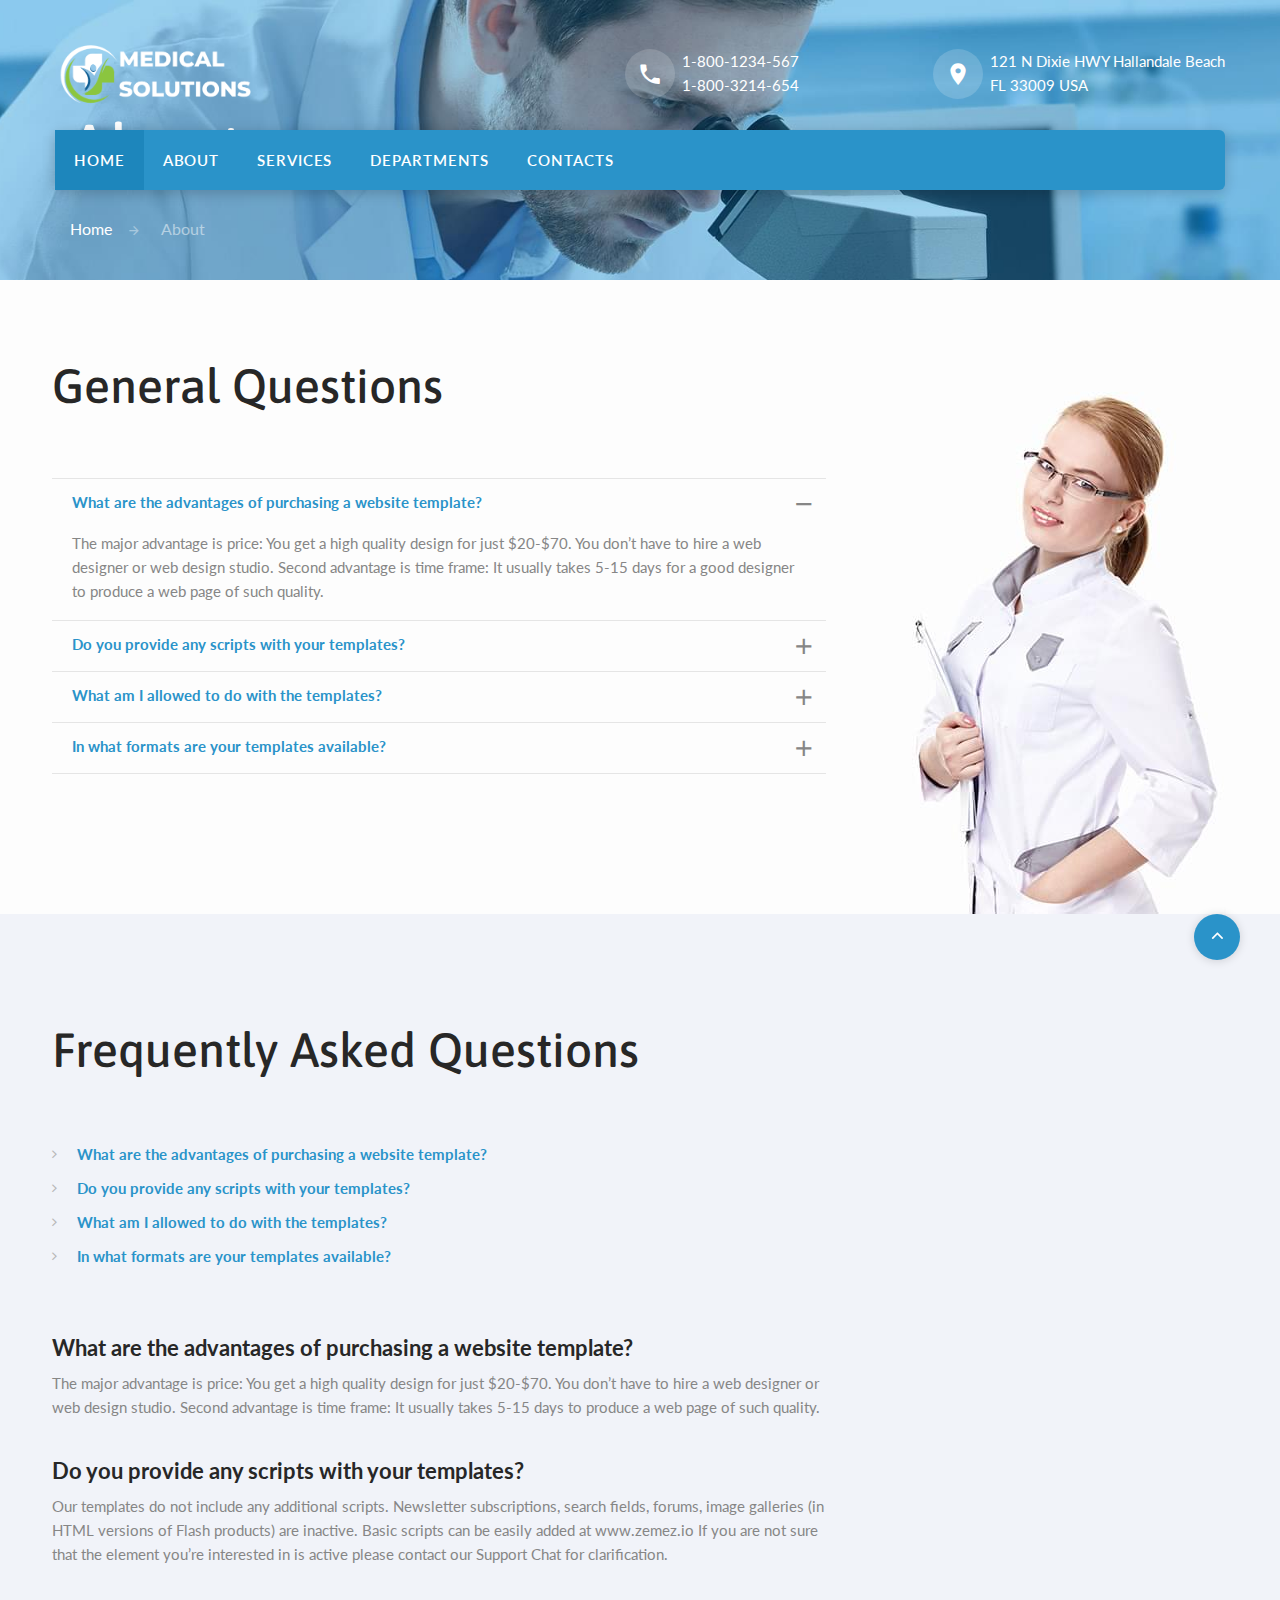
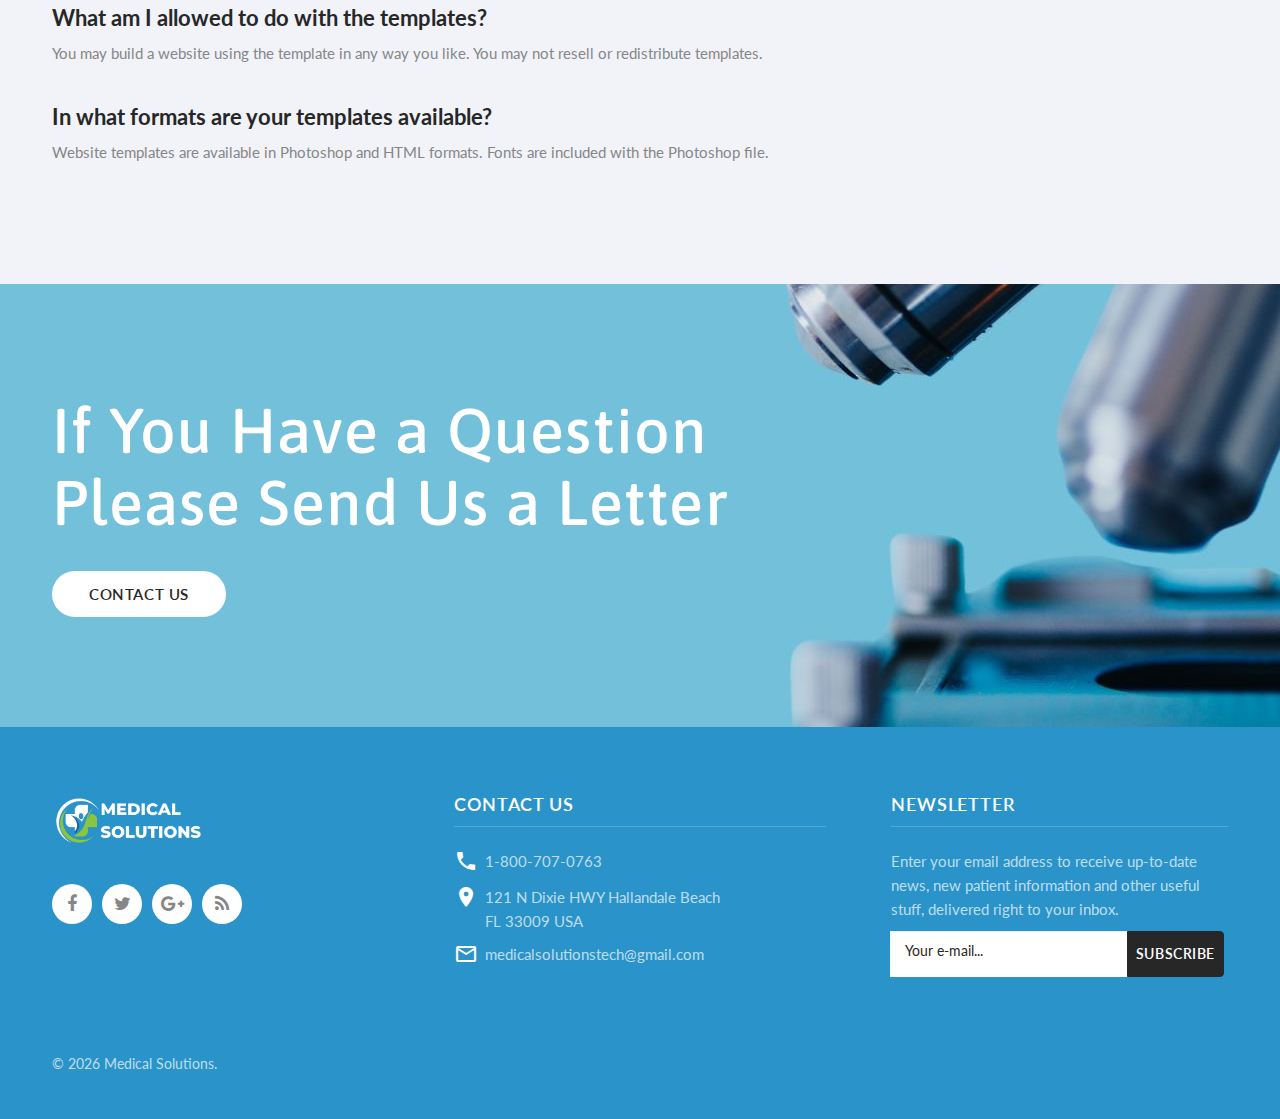
<file: faq.html>
<!DOCTYPE html>
<html class="wide wow-animation scrollTo" lang="en">
  <head>
    <title>About</title>
    <meta charset="utf-8">
    <meta name="viewport" content="width=device-width, height=device-height, initial-scale=1.0">
    <meta http-equiv="X-UA-Compatible" content="IE=edge">
    <link rel="icon" href="images/favicon.ico" type="image/x-icon">
    <link rel="stylesheet" type="text/css" href="//fonts.googleapis.com/css?family=Asap:400,500,600,700%7CLato:400italic,400,700">
    <link rel="stylesheet" href="css/bootstrap.css">
    <link rel="stylesheet" href="css/fonts.css">
    <link rel="stylesheet" href="css/style.css">
  </head>
  <body>
    <div class="preloader">
      <div class="preloader-body">
        <div class="cssload-container">
          <div class="cssload-double-torus"></div>
        </div>
        <p>&nbsp;</p>
      </div>
    </div>
    <div class="page">
      <header class="section page-header header-absolute">
        <!--RD Navbar-->
        <div class="rd-navbar-wrap">
          <nav class="rd-navbar rd-navbar-classic" data-layout="rd-navbar-fixed" data-sm-layout="rd-navbar-fixed" data-md-layout="rd-navbar-fixed" data-md-device-layout="rd-navbar-fixed" data-lg-layout="rd-navbar-fixed" data-lg-device-layout="rd-navbar-fixed" data-xl-layout="rd-navbar-static" data-xl-device-layout="rd-navbar-static" data-lg-stick-up-offset="46px" data-xl-stick-up-offset="46px" data-xxl-stick-up-offset="46px" data-lg-stick-up="true" data-xl-stick-up="true" data-xxl-stick-up="true">
            <div class="rd-navbar-collapse-toggle rd-navbar-fixed-element-1" data-rd-navbar-toggle=".rd-navbar-collapse"><span></span></div>
            <div class="rd-navbar-aside-outer rd-navbar-collapse">
              <!--RD Navbar Brand-->
              <div class="rd-navbar-aside">
                <div class="rd-navbar-brand">
                  <!--Brand--><a class="brand" href="index.html"><img class="brand-logo-dark" src="images/logo-default-154x53.png" alt="" width="77" height="26"/><img class="brand-logo-light" src="images/logo-inverse-154x53.png" alt="" width="77" height="26"/></a>
                </div>
                <div class="contacts-wrap">
                  <address class="contact-info reveal-sm-inline-block text-start offset-none">
                    <div class="p unit unit-spacing-xs unit-horizontal">
                      <div class="unit-left"><span class="icon icon-xs icon-circle icon-white-17 mdi mdi-phone"></span></div>
                      <div class="unit-body"><a class="text-white" href="tel:#">1-800-1234-567</a><br><a class="text-white" href="tel:#">1-800-3214-654</a></div>
                    </div>
                  </address>
                  <address class="contact-info reveal-sm-inline-block text-start">
                    <div class="p unit unit-horizontal unit-spacing-xs">
                      <div class="unit-left"><span class="icon icon-xs icon-circle icon-white-17 mdi mdi-map-marker"></span></div>
                      <div class="unit-body"><a class="text-white" href="#">121 N Dixie HWY Hallandale Beach<br>FL 33009 USA</a></div>
                    </div>
                  </address>
                </div>
              </div>
            </div>
            <div class="rd-navbar-main-outer">
              <div class="rd-navbar-main">
                <!--RD Navbar Panel-->
                <div class="rd-navbar-panel">
                  <!--RD Navbar Toggle-->
                  <button class="rd-navbar-toggle" data-rd-navbar-toggle=".rd-navbar-nav-wrap"><span></span></button>
                  <!--RD Navbar Brand-->
                  <div class="rd-navbar-brand">
                    <!--Brand--><a class="brand" href="index.html"><img class="brand-logo-dark" src="images/logo-default-154x53.png" alt="" width="77" height="26"/><img class="brand-logo-light" src="images/logo-inverse-154x53.png" alt="" width="77" height="26"/></a>
                  </div>
                </div>
                <div class="rd-navbar-main-element">
                  <div class="rd-navbar-nav-wrap">
                    <ul class="rd-navbar-nav">
                      <li class="rd-nav-item active"><a class="rd-nav-link" href="index.html">Home</a>
                      </li>
                      <li class="rd-nav-item"><a class="rd-nav-link" href="about.html">About</a>
                      </li>
                      <li class="rd-nav-item"><a class="rd-nav-link" href="services.html">Services</a>
                      </li>
                      <li class="rd-nav-item"><a class="rd-nav-link" href="departments.html">Departments</a>
                      </li>
                      <li class="rd-nav-item"><a class="rd-nav-link" href="contacts.html">Contacts</a>
                      </li>
                    </ul>
                  </div>
                </div>
              </div>
            </div>
          </nav>
        </div>
      </header>
      <!-- Breadcrumbs-->
      <section class="breadcrumbs-custom bg-image context-dark" style="background-image: url(images/background-breadcrumbs-01-1920x345.jpg);" data-preset='{"title":"Breadcrumbs","category":"header","reload":false,"id":"breadcrumbs"}'>
        <div class="container">
          <h2 class="breadcrumbs-custom-title">About</h2>
          <ul class="breadcrumbs-custom-path">
            <li><a href="index.html">Home</a></li>
            <li class="active">About</li>
          </ul>
        </div>
      </section>
      <!-- general questions-->
      <section class="section-lg section pb-xl-0" style="background-color:#fdfdfd">
        <div class="container text-start">
          <div class="row justify-content-sm-center">
            <div class="col-md-9 col-xl-8">
              <h3>General Questions</h3>
              <div class="offset-top-41 offset-lg-top-66">
                <!-- Classic Accordion-->
                <div class="responsive-tabs responsive-tabs-classic" data-type="accordion">
                  <ul class="resp-tabs-list tabs-group-default" data-group="tabs-group-default">
                    <li>What are the advantages of purchasing a website template?</li>
                    <li>Do you provide any scripts with your templates?</li>
                    <li>What am I allowed to do with the templates?</li>
                    <li>In what formats are your templates available?</li>
                  </ul>
                  <div class="resp-tabs-container tabs-group-default" data-group="tabs-group-default">
                    <div>The major advantage is price: You get a high quality design for just $20-$70. You don’t have to hire a web designer or web design studio. Second advantage is time frame: It usually takes 5-15 days for a good designer to produce a web page of such quality.</div>
                    <div>Our templates do not include any additional scripts. Newsletter subscriptions, search fields, forums, image galleries (in HTML versions of Flash products) are inactive. Basic scripts can be easily added at www.zemez.io If you are not sure that the element you’re interested in is active please contact our Support Chat for clarification.</div>
                    <div>You may build a website using the template in any way you like. You may not resell or redistribute templates.</div>
                    <div>Website templates are available in Photoshop and HTML formats. Fonts are included with the Photoshop file. In most templates, HTML is compatible with Adobe® Dreamweaver® and Microsoft® FrontPage®.</div>
                  </div>
                </div>
              </div>
            </div>
            <div class="col-xl-4 offset-top-0 d-none d-xl-block"><img class="d-none d-lg-inline-block" src="images/pages/faq-01-370x554.jpg" width="370" height="554" alt=""></div>
          </div>
        </div>
      </section>
      <!-- Frequently Asked Questions-->
      <section class="section-98 section-sm-110 bg-default-liac">
        <div class="container text-start">
          <div class="row justify-content-sm-center justify-content-lg-start">
            <div class="col-md-10 col-lg-8">
              <h3>Frequently Asked Questions</h3>
              <div class="offset-top-41 offset-lg-top-66">
                <ul class="list-marked list-marked-gray inset-left-0 list">
                  <li class="font-weight-bold"><a class="text-primary" href="#" data-custom-scroll-to="faq1">What are the advantages of purchasing a website template?</a></li>
                  <li class="font-weight-bold"><a class="text-primary" href="#" data-custom-scroll-to="faq2">Do you provide any scripts with your templates?</a></li>
                  <li class="font-weight-bold"><a class="text-primary" href="#" data-custom-scroll-to="faq3">What am I allowed to do with the templates?</a></li>
                  <li class="font-weight-bold"><a class="text-primary" href="#" data-custom-scroll-to="faq4">In what formats are your templates available?</a></li>
                </ul>
              </div>
              <div class="offset-top-41 offset-lg-top-66">
                <h5 class="font-weight-bold" id="faq1">What are the advantages of purchasing a website template?</h5>
                <p>The major advantage is price: You get a high quality design for just $20-$70. You don’t have to hire a web designer or web design studio. Second advantage is time frame: It usually takes 5-15 days to produce a web page of such quality.</p>
                <h5 class="font-weight-bold" id="faq2">Do you provide any scripts with your templates?</h5>
                <p>Our templates do not include any additional scripts. Newsletter subscriptions, search fields, forums, image galleries (in HTML versions of Flash products) are inactive. Basic scripts can be easily added at www.zemez.io If you are not sure that the element you’re interested in is active please contact our Support Chat for clarification.</p>
                <h5 class="font-weight-bold" id="faq3">What am I allowed to do with the templates?</h5>
                <p>You may build a website using the template in any way you like. You may not resell or redistribute templates.</p>
                <h5 class="font-weight-bold" id="faq4">In what formats are your templates available?</h5>
                <p>Website templates are available in Photoshop and HTML formats. Fonts are included with the Photoshop file.</p>
              </div>
            </div>
          </div>
        </div>
      </section>
      <!-- RD Parallax-->
      <section class="parallax-container" data-parallax-img="images/background-04-1920x980.jpg">
        <div class="parallax-content section-98 section-sm-110 context-dark">
          <div class="container text-start">
            <div class="row justify-content-sm-center justify-content-lg-start">
              <div class="col-md-10 col-lg-8">
                <h2>If You Have a Question Please Send Us a Letter</h2><a class="btn btn-ellipse btn-white" href="contacts.html">Contact us</a>
              </div>
            </div>
          </div>
        </div>
      </section>
      <!-- Page Footer-->
      <footer class="section-relative section-top-66 section-bottom-34 page-footer bg-accent context-dark footer-classic">
        <div class="container">
          <div class="row justify-content-md-center text-xl-start">
            <div class="col-md-8 col-lg-12">
              <div class="row justify-content-sm-center row-40">
                <div class="col-sm-10 col-lg-4 text-start order-lg-3 inset-lg-left-50">
                  <h6>Newsletter</h6>
                  <hr class="text-subline">
                  <p class="text-white-70">Enter your email address to receive up-to-date news, new patient information and other useful stuff, delivered right to your inbox.</p>
                        <form class="rd-mailform" data-form-output="form-output-global" data-form-type="subscribe" method="post" action="bat/rd-mailform.php">
                          <div class="form-wrap input-group input-group-custom input-group-sm no-wrap">
                            <label class="form-label" for="subscribe-form-email">Your e-mail...</label>
                            <input class="form-input mr-2" id="subscribe-form-email" type="email" name="email" data-constraints="@Email @Required">
                            <button class="btn btn-sm btn-darkest" type="submit">Subscribe</button>
                          </div>
                        </form>
                </div>
                <div class="col-sm-10 text-sm-start col-lg-4 order-lg-2">
                  <h6>contact us</h6>
                  <hr class="text-subline">
                  <div class="text-center text-xl-start">
                    <address class="contact-info d-md-inline-block text-start">
                      <div class="p unit unit-spacing-xxs flex-row">
                        <div class="unit-left"><span class="icon icon-xxs mdi mdi-phone text-white"></span></div>
                        <div class="unit-body"><a class="text-white-70" href="tel:1-800-707-0763">1-800-707-0763</a></div>
                      </div>
                      <div class="p unit flex-row unit-spacing-xxs">
                        <div class="unit-left"><span class="icon icon-xxs mdi mdi-map-marker text-white"></span></div>
                        <div class="unit-body"><a class="text-white-70" href="#">121 N Dixie HWY Hallandale Beach<br>FL 33009 USA</a></div>
                      </div>
                      <div class="p unit unit-spacing-xxs flex-row offset-top-16">
                        <div class="unit-left"><span class="icon icon-xxs mdi mdi-email-outline text-white"></span></div>
                        <div class="unit-body"><a class="text-white-70 text-java" href="mailto:medicalsolutionstech@gmail.com">medicalsolutionstech@gmail.com</a></div>
                      </div>
                    </address>
                  </div>
                </div>
                <div class="col-sm-10 col-lg-4 order-lg-1 text-center text-lg-start">
                  <!--Brand--><a class="brand" href="index.html"><img class="brand-logo-dark" src="images/logo-default-154x53.png" alt="" width="77" height="26"/><img class="brand-logo-light" src="images/logo-inverse-154x53.png" alt="" width="77" height="26"/></a>
                  <div class="offset-top-30">
                          <ul class="list-inline">
                            <li><a class="icon fa fa-facebook icon-xxs icon-circle icon-white" href="#"></a></li>
                            <li><a class="icon fa fa-twitter icon-xxs icon-circle icon-white" href="#"></a></li>
                            <li><a class="icon fa fa-google-plus icon-xxs icon-circle icon-white" href="#"></a></li>
                            <li><a class="icon fa fa-rss icon-xxs icon-circle icon-white" href="#"></a></li>
                          </ul>
                  </div>
                </div>
              </div>
            </div>
          </div>
        </div>
        <div class="container offset-top-50 offset-md-top-60">
          <p class="rights"><span>&copy;&nbsp;</span><span class="copyright-year"></span><span>&nbsp;</span><span>Medical Solutions</span><span>.</p>
        </div>
      </footer>
    </div>
    <div class="snackbars" id="form-output-global"></div>
    <script src="js/core.min.js"></script>
    <script src="js/script.js"></script>
  </body>
</html>
</file>
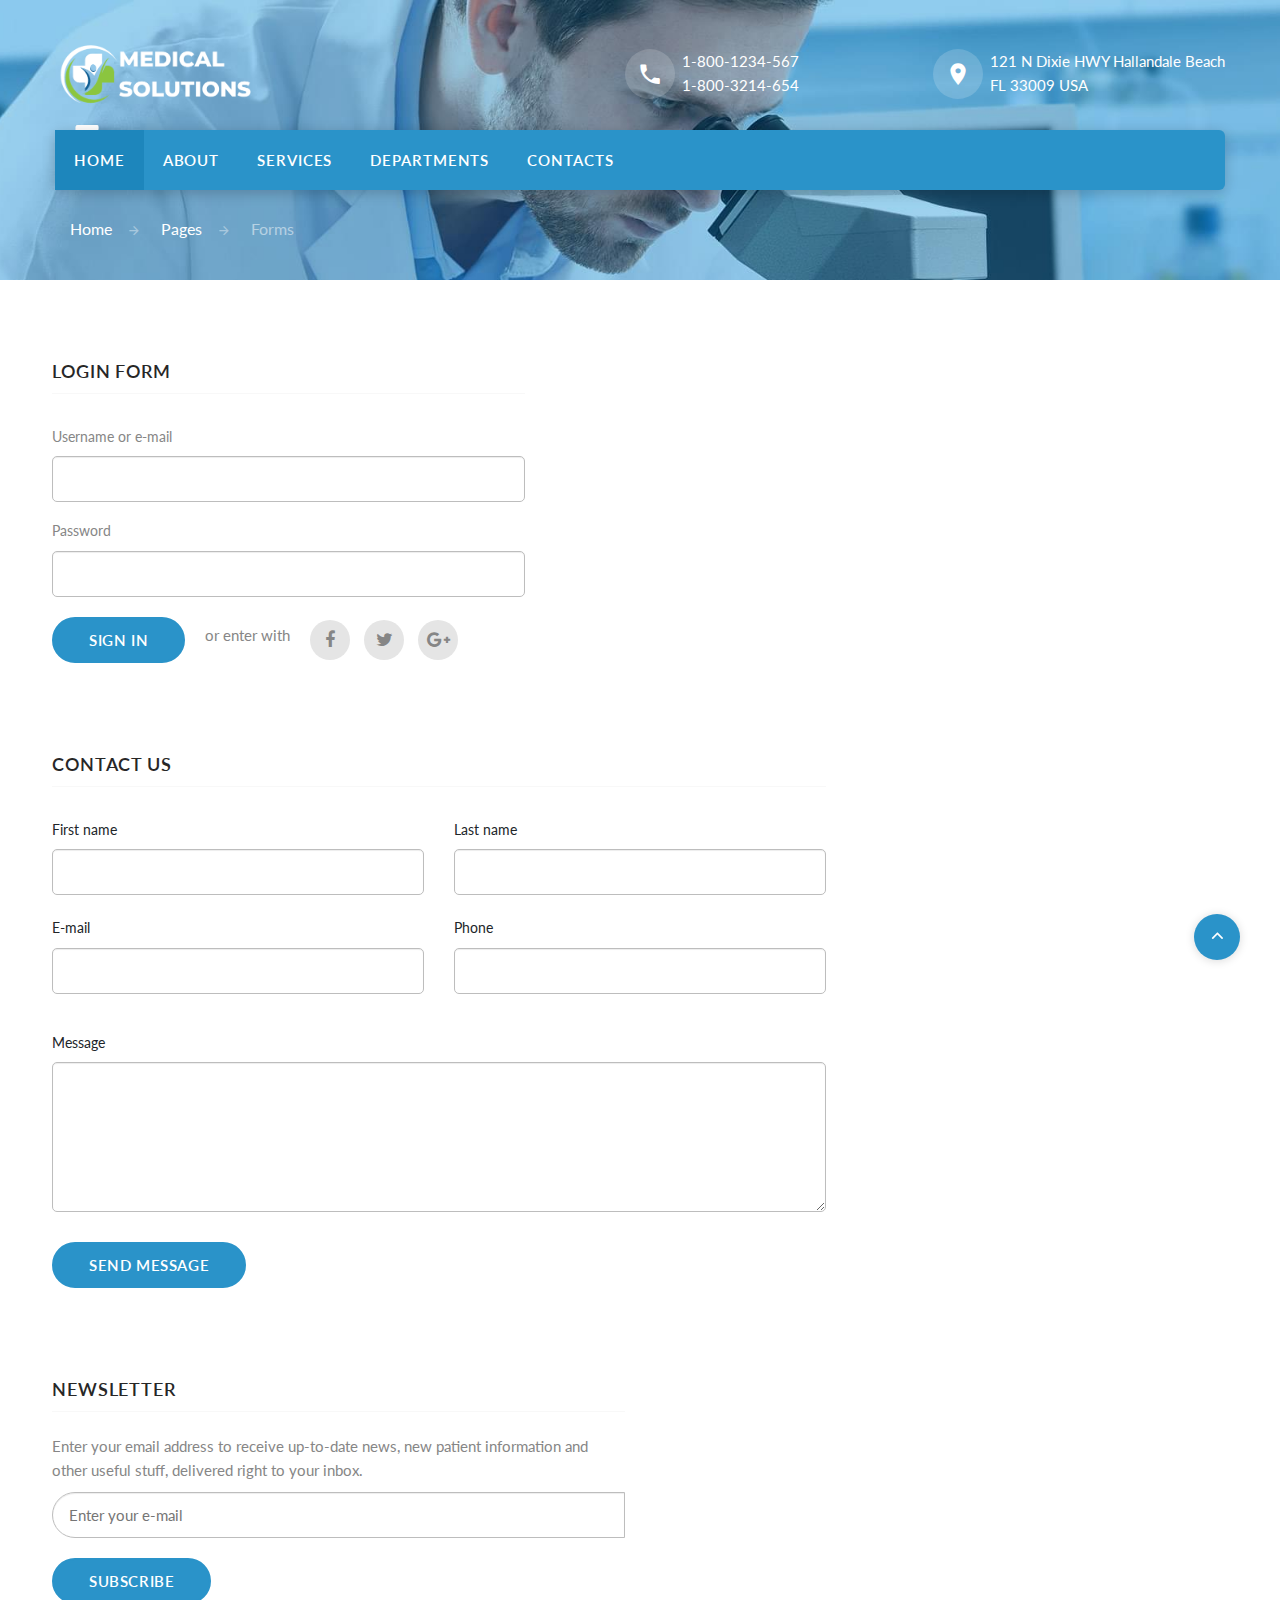
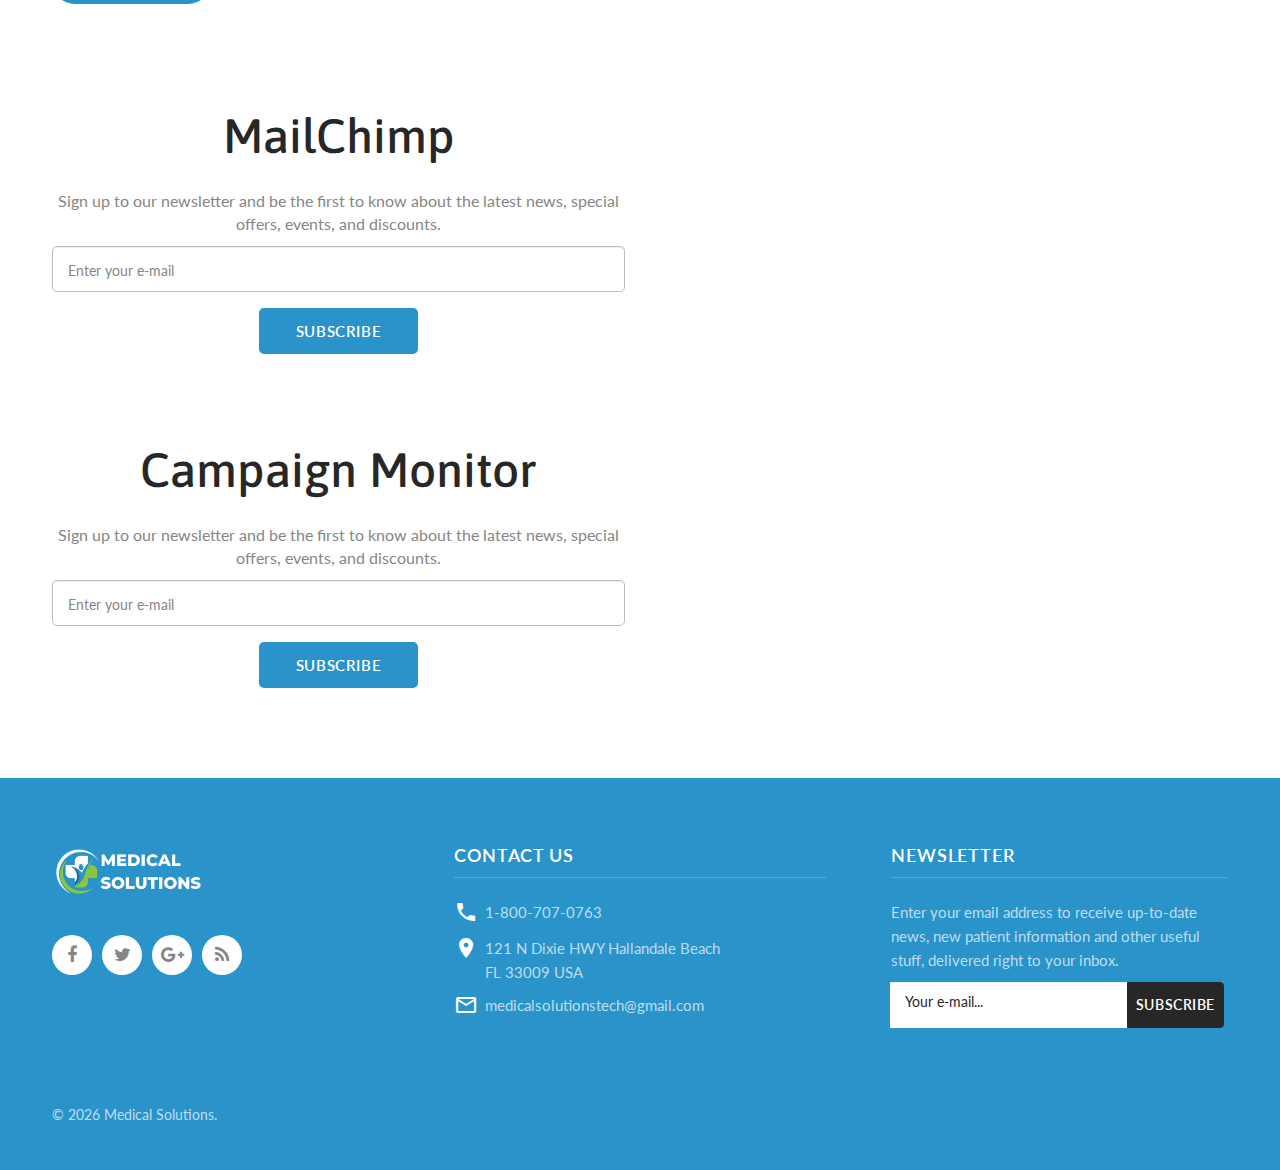
<file: forms.html>
<!DOCTYPE html>
<html class="wide wow-animation scrollTo" lang="en">
  <head>
    <title>Forms</title>
    <meta charset="utf-8">
    <meta name="viewport" content="width=device-width, height=device-height, initial-scale=1.0">
    <meta http-equiv="X-UA-Compatible" content="IE=edge">
    <link rel="icon" href="images/favicon.ico" type="image/x-icon">
    <link rel="stylesheet" type="text/css" href="//fonts.googleapis.com/css?family=Asap:400,500,600,700%7CLato:400italic,400,700">
    <link rel="stylesheet" href="css/bootstrap.css">
    <link rel="stylesheet" href="css/fonts.css">
    <link rel="stylesheet" href="css/style.css">
  </head>
  <body>
    <div class="preloader">
      <div class="preloader-body">
        <div class="cssload-container">
          <div class="cssload-double-torus"></div>
        </div>
        <p>&nbsp;</p>
      </div>
    </div>
    <div class="page">
      <header class="section page-header header-absolute">
        <!--RD Navbar-->
        <div class="rd-navbar-wrap">
          <nav class="rd-navbar rd-navbar-classic" data-layout="rd-navbar-fixed" data-sm-layout="rd-navbar-fixed" data-md-layout="rd-navbar-fixed" data-md-device-layout="rd-navbar-fixed" data-lg-layout="rd-navbar-fixed" data-lg-device-layout="rd-navbar-fixed" data-xl-layout="rd-navbar-static" data-xl-device-layout="rd-navbar-static" data-lg-stick-up-offset="46px" data-xl-stick-up-offset="46px" data-xxl-stick-up-offset="46px" data-lg-stick-up="true" data-xl-stick-up="true" data-xxl-stick-up="true">
            <div class="rd-navbar-collapse-toggle rd-navbar-fixed-element-1" data-rd-navbar-toggle=".rd-navbar-collapse"><span></span></div>
            <div class="rd-navbar-aside-outer rd-navbar-collapse">
              <!--RD Navbar Brand-->
              <div class="rd-navbar-aside">
                <div class="rd-navbar-brand">
                  <!--Brand--><a class="brand" href="index.html"><img class="brand-logo-dark" src="images/logo-default-154x53.png" alt="" width="77" height="26"/><img class="brand-logo-light" src="images/logo-inverse-154x53.png" alt="" width="77" height="26"/></a>
                </div>
                <div class="contacts-wrap">
                  <address class="contact-info reveal-sm-inline-block text-start offset-none">
                    <div class="p unit unit-spacing-xs unit-horizontal">
                      <div class="unit-left"><span class="icon icon-xs icon-circle icon-white-17 mdi mdi-phone"></span></div>
                      <div class="unit-body"><a class="text-white" href="tel:#">1-800-1234-567</a><br><a class="text-white" href="tel:#">1-800-3214-654</a></div>
                    </div>
                  </address>
                  <address class="contact-info reveal-sm-inline-block text-start">
                    <div class="p unit unit-horizontal unit-spacing-xs">
                      <div class="unit-left"><span class="icon icon-xs icon-circle icon-white-17 mdi mdi-map-marker"></span></div>
                      <div class="unit-body"><a class="text-white" href="#">121 N Dixie HWY Hallandale Beach<br>FL 33009 USA</a></div>
                    </div>
                  </address>
                </div>
              </div>
            </div>
            <div class="rd-navbar-main-outer">
              <div class="rd-navbar-main">
                <!--RD Navbar Panel-->
                <div class="rd-navbar-panel">
                  <!--RD Navbar Toggle-->
                  <button class="rd-navbar-toggle" data-rd-navbar-toggle=".rd-navbar-nav-wrap"><span></span></button>
                  <!--RD Navbar Brand-->
                  <div class="rd-navbar-brand">
                    <!--Brand--><a class="brand" href="index.html"><img class="brand-logo-dark" src="images/logo-default-154x53.png" alt="" width="77" height="26"/><img class="brand-logo-light" src="images/logo-inverse-154x53.png" alt="" width="77" height="26"/></a>
                  </div>
                </div>
                <div class="rd-navbar-main-element">
                  <div class="rd-navbar-nav-wrap">
                    <ul class="rd-navbar-nav">
                      <li class="rd-nav-item active"><a class="rd-nav-link" href="index.html">Home</a>
                      </li>
                      <li class="rd-nav-item"><a class="rd-nav-link" href="about.html">About</a>
                      </li>
                      <li class="rd-nav-item"><a class="rd-nav-link" href="services.html">Services</a>
                      </li>
                      <li class="rd-nav-item"><a class="rd-nav-link" href="departments.html">Departments</a>
                      </li>
                      <li class="rd-nav-item"><a class="rd-nav-link" href="contacts.html">Contacts</a>
                      </li>
                    </ul>
                  </div>
                </div>
              </div>
            </div>
          </nav>
        </div>
      </header>
      <!-- Breadcrumbs-->
      <section class="breadcrumbs-custom bg-image context-dark" style="background-image: url(images/background-breadcrumbs-01-1920x345.jpg);" data-preset='{"title":"Breadcrumbs","category":"header","reload":false,"id":"breadcrumbs"}'>
        <div class="container">
          <h2 class="breadcrumbs-custom-title">Forms</h2>
          <ul class="breadcrumbs-custom-path">
            <li><a href="index.html">Home</a></li>
            <li><a>Pages</a></li>
            <li class="active">Forms</li>
          </ul>
        </div>
      </section>
      <!--LOGIN FORM-->
      <section class="section section-lg bg-default">
        <div class="container">
          <div class="row justify-content-sm-center justify-content-xl-start">
            <div class="col-md-8 col-xl-5">
              <h6 class="text-lg-start">LOGIN FORM</h6>
              <hr class="text-subline">
              <!-- RD Mailform-->
              <form class="text-start offset-top-30" action="#">
                <div class="form-wrap">
                  <label class="form-label form-label-outside" for="contact-email">Username or e-mail</label>
                  <input class="form-input" id="contact-email" type="email" name="email">
                </div>
                <div class="form-wrap">
                  <label class="form-label form-label-outside" for="password">Password</label>
                  <input class="form-input" id="password" name="password" type="password">
                </div>
                <div class="offset-top-20">
                  <div class="d-sm-flex offset-none align-items-sm-center text-center text-sm-start">
                    <button class="btn btn-ellipse btn-primary" type="submit">sign in</button>
                    <div class="inset-left-20 inset-right-20 offset-top-14 offset-xs-top-0">
                      <p>or enter with</p>
                    </div>
                    <div class="offset-top-14 offset-xs-top-0">
                      <ul class="list-inline">
                        <li><a class="icon fa fa-facebook icon-xxs icon-circle icon-gray-light" href="#"></a></li>
                        <li><a class="icon fa fa-twitter icon-xxs icon-circle icon-gray-light" href="#"></a></li>
                        <li><a class="icon fa fa-google-plus icon-xxs icon-circle icon-gray-light" href="#"></a></li>
                      </ul>
                    </div>
                  </div>
                </div>
              </form>
            </div>
          </div>
        </div>
      </section>
      <!-- Contact us-->
      <section class="section section-lg bg-default">
        <div class="container">
          <div class="row justify-content-sm-center justify-content-xl-start">
            <div class="col-md-8">
              <h6 class="text-lg-start">contact us</h6>
              <hr class="text-subline">
              <div class="offset-top-30">
                <form class="rd-mailform text-start" data-form-output="form-output-global" data-form-type="contact" method="post" action="bat/rd-mailform.php" novalidate="novalidate">
                  <div class="row justify-content-sm-center">
                    <div class="col-md-6">
                      <div class="form-wrap form-wrap-label-outside">
                        <label class="form-label form-label-outside text-dark rd-input-label" for="contacts-first-name">First name</label>
                        <input class="form-input form-input-last-child" id="contacts-first-name" type="text" name="first-name" data-constraints="@Required"><span class="form-validation"></span>
                      </div>
                      <div class="form-wrap form-wrap-label-outside offset-top-20">
                        <label class="form-label form-label-outside text-dark rd-input-label" for="contacts-email">E-mail</label>
                        <input class="form-input form-input-last-child" id="contacts-email" type="email" name="email" data-constraints="@Email @Required"><span class="form-validation"></span>
                      </div>
                    </div>
                    <div class="col-md-6 offset-top-20 offset-sm-top-0">
                      <div class="form-wrap form-wrap-label-outside">
                        <label class="form-label form-label-outside text-dark rd-input-label" for="contacts-last-name">Last name</label>
                        <input class="form-input form-input-last-child" id="contacts-last-name" type="text" name="last-name" data-constraints="@Required"><span class="form-validation"></span>
                      </div>
                      <div class="form-wrap form-wrap-label-outside offset-top-20">
                        <label class="form-label form-label-outside text-dark rd-input-label" for="contacts-phone">Phone</label>
                        <input class="form-input form-input-last-child" id="contacts-phone" type="text" name="last-name" data-constraints="@IsNumeric @Required"><span class="form-validation"></span>
                      </div>
                    </div>
                  </div>
                  <div class="form-wrap form-wrap-label-outside offset-top-20">
                    <label class="form-label form-label-outside text-dark rd-input-label" for="contacts-message">Message</label>
                    <textarea class="form-input form-input-last-child" id="contacts-message" name="message" data-constraints="@Required" style="max-height: 150px;"></textarea><span class="form-validation"></span>
                  </div>
                  <div class="offset-top-18 offset-sm-top-30 text-center text-md-start">
                    <button class="btn btn-ellipse btn-primary" type="submit" style="min-width: 130px;">send message</button>
                  </div>
                </form>
              </div>
            </div>
          </div>
        </div>
      </section>
      <!-- newsletter-->
      <section class="section section-lg bg-default">
        <div class="container text-start">
          <div class="row justify-content-sm-center justify-content-xl-start">
            <div class="col-md-8 col-xl-6">
              <h6 class="text-lg-start">newsletter</h6>
              <hr class="text-subline">
              <p>Enter your email address to receive up-to-date news, new patient information and other useful stuff, delivered right to your inbox.</p>
              <form class="rd-mailform form-inline-custom rd-mailform-subscribe" data-form-output="form-output-global" data-form-type="subscribe" method="post" action="bat/rd-mailform.php" novalidate="novalidate">
                <div class="form-wrap">
                  <div class="input-group">
                    <input class="form-input form-input-ellipse" id="regula-generated-874563" placeholder="Enter your e-mail" type="email" name="email" data-constraints="@Required @Email"><span class="form-validation"></span><span class="input-group-btn"></span>
                  </div>
                  <div class="offset-top-20 text-center text-md-start">
                    <button class="btn btn-ellipse btn-primary" type="submit">Subscribe</button>
                  </div>
                </div>
              </form>
            </div>
          </div>
        </div>
      </section>
      <section class="section section-lg bg-default text-center">
        <div class="container">
          <div class="row justify-content-xl-start justify-content-center">
            <div class="col-md-8 col-xl-6">
              <h3>MailChimp</h3>
              <p class="big">Sign up to our newsletter and be the first to know about the latest news, special offers, events, and discounts.</p>
              <!--Mailchimp-->
              <form class="rd-form mailchimp-mailform rd-form-inline" data-form-output="form-output-global" action="https://templatemonster.us1.list-manage.com/subscribe/post?u=1e39a6d114a4cc130a4edbe43&amp;id=9fc9ef194a" method="post">
                <div class="form-wrap">
                  <label class="form-label" for="mailchimp-email">Enter your e-mail</label>
                  <input class="form-input" id="mailchimp-email" type="email" name="email" data-constraints="@Email @Required">
                </div>
                <div class="form-button">
                  <button class="btn btn-primary" type="submit">Subscribe</button>
                </div>
              </form>
            </div>
          </div>
        </div>
      </section>
      <section class="section section-lg bg-default text-center">
        <div class="container">
          <div class="row justify-content-xl-start justify-content-center">
            <div class="col-md-8 col-xl-6">
              <h3>Campaign Monitor</h3>
              <p class="big">Sign up to our newsletter and be the first to know about the latest news, special offers, events, and discounts.</p>
              <!--Campaign Monitor-->
              <form class="rd-form campaign-mailform rd-form-inline" data-form-output="form-output-global" action="https://templatermonster.createsend.com/t/j/s/zjjikd/" method="post">
                <div class="form-wrap">
                  <label class="form-label" for="campaign-email">Enter your e-mail</label>
                  <input class="form-input" id="campaign-email" type="email" name="cm-zjjikd-zjjikd" data-constraints="@Email @Required">
                </div>
                <div class="form-button">
                  <button class="btn btn-primary" type="submit">Subscribe</button>
                </div>
              </form>
            </div>
          </div>
        </div>
      </section>
      <!-- Page Footer-->
      <footer class="section-relative section-top-66 section-bottom-34 page-footer bg-accent context-dark footer-classic">
        <div class="container">
          <div class="row justify-content-md-center text-xl-start">
            <div class="col-md-8 col-lg-12">
              <div class="row justify-content-sm-center row-40">
                <div class="col-sm-10 col-lg-4 text-start order-lg-3 inset-lg-left-50">
                  <h6>Newsletter</h6>
                  <hr class="text-subline">
                  <p class="text-white-70">Enter your email address to receive up-to-date news, new patient information and other useful stuff, delivered right to your inbox.</p>
                        <form class="rd-mailform" data-form-output="form-output-global" data-form-type="subscribe" method="post" action="bat/rd-mailform.php">
                          <div class="form-wrap input-group input-group-custom input-group-sm no-wrap">
                            <label class="form-label" for="subscribe-form-email">Your e-mail...</label>
                            <input class="form-input mr-2" id="subscribe-form-email" type="email" name="email" data-constraints="@Email @Required">
                            <button class="btn btn-sm btn-darkest" type="submit">Subscribe</button>
                          </div>
                        </form>
                </div>
                <div class="col-sm-10 text-sm-start col-lg-4 order-lg-2">
                  <h6>contact us</h6>
                  <hr class="text-subline">
                  <div class="text-center text-xl-start">
                    <address class="contact-info d-md-inline-block text-start">
                      <div class="p unit unit-spacing-xxs flex-row">
                        <div class="unit-left"><span class="icon icon-xxs mdi mdi-phone text-white"></span></div>
                        <div class="unit-body"><a class="text-white-70" href="tel:1-800-707-0763">1-800-707-0763</a></div>
                      </div>
                      <div class="p unit flex-row unit-spacing-xxs">
                        <div class="unit-left"><span class="icon icon-xxs mdi mdi-map-marker text-white"></span></div>
                        <div class="unit-body"><a class="text-white-70" href="#">121 N Dixie HWY Hallandale Beach<br>FL 33009 USA</a></div>
                      </div>
                      <div class="p unit unit-spacing-xxs flex-row offset-top-16">
                        <div class="unit-left"><span class="icon icon-xxs mdi mdi-email-outline text-white"></span></div>
                        <div class="unit-body"><a class="text-white-70 text-java" href="mailto:medicalsolutionstech@gmail.com">medicalsolutionstech@gmail.com</a></div>
                      </div>
                    </address>
                  </div>
                </div>
                <div class="col-sm-10 col-lg-4 order-lg-1 text-center text-lg-start">
                  <!--Brand--><a class="brand" href="index.html"><img class="brand-logo-dark" src="images/logo-default-154x53.png" alt="" width="77" height="26"/><img class="brand-logo-light" src="images/logo-inverse-154x53.png" alt="" width="77" height="26"/></a>
                  <div class="offset-top-30">
                          <ul class="list-inline">
                            <li><a class="icon fa fa-facebook icon-xxs icon-circle icon-white" href="#"></a></li>
                            <li><a class="icon fa fa-twitter icon-xxs icon-circle icon-white" href="#"></a></li>
                            <li><a class="icon fa fa-google-plus icon-xxs icon-circle icon-white" href="#"></a></li>
                            <li><a class="icon fa fa-rss icon-xxs icon-circle icon-white" href="#"></a></li>
                          </ul>
                  </div>
                </div>
              </div>
            </div>
          </div>
        </div>
        <div class="container offset-top-50 offset-md-top-60">
          <p class="rights"><span>&copy;&nbsp;</span><span class="copyright-year"></span><span>&nbsp;</span><span>Medical Solutions</span><span>.</p>
        </div>
      </footer>
    </div>
    <div class="snackbars" id="form-output-global"></div>
    <script src="js/core.min.js"></script>
    <script src="js/script.js"></script>
  </body>
</html>
</file>
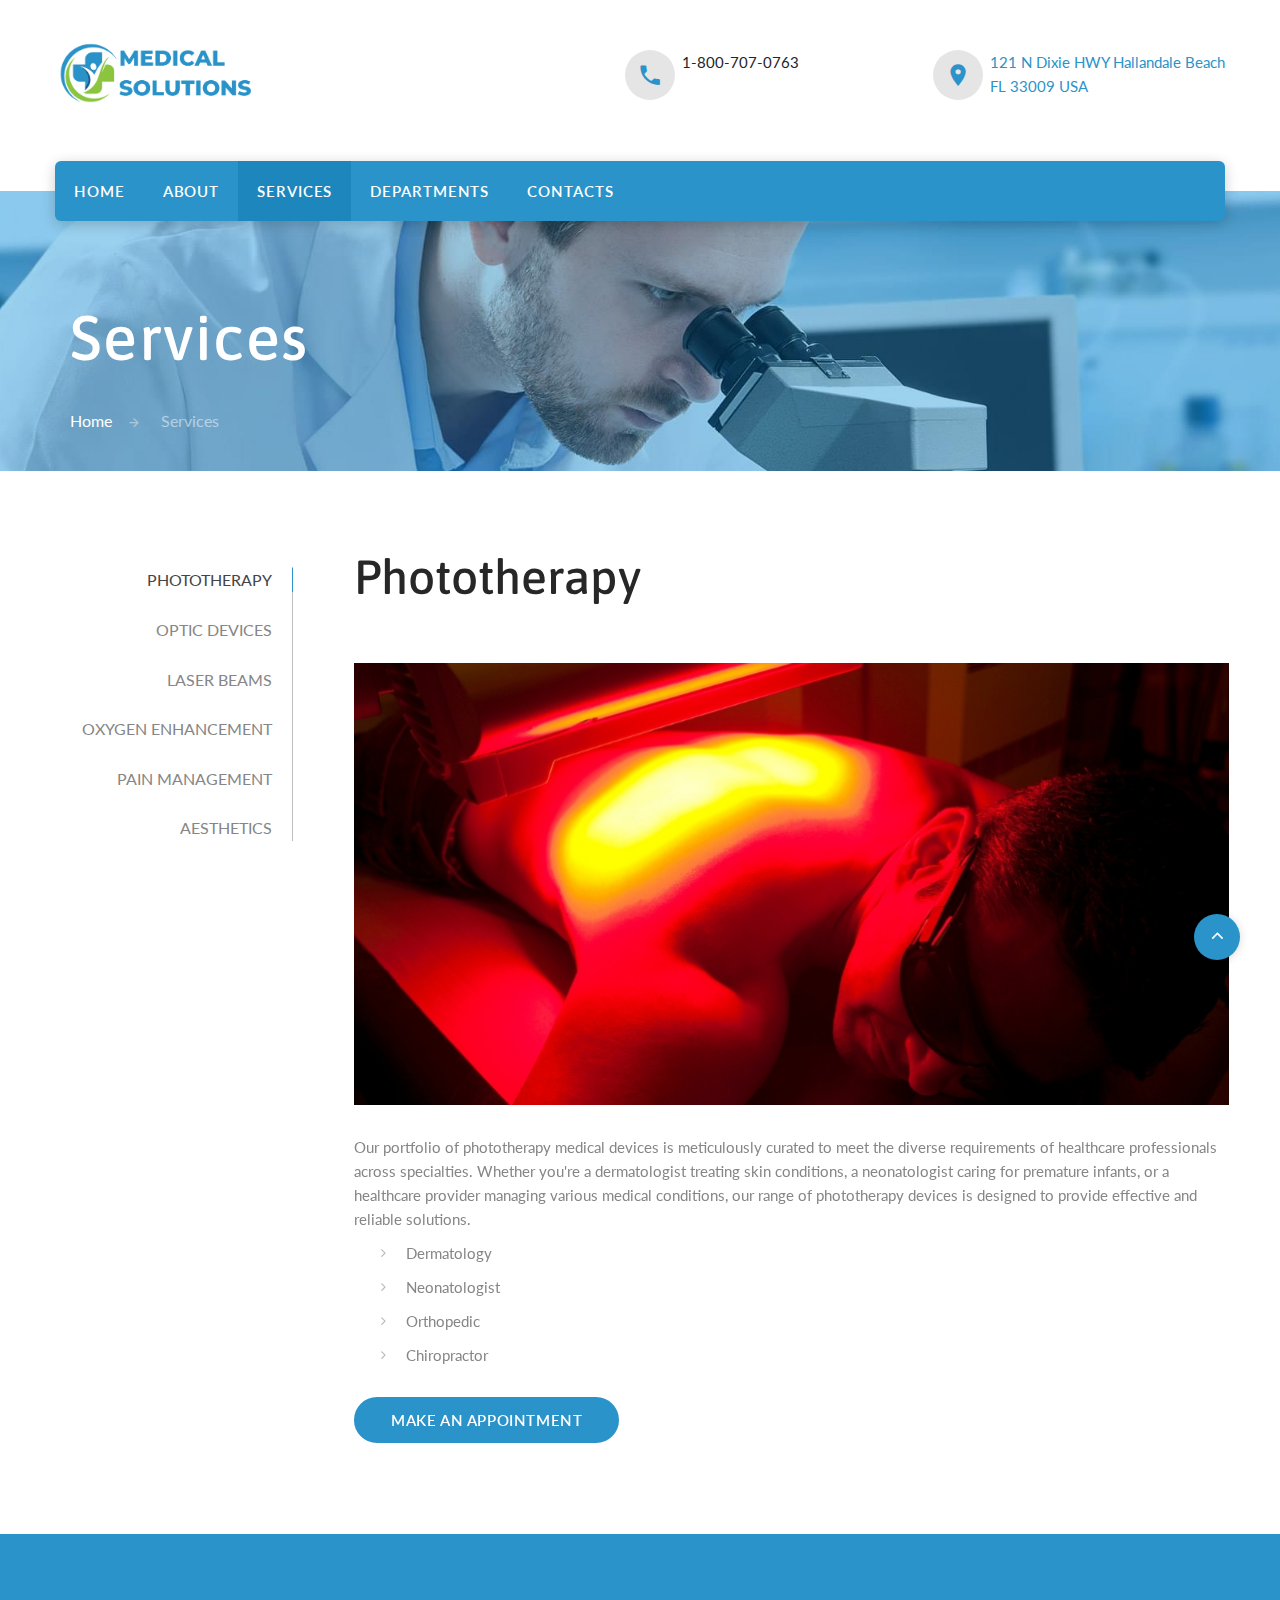
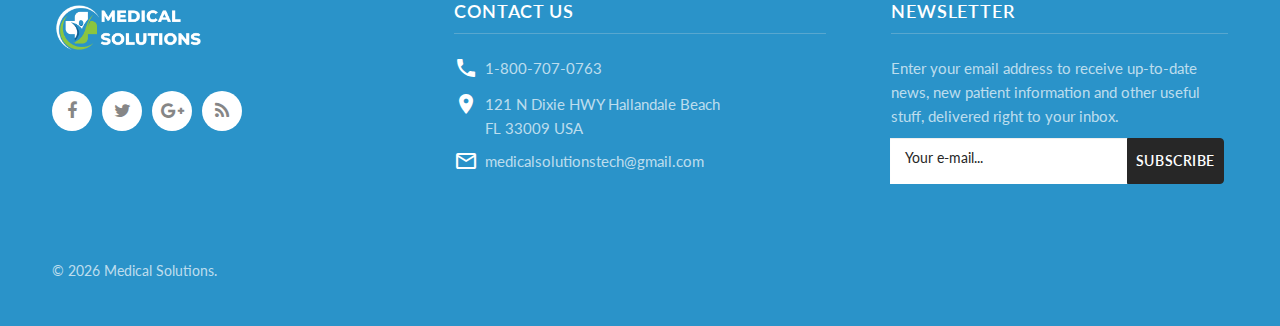
<file: services.html>
<!DOCTYPE html>
<html class="wide wow-animation scrollTo" lang="en">
  <head>
    <title>Medical Solutions | Services</title>
    <meta charset="utf-8">
    <meta name="viewport" content="width=device-width, height=device-height, initial-scale=1.0">
    <meta http-equiv="X-UA-Compatible" content="IE=edge">
    <link rel="icon" href="images/favicon.ico" type="image/x-icon">
    <link rel="stylesheet" type="text/css" href="//fonts.googleapis.com/css?family=Asap:400,500,600,700%7CLato:400italic,400,700">
    <link rel="stylesheet" href="css/bootstrap.css">
    <link rel="stylesheet" href="css/fonts.css">
    <link rel="stylesheet" href="css/style.css">
  </head>
  <body>
    <div class="preloader">
      <div class="preloader-body">
        <div class="cssload-container">
          <div class="cssload-double-torus"></div>
        </div>
        <p>&nbsp;</p>
      </div>
    </div>
    <div class="page">
      <header class="section page-header">
        <!--RD Navbar-->
        <div class="rd-navbar-wrap">
          <nav class="rd-navbar rd-navbar-subpage" data-layout="rd-navbar-fixed" data-sm-layout="rd-navbar-fixed" data-md-layout="rd-navbar-fixed" data-md-device-layout="rd-navbar-fixed" data-lg-layout="rd-navbar-fixed" data-lg-device-layout="rd-navbar-fixed" data-xl-layout="rd-navbar-static" data-xl-device-layout="rd-navbar-static" data-lg-stick-up-offset="46px" data-xl-stick-up-offset="46px" data-xxl-stick-up-offset="46px" data-lg-stick-up="true" data-xl-stick-up="true" data-xxl-stick-up="true">
            <div class="rd-navbar-collapse-toggle rd-navbar-fixed-element-1" data-rd-navbar-toggle=".rd-navbar-collapse"><span></span></div>
            <div class="rd-navbar-aside-outer rd-navbar-collapse">
              <!--RD Navbar Brand-->
              <div class="rd-navbar-aside">
                <div class="rd-navbar-brand">
                  <!--Brand--><a class="brand" href="index.html"><img class="brand-logo-dark" src="images/logo-default-154x53.png" alt="" width="77" height="26"/><img class="brand-logo-light" src="images/logo-inverse-154x53.png" alt="" width="77" height="26"/></a>
                </div>
                <div class="contacts-wrap">
                  <address class="contact-info reveal-sm-inline-block text-start offset-none">
                    <div class="p unit unit-spacing-xs unit-horizontal">
                      <div class="unit-left"><span class="icon icon-xs icon-circle icon-gray-light text-primary mdi mdi-phone"></span></div>
                      <div class="unit-body"><a class="text-dark" href="tel:1-800-707-0763">1-800-707-0763</a></div>
                    </div>
                  </address>
                  <address class="contact-info reveal-sm-inline-block text-start">
                    <div class="p unit unit-horizontal unit-spacing-xs">
                      <div class="unit-left"><span class="icon icon-xs icon-circle icon-gray-light text-primary mdi mdi-map-marker"></span></div>
                      <div class="unit-body"><a href="#">121 N Dixie HWY Hallandale Beach<br>FL 33009 USA</a></div>
                    </div>
                  </address>
                </div>
              </div>
            </div>
            <div class="rd-navbar-main-outer">
              <div class="rd-navbar-main">
                <!--RD Navbar Panel-->
                <div class="rd-navbar-panel">
                  <!--RD Navbar Toggle-->
                  <button class="rd-navbar-toggle" data-rd-navbar-toggle=".rd-navbar-nav-wrap"><span></span></button>
                  <!--RD Navbar Brand-->
                  <div class="rd-navbar-brand">
                    <!--Brand--><a class="brand" href="index.html"><img class="brand-logo-dark" src="images/logo-default-154x53.png" alt="" width="77" height="26"/><img class="brand-logo-light" src="images/logo-inverse-154x53.png" alt="" width="77" height="26"/></a>
                  </div>
                </div>
                <div class="rd-navbar-main-element">
                  <div class="rd-navbar-nav-wrap">
                    <ul class="rd-navbar-nav">
                      <li class="rd-nav-item"><a class="rd-nav-link" href="index.html">Home</a>
                      </li>
                      <li class="rd-nav-item"><a class="rd-nav-link" href="about.html">About</a>
                      </li>
                      <li class="rd-nav-item active"><a class="rd-nav-link" href="services.html">Services</a>
                      </li>
                      <li class="rd-nav-item"><a class="rd-nav-link" href="departments.html">Departments</a>
                      </li>
                      <li class="rd-nav-item"><a class="rd-nav-link" href="contacts.html">Contacts</a>
                      </li>
                    </ul>
                  </div>
                </div>
              </div>
            </div>
          </nav>
        </div>
      </header>
      <!-- Breadcrumbs-->
      <section class="breadcrumbs-custom bg-image context-dark" style="background-image: url(images/background-breadcrumbs-01-1920x345.jpg);" data-preset='{"title":"Breadcrumbs","category":"header","reload":false,"id":"breadcrumbs"}'>
        <div class="container">
          <h2 class="breadcrumbs-custom-title">Services</h2>
          <ul class="breadcrumbs-custom-path">
            <li><a href="index.html">Home</a></li>
            <li class="active">Services</li>
          </ul>
        </div>
      </section>
      <section class="section-lg section bg-default">
        <div class="container">
          <div class="row isotope-wrap">
            <div class="col-lg-3">
              <div class="isotope-filters isotope-filters-vertical">
                <h4 class="text-uppercase isotope-filters-title offset-top-34"></h4>
                <ul class="list-inline list-inline-sm">
                  <li class="d-xl-none">
                    <p>Choose your category:</p>
                  </li>
                  <li class="section-relative">
                    <button class="isotope-filters-toggle btn btn-sm btn-default" data-custom-toggle="#isotope-1" data-custom-toggle-disable-on-blur="true" data-custom-toggle-hide-on-blur="true">Filter<span class="caret"></span></button>
                    <ul class="list-sm-inline isotope-filters-list" id="isotope-1">
                      <li><a class="isotope-filter active" data-isotope-filter="Diagnostic Imaging" href="#">Phototherapy</a></li>
                      <li><a class="isotope-filter" data-isotope-filter="Ultrasound diagnostics" href="#">Optic Devices</a></li>
                      <li><a class="isotope-filter" data-isotope-filter="X-ray diagnostics" href="#">Laser Beams</a></li>
                      <li><a class="isotope-filter" data-isotope-filter="Pediatrics" href="#">Oxygen Enhancement</a></li>
                      <li><a class="isotope-filter" data-isotope-filter="Laboratory Services" href="#">Pain Management</a></li>
                      <li><a class="isotope-filter" data-isotope-filter="Pregnancy Services" href="#">Aesthetics</a></li>
                    </ul>
                  </li>
                </ul>
              </div>
            </div>
            <div class="col-lg-9 offset-lg-top-0 offset-top-34">
              <div class="row text-md-start isotope isotope-style-1" data-isotope-layout="fitRows" data-column-class=".col-1" data-lightgallery="group" data-lg-animation="lg-slide-circular" data-isotope-group="gallery">
                <div class="col-1 isotope-item isotope-sizer"></div>
                <div class="col-lg-12 isotope-item" data-filter="Diagnostic Imaging">
                  <h3>Phototherapy</h3>
                  <div class="offset-top-60"><img class="img-responsive" src="images/services-06-870x440.jpg" width="870" height="440" alt="">
                    <div class="offset-top-30">
                      <p>Our portfolio of phototherapy medical devices is meticulously curated to meet the diverse requirements of healthcare professionals across specialties. Whether you're a dermatologist treating skin conditions, a neonatologist caring for premature infants, or a healthcare provider managing various medical conditions, our range of phototherapy devices is designed to provide effective and reliable solutions.</p>
                      <ul class="list-marked list">
                        <li>Dermatology</li>
                        <li>Neonatologist</li>
                        <li>Orthopedic</li>
                        <li>Chiropractor</li>
                      </ul>
                    </div>
                    <div class="offset-top-30"><a class="btn btn-ellipse btn-primary" href="contacts.html">Make an appointment</a></div>
                  </div>
                </div>
                <div class="col-lg-12 isotope-item" data-filter="Ultrasound diagnostics">
                  <h3>Optic Devices</h3>
                  <div class="offset-top-60"><img class="img-responsive" src="images/services-05-870x440.jpg" width="870" height="440" alt="">
                    <div class="offset-top-30">
                      <p>At Medical Solutions, we recognize the pivotal role that optic devices play in enhancing precision, accuracy, and efficiency in healthcare. </p>
                      <p>Our curated selection of optic devices encompasses a wide array of specialties, including ophthalmology, ENT (ear, nose, and throat), neurology, and beyond. </p>
                      <p>We partner with leading manufacturers and experts in the field to ensure that our optic devices are at the forefront of technological innovation, delivering unparalleled performance and reliability.</p>
                    </div>
                    <div class="offset-top-30"><a class="btn btn-ellipse btn-primary" href="contacts.html">Make an appointment</a></div>
                  </div>
                </div>
                <div class="col-lg-12 isotope-item" data-filter="X-ray diagnostics">
                  <h3>Laser Beams</h3>
                  <div class="offset-top-60"><img class="img-responsive" src="images/services-04-870x440.jpg" width="870" height="440" alt="">
                    <div class="offset-top-30">
                      <p>We specialize in providing cutting-edge laser technology to healthcare professionals, offering precision and versatility across various medical disciplines. At Medical Solutions, we understand the pivotal role that laser beams play in modern medicine, from surgical procedures to diagnostic imaging and therapeutic interventions.</p>
                      <p> Our carefully curated selection of laser devices reflects our commitment to delivering high-performance solutions, designed in collaboration with leading experts and manufacturers in the field. </p>
                    </div>
                  </div>
                </div>
                <div class="col-lg-12 isotope-item" data-filter="Pediatrics">
                  <h3>Oxygen Enhancement</h3>
                  <div class="offset-top-60"><img class="img-responsive" src="images/services-03-870x440.jpg" width="870" height="440" alt="">
                    <div class="offset-top-30">
                      <p>Our innovative technologies that elevate oxygen therapy and enhance the well-being of patients. At Medical Solutions, we understand the critical role oxygen plays in medical treatments, and our commitment is to deliver state-of-the-art solutions to healthcare professionals. Our carefully curated range of oxygen enhancement devices is designed to meet the diverse needs of medical practitioners, ensuring optimal respiratory support for patients across various healthcare settings. </p>
                    </div>
                    <div class="offset-top-30"><a class="btn btn-ellipse btn-primary" href="contacts.html">Make an appointment</a></div>
                  </div>
                </div>
                <div class="col-lg-12 isotope-item" data-filter="Laboratory Services">
                  <h3>Pain Management</h3>
                  <div class="offset-top-60"><img class="img-responsive" src="images/services-02-870x440.jpg" width="870" height="440" alt="">
                    <div class="offset-top-30">
                      <p>We provide advanced and comprehensive pain management technologies designed to empower healthcare professionals in delivering effective relief to patients.  </p>
                      <p>Our commitment to improving the quality of life is reflected in our carefully curated selection of cutting-edge pain management devices, ranging from innovative electrotherapy solutions to state-of-the-art analgesic technologies.</p>
                      <p>We understand the unique challenges faced by healthcare practitioners, and our goal is to offer tailored, evidence-based solutions that prioritize patient comfort and well-being. </p>
                    </div>
                    <div class="offset-top-30"><a class="btn btn-ellipse btn-primary" href="contacts.html">Make an appointment</a></div>
                  </div>
                </div>
                <div class="col-lg-12 isotope-item" data-filter="Pregnancy Services">
                  <h3>Aesthetics</h3>
                  <div class="offset-top-60"><img class="img-responsive" src="images/services-01-870x440.jpg" width="870" height="440" alt="">
                    <div class="offset-top-30">
                      <p>We recognize the transformative power of aesthetic treatments and are committed to offering a curated range of innovative devices to healthcare professionals.  </p>
                      <p>From advanced laser systems to non-invasive cosmetic solutions, our products are crafted in collaboration with leading experts and manufacturers to ensure efficacy, safety, and exceptional results. With a focus on enhancing patient satisfaction and confidence, Medical Solutions stands at the forefront of the aesthetics industry.</p>
                    </div>
                  </div>
                </div>
              </div>
            </div>
          </div>
        </div>
      </section>
      <!-- Page Footer-->
      <footer class="section-relative section-top-66 section-bottom-34 page-footer bg-accent context-dark footer-classic">
        <div class="container">
          <div class="row justify-content-md-center text-xl-start">
            <div class="col-md-8 col-lg-12">
              <div class="row justify-content-sm-center row-40">
                <div class="col-sm-10 col-lg-4 text-start order-lg-3 inset-lg-left-50">
                  <h6>Newsletter</h6>
                  <hr class="text-subline">
                  <p class="text-white-70">Enter your email address to receive up-to-date news, new patient information and other useful stuff, delivered right to your inbox.</p>
                        <form class="rd-mailform" data-form-output="form-output-global" data-form-type="subscribe" method="post" action="bat/rd-mailform.php">
                          <div class="form-wrap input-group input-group-custom input-group-sm no-wrap">
                            <label class="form-label" for="subscribe-form-email">Your e-mail...</label>
                            <input class="form-input mr-2" id="subscribe-form-email" type="email" name="email" data-constraints="@Email @Required">
                            <button class="btn btn-sm btn-darkest" type="submit">Subscribe</button>
                          </div>
                        </form>
                </div>
                <div class="col-sm-10 text-sm-start col-lg-4 order-lg-2">
                  <h6>contact us</h6>
                  <hr class="text-subline">
                  <div class="text-center text-xl-start">
                    <address class="contact-info d-md-inline-block text-start">
                      <div class="p unit unit-spacing-xxs flex-row">
                        <div class="unit-left"><span class="icon icon-xxs mdi mdi-phone text-white"></span></div>
                        <div class="unit-body"><a class="text-white-70" href="tel:1-800-707-0763">1-800-707-0763</a></div>
                      </div>
                      <div class="p unit flex-row unit-spacing-xxs">
                        <div class="unit-left"><span class="icon icon-xxs mdi mdi-map-marker text-white"></span></div>
                        <div class="unit-body"><a class="text-white-70" href="#">121 N Dixie HWY Hallandale Beach<br>FL 33009 USA</a></div>
                      </div>
                      <div class="p unit unit-spacing-xxs flex-row offset-top-16">
                        <div class="unit-left"><span class="icon icon-xxs mdi mdi-email-outline text-white"></span></div>
                        <div class="unit-body"><a class="text-white-70 text-java" href="mailto:medicalsolutionstech@gmail.com">medicalsolutionstech@gmail.com</a></div>
                      </div>
                    </address>
                  </div>
                </div>
                <div class="col-sm-10 col-lg-4 order-lg-1 text-center text-lg-start">
                  <!--Brand--><a class="brand" href="index.html"><img class="brand-logo-dark" src="images/logo-default-154x53.png" alt="" width="77" height="26"/><img class="brand-logo-light" src="images/logo-inverse-154x53.png" alt="" width="77" height="26"/></a>
                  <div class="offset-top-30">
                          <ul class="list-inline">
                            <li><a class="icon fa fa-facebook icon-xxs icon-circle icon-white" href="#"></a></li>
                            <li><a class="icon fa fa-twitter icon-xxs icon-circle icon-white" href="#"></a></li>
                            <li><a class="icon fa fa-google-plus icon-xxs icon-circle icon-white" href="#"></a></li>
                            <li><a class="icon fa fa-rss icon-xxs icon-circle icon-white" href="#"></a></li>
                          </ul>
                  </div>
                </div>
              </div>
            </div>
          </div>
        </div>
        <div class="container offset-top-50 offset-md-top-60">
          <p class="rights"><span>&copy;&nbsp;</span><span class="copyright-year"></span><span>&nbsp;</span><span>Medical Solutions</span><span>.</p>
        </div>
      </footer>
    </div>
    <div class="snackbars" id="form-output-global"></div>
    <script src="js/core.min.js"></script>
    <script src="js/script.js"></script>
  </body>
</html>
</file>
<file: css/fonts.css>
/** @group Fonts *//*
    Flaticon icon font: Flaticon
    Creation date: 19/02/2016 14:46
    */@font-face {	font-family: "Flaticon";	src: url("../fonts/Flaticon.eot");	src: url("../fonts/Flaticon.eot?#iefix") format("embedded-opentype"), url("../fonts/Flaticon.woff") format("woff"), url("../fonts/Flaticon.ttf") format("truetype"), url("../fonts/Flaticon.svg#Flaticon") format("svg");	font-weight: normal;	font-style: normal;}@media screen and (-webkit-min-device-pixel-ratio: 0) {	@font-face {		font-family: "Flaticon";		src: url("./Flaticon.svg#Flaticon") format("svg");	}}.fi:before {	display: inline-block;	font-family: "Flaticon";	font-style: normal;	font-weight: normal;	font-variant: normal;	line-height: 1;	text-decoration: inherit;	text-rendering: optimizeLegibility;	text-transform: none;	-moz-osx-font-smoothing: grayscale;	-webkit-font-smoothing: antialiased;	font-smoothing: antialiased;}.flaticon-add-circular-outlined-button:before {	content: "\f100";}.flaticon-add-cross-outlined-symbol:before {	content: "\f101";}.flaticon-add-square-outlined-interface-button:before {	content: "\f102";}.flaticon-airplane-rotated-diagonal-transport-outlined-symbol:before {	content: "\f103";}.flaticon-alarm-clock-symbol:before {	content: "\f104";}.flaticon-arrow-entering-into-square:before {	content: "\f105";}.flaticon-attach-interface-symbol-of-rotated-paperclip:before {	content: "\f106";}.flaticon-attachment:before {	content: "\f107";}.flaticon-audio-tool-in-silence:before {	content: "\f108";}.flaticon-back-left-arrow-circular-button-outline:before {	content: "\f109";}.flaticon-back-left-arrow-square-button-outline:before {	content: "\f10a";}.flaticon-big-map-placeholder-outlined-symbol-of-interface:before {	content: "\f10b";}.flaticon-book-outline:before {	content: "\f10c";}.flaticon-bookmark-outlined-interface-symbol:before {	content: "\f10d";}.flaticon-bottle-gross-outlined-symbol:before {	content: "\f10e";}.flaticon-button-of-nine-outlined-circles:before {	content: "\f10f";}.flaticon-buttons:before {	content: "\f110";}.flaticon-cellphone:before {	content: "\f111";}.flaticon-cellular-phone-outline:before {	content: "\f112";}.flaticon-center-text-interface-symbol-of-lines:before {	content: "\f113";}.flaticon-chat-comment-oval-speech-bubble-with-text-lines:before {	content: "\f114";}.flaticon-chat-oval-speech-bubbles-symbol:before {	content: "\f115";}.flaticon-checkmark-outline:before {	content: "\f116";}.flaticon-checkmark-square-button-outline:before {	content: "\f117";}.flaticon-checkmark-verify-interface-symbol-button:before {	content: "\f118";}.flaticon-circular-arrow-counterclockwise-rotating-symbol:before {	content: "\f119";}.flaticon-circular-graphic-outline:before {	content: "\f11a";}.flaticon-circular-outlined-badge-with-ribbon-recognition-prize-symbol:before {	content: "\f11b";}.flaticon-circular-target-shooting-interface-symbol:before {	content: "\f11c";}.flaticon-clipboard-square-symbol:before {	content: "\f11d";}.flaticon-close-circular-button-symbol:before {	content: "\f11e";}.flaticon-cloud-outlined-shape:before {	content: "\f11f";}.flaticon-cloud-with-hail-falling:before {	content: "\f120";}.flaticon-cocktail-glass-outline:before {	content: "\f121";}.flaticon-code-signs:before {	content: "\f122";}.flaticon-collapse-two-arrows-diagonal-symbol:before {	content: "\f123";}.flaticon-comment-oval-outlined-balloon:before {	content: "\f124";}.flaticon-compass-orientation-symbol:before {	content: "\f125";}.flaticon-contract-two-arrows-symbol-pointing-the-center-of-square-button:before {	content: "\f126";}.flaticon-copy-two-paper-sheets-interface-symbol:before {	content: "\f127";}.flaticon-crescent-moon-phase-outlined-shape:before {	content: "\f128";}.flaticon-cropping-interface-tool-symbol:before {	content: "\f129";}.flaticon-cross-rounded-outline:before {	content: "\f12a";}.flaticon-cross-square-button:before {	content: "\f12b";}.flaticon-cube-of-notes-stack:before {	content: "\f12c";}.flaticon-double-arrow-horizontal-symbol:before {	content: "\f12d";}.flaticon-double-arrow-vertical-symbol:before {	content: "\f12e";}.flaticon-double-right-arrows-angles:before {	content: "\f12f";}.flaticon-down-arrow:before {	content: "\f130";}.flaticon-down-arrow-square-button:before {	content: "\f131";}.flaticon-down-arrow-square-outlined-button:before {	content: "\f132";}.flaticon-down-arrow-to-a-square:before {	content: "\f133";}.flaticon-down-circular-button:before {	content: "\f134";}.flaticon-download-circular-button:before {	content: "\f135";}.flaticon-download-down-arrow-symbol:before {	content: "\f136";}.flaticon-download-from-internet-cloud:before {	content: "\f137";}.flaticon-download-square-button:before {	content: "\f138";}.flaticon-download-square-outlined-interface-button:before {	content: "\f139";}.flaticon-electrical-storm-weather-symbol:before {	content: "\f13a";}.flaticon-electronic-game-machine-outline:before {	content: "\f13b";}.flaticon-email-closed-outlined-back-envelope-interface-symbol:before {	content: "\f13c";}.flaticon-email-square-outlined-interface-symbol-of-envelope-back:before {	content: "\f13d";}.flaticon-equalization:before {	content: "\f13e";}.flaticon-equalizer-interface-square-button-symbol:before {	content: "\f13f";}.flaticon-event-weekly-calendar-symbol:before {	content: "\f140";}.flaticon-expand-square-interface-button-of-two-arrows:before {	content: "\f141";}.flaticon-expanding-two-opposite-arrows-diagonal-symbol-of-interface:before {	content: "\f142";}.flaticon-fast-forward-double-arrow-outline:before {	content: "\f143";}.flaticon-favourites-star-outline-interface-symbol:before {	content: "\f144";}.flaticon-file-rounded-empty-sheet:before {	content: "\f145";}.flaticon-file-rounded-outlined-symbol:before {	content: "\f146";}.flaticon-film-strip-couple-of-photograms:before {	content: "\f147";}.flaticon-flag-outline:before {	content: "\f148";}.flaticon-fog-at-night-weather-symbol:before {	content: "\f149";}.flaticon-foggy-day-fog-at-sunset-or-sunrise:before {	content: "\f14a";}.flaticon-folder-outline:before {	content: "\f14b";}.flaticon-fork:before {	content: "\f14c";}.flaticon-four-rounded-squares-button:before {	content: "\f14d";}.flaticon-full-screen-interface-symbol-of-four-arrows-in-square-button:before {	content: "\f14e";}.flaticon-games-machine-outline:before {	content: "\f14f";}.flaticon-gear-outlined-symbol:before {	content: "\f150";}.flaticon-giftbox-outline:before {	content: "\f151";}.flaticon-graphical-business-presentation-on-a-screen:before {	content: "\f152";}.flaticon-headphones-audio-symbol:before {	content: "\f153";}.flaticon-hot-interface-symbol-of-fire-flames-outline:before {	content: "\f154";}.flaticon-images-square-outlined-interface-button-symbol:before {	content: "\f155";}.flaticon-ink-interface-symbol-of-drop-outline:before {	content: "\f156";}.flaticon-label-outline:before {	content: "\f157";}.flaticon-left-alignment:before {	content: "\f158";}.flaticon-left-arrow-curve-outline:before {	content: "\f159";}.flaticon-left-arrow-in-circle-outline:before {	content: "\f15a";}.flaticon-left-arrow-line-symbol:before {	content: "\f15b";}.flaticon-left-arrow-rounded-outlined-button-interface-symbol:before {	content: "\f15c";}.flaticon-left-arrow-signal-outline:before {	content: "\f15d";}.flaticon-left-arrow-square-outlined-button:before {	content: "\f15e";}.flaticon-left-arrow-with-a-cross:before {	content: "\f15f";}.flaticon-like-heart-outline-symbol:before {	content: "\f160";}.flaticon-link-button:before {	content: "\f161";}.flaticon-list:before {	content: "\f162";}.flaticon-list-interface-symbol:before {	content: "\f163";}.flaticon-lock-circular-padlock-outline-tool-symbol:before {	content: "\f164";}.flaticon-login-arrow-symbol-entering-back-into-a-square:before {	content: "\f165";}.flaticon-login-square-arrow-button-outline:before {	content: "\f166";}.flaticon-map-folded-outlined-paper:before {	content: "\f167";}.flaticon-megaphone-outline-of-amplification-tool:before {	content: "\f168";}.flaticon-men:before {	content: "\f169";}.flaticon-menu-square-button:before {	content: "\f16a";}.flaticon-menu-three-outlined-rounded-lines-symbol:before {	content: "\f16b";}.flaticon-microphone:before {	content: "\f16c";}.flaticon-microphone-outlined-tool:before {	content: "\f16d";}.flaticon-minus-circular-button:before {	content: "\f16e";}.flaticon-minus-in-zoom-symbol:before {	content: "\f16f";}.flaticon-minus-outline:before {	content: "\f170";}.flaticon-minus-square-outlined-button:before {	content: "\f171";}.flaticon-monitor-outline:before {	content: "\f172";}.flaticon-music-note:before {	content: "\f173";}.flaticon-music-rectangular-interface-button-outline:before {	content: "\f174";}.flaticon-music-theme:before {	content: "\f175";}.flaticon-musical-note:before {	content: "\f176";}.flaticon-musical-note-outlined-symbol:before {	content: "\f177";}.flaticon-mute-voice:before {	content: "\f178";}.flaticon-new-email-envelope-frontal-view:before {	content: "\f179";}.flaticon-nine-oclock-on-circular-clock:before {	content: "\f17a";}.flaticon-note-outlined-symbol:before {	content: "\f17b";}.flaticon-notebook-rectangular-symbol-with-spring:before {	content: "\f17c";}.flaticon-notification-bell-outline-interface-symbol:before {	content: "\f17d";}.flaticon-notification-bell-outline-interface-symbol-1:before {	content: "\f17e";}.flaticon-opened-email-outlined-envelope-back-interface-symbol:before {	content: "\f17f";}.flaticon-oval-empty-outlined-speech-bubble:before {	content: "\f180";}.flaticon-paintbrush-outline:before {	content: "\f181";}.flaticon-paper-airplane-outline:before {	content: "\f182";}.flaticon-pause-outlined-big-symbol:before {	content: "\f183";}.flaticon-pencil-big-outlined-vertical-tool-symbol:before {	content: "\f184";}.flaticon-phone-auricular-outline:before {	content: "\f185";}.flaticon-photo-camera-outline:before {	content: "\f186";}.flaticon-pin:before {	content: "\f187";}.flaticon-planetary-grid-symbol:before {	content: "\f188";}.flaticon-play-triangle-outline:before {	content: "\f189";}.flaticon-portfolio-outline:before {	content: "\f18a";}.flaticon-print-interface-button-symbol-of-printer-outline:before {	content: "\f18b";}.flaticon-radio:before {	content: "\f18c";}.flaticon-rain-weather-cloud-outline-symbol-with-raindrops-lines:before {	content: "\f18d";}.flaticon-rectangular-outlined-speech-bubble-symbol:before {	content: "\f18e";}.flaticon-recycling-bin:before {	content: "\f18f";}.flaticon-rewind-double-arrow-outline-multimedia-button-symbol:before {	content: "\f190";}.flaticon-right-arrow-angle:before {	content: "\f191";}.flaticon-right-arrow-circular-button-outline:before {	content: "\f192";}.flaticon-right-arrow-circular-outlined-button:before {	content: "\f193";}.flaticon-right-arrow-on-a-pole-outlined-orientation-signal-symbol:before {	content: "\f194";}.flaticon-right-arrow-outline:before {	content: "\f195";}.flaticon-right-arrow-square-button-symbol:before {	content: "\f196";}.flaticon-right-arrow-square-outlined-button:before {	content: "\f197";}.flaticon-right-arrow-symbol-in-a-square-outline:before {	content: "\f198";}.flaticon-rounded-rectangular-tool-shape:before {	content: "\f199";}.flaticon-sand-clock:before {	content: "\f19a";}.flaticon-save-button-interface-symbol-of-outlined-diskette:before {	content: "\f19b";}.flaticon-search-interface-symbol:before {	content: "\f19c";}.flaticon-search-oval-magnification-tool-or-spoon-interface-symbol:before {	content: "\f19d";}.flaticon-share-social-interface-button:before {	content: "\f19e";}.flaticon-shopping-bag:before {	content: "\f19f";}.flaticon-shopping-basket-e-commerce-symbol:before {	content: "\f1a0";}.flaticon-shopping-cart-outline:before {	content: "\f1a1";}.flaticon-shopping-cart-outline-1:before {	content: "\f1a2";}.flaticon-shuffle:before {	content: "\f1a3";}.flaticon-sort-ascending:before {	content: "\f1a4";}.flaticon-sort-descending:before {	content: "\f1a5";}.flaticon-speaker-musical-amplification-outlined-frontal-tool:before {	content: "\f1a6";}.flaticon-speaker-outline:before {	content: "\f1a7";}.flaticon-speaker-outline-1:before {	content: "\f1a8";}.flaticon-speaker-outline-audio-interface-symbol:before {	content: "\f1a9";}.flaticon-speaker-outlined-square-frontal-tool-audio-tool-symbol:before {	content: "\f1aa";}.flaticon-speech-bubble-oval-symbol-with-three-dots:before {	content: "\f1ab";}.flaticon-square-outline:before {	content: "\f1ac";}.flaticon-square-shape-design-interface-tool-symbol:before {	content: "\f1ad";}.flaticon-square-targeting-interface-symbol:before {	content: "\f1ae";}.flaticon-store-commercial-symbol-outline:before {	content: "\f1af";}.flaticon-sun-day-weather-symbol:before {	content: "\f1b0";}.flaticon-sunrise-or-sunset:before {	content: "\f1b1";}.flaticon-switch-outlined-symbol:before {	content: "\f1b2";}.flaticon-switch-outlined-tool-symbol:before {	content: "\f1b3";}.flaticon-tag-outline:before {	content: "\f1b4";}.flaticon-television-outline:before {	content: "\f1b5";}.flaticon-text-alignment-option-button-interface-symbol:before {	content: "\f1b6";}.flaticon-text-paper-sheet-symbol:before {	content: "\f1b7";}.flaticon-three-vertical-outlined-bars-symbol:before {	content: "\f1b8";}.flaticon-timer-timing-tool:before {	content: "\f1b9";}.flaticon-tool-outline-of-hotel-reception-or-covered-food-tray:before {	content: "\f1ba";}.flaticon-triangle-equilateral-outline-shape-on-horizontal-line:before {	content: "\f1bb";}.flaticon-trophy-outline:before {	content: "\f1bc";}.flaticon-two-arrows:before {	content: "\f1bd";}.flaticon-two-circular-arrows:before {	content: "\f1be";}.flaticon-two-circular-counterclockwise-rotating-arrows-symbol:before {	content: "\f1bf";}.flaticon-two-drops-sizes-outlined-shapes:before {	content: "\f1c0";}.flaticon-two-rounded-equal-squares-outlines-symbol:before {	content: "\f1c1";}.flaticon-unlocked-circular-padlock-outline:before {	content: "\f1c2";}.flaticon-up-arrow-angle:before {	content: "\f1c3";}.flaticon-up-arrow-circular-button:before {	content: "\f1c4";}.flaticon-up-arrow-in-square-interface-button:before {	content: "\f1c5";}.flaticon-up-arrow-into-square:before {	content: "\f1c6";}.flaticon-up-arrow-or-flag-shape-big-gross-outlined-symbol:before {	content: "\f1c7";}.flaticon-up-arrow-square-button:before {	content: "\f1c8";}.flaticon-up-arrow-square-button-outline:before {	content: "\f1c9";}.flaticon-up-arrow-with-house-shape-outlined-symbol:before {	content: "\f1ca";}.flaticon-up-circular-interface-button:before {	content: "\f1cb";}.flaticon-up-square-button-outline:before {	content: "\f1cc";}.flaticon-upload:before {	content: "\f1cd";}.flaticon-upload-to-the-cloud:before {	content: "\f1ce";}.flaticon-upper-right-arrow-square-button-outlined-symbol:before {	content: "\f1cf";}.flaticon-user-info-interface-symbol-with-text-lines-at-right-side:before {	content: "\f1d0";}.flaticon-user-outline-male-symbol-of-interface:before {	content: "\f1d1";}.flaticon-video-camera-outline:before {	content: "\f1d2";}.flaticon-wallet-outline:before {	content: "\f1d3";}.flaticon-weather-interface-symbol-of-a-semicircle-on-three-lines-perspective:before {	content: "\f1d4";}.flaticon-weekly-calendar:before {	content: "\f1d5";}.flaticon-weekly-calendar-outline-event-interface-symbol:before {	content: "\f1d6";}.flaticon-wind-socket-outlined-symbol:before {	content: "\f1d7";}.flaticon-window-outline:before {	content: "\f1d8";}.flaticon-winds-lines-weather-symbol:before {	content: "\f1d9";}.flaticon-wrench-outline:before {	content: "\f1da";}.flaticon-zoom-increasing-symbol:before {	content: "\f1db";}/** @section Font Awesome Icons 4.7.0 */@font-face {	font-family: 'FontAwesome';	src: url("../fonts/fontawesome-webfont.eot?v=4.7.0");	src: url("../fonts/fontawesome-webfont.eot?#iefix&v=4.7.0") format("embedded-opentype"), url("../fonts/fontawesome-webfont.woff2?v=4.7.0") format("woff2"), url("../fonts/fontawesome-webfont.woff?v=4.7.0") format("woff"), url("../fonts/fontawesome-webfont.ttf?v=4.7.0") format("truetype"), url("../fonts/fontawesome-webfont.svg?v=4.7.0#fontawesomeregular") format("svg");	font-weight: normal;	font-style: normal;}.fa {	display: inline-block;	font-family: 'FontAwesome';	font-size: inherit;	text-rendering: auto;	-webkit-font-smoothing: antialiased;	-moz-osx-font-smoothing: grayscale;}[class*='fa-']:before {	font-weight: 400;	font-family: 'FontAwesome';}/* makes the font 33% larger relative to the icon container */.fa-lg {	font-size: 1.33333333em;	line-height: 0.75em;	vertical-align: -15%;}.fa-2x {	font-size: 2em;}.fa-3x {	font-size: 3em;}.fa-4x {	font-size: 4em;}.fa-5x {	font-size: 5em;}.fa-fw {	width: 1.28571429em;	text-align: center;}.fa-ul {	padding-left: 0;	margin-left: 2.14285714em;	list-style-type: none;}.fa-ul > li {	position: relative;}.fa-li {	position: absolute;	left: -2.14285714em;	width: 2.14285714em;	top: 0.14285714em;	text-align: center;}.fa-li.fa-lg {	left: -1.85714286em;}.fa-border {	padding: .2em .25em .15em;	border: solid 0.08em #eeeeee;	border-radius: .1em;}.fa-pull-left {	float: left;}.fa-pull-right {	float: right;}.fa.fa-pull-left {	margin-right: .3em;}.fa.fa-pull-right {	margin-left: .3em;}/* Deprecated as of 4.4.0 */.pull-right {	float: right;}.pull-left {	float: left;}.fa.pull-left {	margin-right: .3em;}.fa.pull-right {	margin-left: .3em;}.fa-spin {	-webkit-animation: fa-spin 2s infinite linear;	animation: fa-spin 2s infinite linear;}.fa-pulse {	-webkit-animation: fa-spin 1s infinite steps(8);	animation: fa-spin 1s infinite steps(8);}@-webkit-keyframes fa-spin {	0% {		-webkit-transform: rotate(0deg);		transform: rotate(0deg);	}	100% {		-webkit-transform: rotate(359deg);		transform: rotate(359deg);	}}@keyframes fa-spin {	0% {		-webkit-transform: rotate(0deg);		transform: rotate(0deg);	}	100% {		-webkit-transform: rotate(359deg);		transform: rotate(359deg);	}}.fa-rotate-90 {	-ms-filter: "progid:DXImageTransform.Microsoft.BasicImage(rotation=1)";	-webkit-transform: rotate(90deg);	-ms-transform: rotate(90deg);	transform: rotate(90deg);}.fa-rotate-180 {	-ms-filter: "progid:DXImageTransform.Microsoft.BasicImage(rotation=2)";	-webkit-transform: rotate(180deg);	-ms-transform: rotate(180deg);	transform: rotate(180deg);}.fa-rotate-270 {	-ms-filter: "progid:DXImageTransform.Microsoft.BasicImage(rotation=3)";	-webkit-transform: rotate(270deg);	-ms-transform: rotate(270deg);	transform: rotate(270deg);}.fa-flip-horizontal {	-ms-filter: "progid:DXImageTransform.Microsoft.BasicImage(rotation=0, mirror=1)";	-webkit-transform: scale(-1, 1);	-ms-transform: scale(-1, 1);	transform: scale(-1, 1);}.fa-flip-vertical {	-ms-filter: "progid:DXImageTransform.Microsoft.BasicImage(rotation=2, mirror=1)";	-webkit-transform: scale(1, -1);	-ms-transform: scale(1, -1);	transform: scale(1, -1);}:root .fa-rotate-90,:root .fa-rotate-180,:root .fa-rotate-270,:root .fa-flip-horizontal,:root .fa-flip-vertical {	filter: none;}.fa-stack {	position: relative;	display: inline-block;	width: 2em;	height: 2em;	line-height: 2em;	vertical-align: middle;}.fa-stack-1x,.fa-stack-2x {	position: absolute;	left: 0;	width: 100%;	text-align: center;}.fa-stack-1x {	line-height: inherit;}.fa-stack-2x {	font-size: 2em;}.fa-inverse {	color: #ffffff;}/* Font Awesome uses the Unicode Private Use Area (PUA) to ensure screen
   readers do not read off random characters that represent icons */.fa-glass:before {	content: "\f000";}.fa-music:before {	content: "\f001";}.fa-search:before {	content: "\f002";}.fa-envelope-o:before {	content: "\f003";}.fa-heart:before {	content: "\f004";}.fa-star:before {	content: "\f005";}.fa-star-o:before {	content: "\f006";}.fa-user:before {	content: "\f007";}.fa-film:before {	content: "\f008";}.fa-th-large:before {	content: "\f009";}.fa-th:before {	content: "\f00a";}.fa-th-list:before {	content: "\f00b";}.fa-check:before {	content: "\f00c";}.fa-remove:before,.fa-close:before,.fa-times:before {	content: "\f00d";}.fa-search-plus:before {	content: "\f00e";}.fa-search-minus:before {	content: "\f010";}.fa-power-off:before {	content: "\f011";}.fa-signal:before {	content: "\f012";}.fa-gear:before,.fa-cog:before {	content: "\f013";}.fa-trash-o:before {	content: "\f014";}.fa-home:before {	content: "\f015";}.fa-file-o:before {	content: "\f016";}.fa-clock-o:before {	content: "\f017";}.fa-road:before {	content: "\f018";}.fa-download:before {	content: "\f019";}.fa-arrow-circle-o-down:before {	content: "\f01a";}.fa-arrow-circle-o-up:before {	content: "\f01b";}.fa-inbox:before {	content: "\f01c";}.fa-play-circle-o:before {	content: "\f01d";}.fa-rotate-right:before,.fa-repeat:before {	content: "\f01e";}.fa-refresh:before {	content: "\f021";}.fa-list-alt:before {	content: "\f022";}.fa-lock:before {	content: "\f023";}.fa-flag:before {	content: "\f024";}.fa-headphones:before {	content: "\f025";}.fa-volume-off:before {	content: "\f026";}.fa-volume-down:before {	content: "\f027";}.fa-volume-up:before {	content: "\f028";}.fa-qrcode:before {	content: "\f029";}.fa-barcode:before {	content: "\f02a";}.fa-tag:before {	content: "\f02b";}.fa-tags:before {	content: "\f02c";}.fa-book:before {	content: "\f02d";}.fa-bookmark:before {	content: "\f02e";}.fa-print:before {	content: "\f02f";}.fa-camera:before {	content: "\f030";}.fa-font:before {	content: "\f031";}.fa-bold:before {	content: "\f032";}.fa-italic:before {	content: "\f033";}.fa-text-height:before {	content: "\f034";}.fa-text-width:before {	content: "\f035";}.fa-align-left:before {	content: "\f036";}.fa-align-center:before {	content: "\f037";}.fa-align-right:before {	content: "\f038";}.fa-align-justify:before {	content: "\f039";}.fa-list:before {	content: "\f03a";}.fa-dedent:before,.fa-outdent:before {	content: "\f03b";}.fa-indent:before {	content: "\f03c";}.fa-video-camera:before {	content: "\f03d";}.fa-photo:before,.fa-image:before,.fa-picture-o:before {	content: "\f03e";}.fa-pencil:before {	content: "\f040";}.fa-map-marker:before {	content: "\f041";}.fa-adjust:before {	content: "\f042";}.fa-tint:before {	content: "\f043";}.fa-edit:before,.fa-pencil-square-o:before {	content: "\f044";}.fa-share-square-o:before {	content: "\f045";}.fa-check-square-o:before {	content: "\f046";}.fa-arrows:before {	content: "\f047";}.fa-step-backward:before {	content: "\f048";}.fa-fast-backward:before {	content: "\f049";}.fa-backward:before {	content: "\f04a";}.fa-play:before {	content: "\f04b";}.fa-pause:before {	content: "\f04c";}.fa-stop:before {	content: "\f04d";}.fa-forward:before {	content: "\f04e";}.fa-fast-forward:before {	content: "\f050";}.fa-step-forward:before {	content: "\f051";}.fa-eject:before {	content: "\f052";}.fa-chevron-left:before {	content: "\f053";}.fa-chevron-right:before {	content: "\f054";}.fa-plus-circle:before {	content: "\f055";}.fa-minus-circle:before {	content: "\f056";}.fa-times-circle:before {	content: "\f057";}.fa-check-circle:before {	content: "\f058";}.fa-question-circle:before {	content: "\f059";}.fa-info-circle:before {	content: "\f05a";}.fa-crosshairs:before {	content: "\f05b";}.fa-times-circle-o:before {	content: "\f05c";}.fa-check-circle-o:before {	content: "\f05d";}.fa-ban:before {	content: "\f05e";}.fa-arrow-left:before {	content: "\f060";}.fa-arrow-right:before {	content: "\f061";}.fa-arrow-up:before {	content: "\f062";}.fa-arrow-down:before {	content: "\f063";}.fa-mail-forward:before,.fa-share:before {	content: "\f064";}.fa-expand:before {	content: "\f065";}.fa-compress:before {	content: "\f066";}.fa-plus:before {	content: "\f067";}.fa-minus:before {	content: "\f068";}.fa-asterisk:before {	content: "\f069";}.fa-exclamation-circle:before {	content: "\f06a";}.fa-gift:before {	content: "\f06b";}.fa-leaf:before {	content: "\f06c";}.fa-fire:before {	content: "\f06d";}.fa-eye:before {	content: "\f06e";}.fa-eye-slash:before {	content: "\f070";}.fa-warning:before,.fa-exclamation-triangle:before {	content: "\f071";}.fa-plane:before {	content: "\f072";}.fa-calendar:before {	content: "\f073";}.fa-random:before {	content: "\f074";}.fa-comment:before {	content: "\f075";}.fa-magnet:before {	content: "\f076";}.fa-chevron-up:before {	content: "\f077";}.fa-chevron-down:before {	content: "\f078";}.fa-retweet:before {	content: "\f079";}.fa-shopping-cart:before {	content: "\f07a";}.fa-folder:before {	content: "\f07b";}.fa-folder-open:before {	content: "\f07c";}.fa-arrows-v:before {	content: "\f07d";}.fa-arrows-h:before {	content: "\f07e";}.fa-bar-chart-o:before,.fa-bar-chart:before {	content: "\f080";}.fa-twitter-square:before {	content: "\f081";}.fa-facebook-square:before {	content: "\f082";}.fa-camera-retro:before {	content: "\f083";}.fa-key:before {	content: "\f084";}.fa-gears:before,.fa-cogs:before {	content: "\f085";}.fa-comments:before {	content: "\f086";}.fa-thumbs-o-up:before {	content: "\f087";}.fa-thumbs-o-down:before {	content: "\f088";}.fa-star-half:before {	content: "\f089";}.fa-heart-o:before {	content: "\f08a";}.fa-sign-out:before {	content: "\f08b";}.fa-linkedin-square:before {	content: "\f08c";}.fa-thumb-tack:before {	content: "\f08d";}.fa-external-link:before {	content: "\f08e";}.fa-sign-in:before {	content: "\f090";}.fa-trophy:before {	content: "\f091";}.fa-github-square:before {	content: "\f092";}.fa-upload:before {	content: "\f093";}.fa-lemon-o:before {	content: "\f094";}.fa-phone:before {	content: "\f095";}.fa-square-o:before {	content: "\f096";}.fa-bookmark-o:before {	content: "\f097";}.fa-phone-square:before {	content: "\f098";}.fa-twitter:before {	content: "\f099";}.fa-facebook-f:before,.fa-facebook:before {	content: "\f09a";}.fa-github:before {	content: "\f09b";}.fa-unlock:before {	content: "\f09c";}.fa-credit-card:before {	content: "\f09d";}.fa-feed:before,.fa-rss:before {	content: "\f09e";}.fa-hdd-o:before {	content: "\f0a0";}.fa-bullhorn:before {	content: "\f0a1";}.fa-bell:before {	content: "\f0f3";}.fa-certificate:before {	content: "\f0a3";}.fa-hand-o-right:before {	content: "\f0a4";}.fa-hand-o-left:before {	content: "\f0a5";}.fa-hand-o-up:before {	content: "\f0a6";}.fa-hand-o-down:before {	content: "\f0a7";}.fa-arrow-circle-left:before {	content: "\f0a8";}.fa-arrow-circle-right:before {	content: "\f0a9";}.fa-arrow-circle-up:before {	content: "\f0aa";}.fa-arrow-circle-down:before {	content: "\f0ab";}.fa-globe:before {	content: "\f0ac";}.fa-wrench:before {	content: "\f0ad";}.fa-tasks:before {	content: "\f0ae";}.fa-filter:before {	content: "\f0b0";}.fa-briefcase:before {	content: "\f0b1";}.fa-arrows-alt:before {	content: "\f0b2";}.fa-group:before,.fa-users:before {	content: "\f0c0";}.fa-chain:before,.fa-link:before {	content: "\f0c1";}.fa-cloud:before {	content: "\f0c2";}.fa-flask:before {	content: "\f0c3";}.fa-cut:before,.fa-scissors:before {	content: "\f0c4";}.fa-copy:before,.fa-files-o:before {	content: "\f0c5";}.fa-paperclip:before {	content: "\f0c6";}.fa-save:before,.fa-floppy-o:before {	content: "\f0c7";}.fa-square:before {	content: "\f0c8";}.fa-navicon:before,.fa-reorder:before,.fa-bars:before {	content: "\f0c9";}.fa-list-ul:before {	content: "\f0ca";}.fa-list-ol:before {	content: "\f0cb";}.fa-strikethrough:before {	content: "\f0cc";}.fa-underline:before {	content: "\f0cd";}.fa-table:before {	content: "\f0ce";}.fa-magic:before {	content: "\f0d0";}.fa-truck:before {	content: "\f0d1";}.fa-pinterest:before {	content: "\f0d2";}.fa-pinterest-square:before {	content: "\f0d3";}.fa-google-plus-square:before {	content: "\f0d4";}.fa-google-plus:before {	content: "\f0d5";}.fa-money:before {	content: "\f0d6";}.fa-caret-down:before {	content: "\f0d7";}.fa-caret-up:before {	content: "\f0d8";}.fa-caret-left:before {	content: "\f0d9";}.fa-caret-right:before {	content: "\f0da";}.fa-columns:before {	content: "\f0db";}.fa-unsorted:before,.fa-sort:before {	content: "\f0dc";}.fa-sort-down:before,.fa-sort-desc:before {	content: "\f0dd";}.fa-sort-up:before,.fa-sort-asc:before {	content: "\f0de";}.fa-envelope:before {	content: "\f0e0";}.fa-linkedin:before {	content: "\f0e1";}.fa-rotate-left:before,.fa-undo:before {	content: "\f0e2";}.fa-legal:before,.fa-gavel:before {	content: "\f0e3";}.fa-dashboard:before,.fa-tachometer:before {	content: "\f0e4";}.fa-comment-o:before {	content: "\f0e5";}.fa-comments-o:before {	content: "\f0e6";}.fa-flash:before,.fa-bolt:before {	content: "\f0e7";}.fa-sitemap:before {	content: "\f0e8";}.fa-umbrella:before {	content: "\f0e9";}.fa-paste:before,.fa-clipboard:before {	content: "\f0ea";}.fa-lightbulb-o:before {	content: "\f0eb";}.fa-exchange:before {	content: "\f0ec";}.fa-cloud-download:before {	content: "\f0ed";}.fa-cloud-upload:before {	content: "\f0ee";}.fa-user-md:before {	content: "\f0f0";}.fa-stethoscope:before {	content: "\f0f1";}.fa-suitcase:before {	content: "\f0f2";}.fa-bell-o:before {	content: "\f0a2";}.fa-coffee:before {	content: "\f0f4";}.fa-cutlery:before {	content: "\f0f5";}.fa-file-text-o:before {	content: "\f0f6";}.fa-building-o:before {	content: "\f0f7";}.fa-hospital-o:before {	content: "\f0f8";}.fa-ambulance:before {	content: "\f0f9";}.fa-medkit:before {	content: "\f0fa";}.fa-fighter-jet:before {	content: "\f0fb";}.fa-beer:before {	content: "\f0fc";}.fa-h-square:before {	content: "\f0fd";}.fa-plus-square:before {	content: "\f0fe";}.fa-angle-double-left:before {	content: "\f100";}.fa-angle-double-right:before {	content: "\f101";}.fa-angle-double-up:before {	content: "\f102";}.fa-angle-double-down:before {	content: "\f103";}.fa-angle-left:before {	content: "\f104";}.fa-angle-right:before {	content: "\f105";}.fa-angle-up:before {	content: "\f106";}.fa-angle-down:before {	content: "\f107";}.fa-desktop:before {	content: "\f108";}.fa-laptop:before {	content: "\f109";}.fa-tablet:before {	content: "\f10a";}.fa-mobile-phone:before,.fa-mobile:before {	content: "\f10b";}.fa-circle-o:before {	content: "\f10c";}.fa-quote-left:before {	content: "\f10d";}.fa-quote-right:before {	content: "\f10e";}.fa-spinner:before {	content: "\f110";}.fa-circle:before {	content: "\f111";}.fa-mail-reply:before,.fa-reply:before {	content: "\f112";}.fa-github-alt:before {	content: "\f113";}.fa-folder-o:before {	content: "\f114";}.fa-folder-open-o:before {	content: "\f115";}.fa-smile-o:before {	content: "\f118";}.fa-frown-o:before {	content: "\f119";}.fa-meh-o:before {	content: "\f11a";}.fa-gamepad:before {	content: "\f11b";}.fa-keyboard-o:before {	content: "\f11c";}.fa-flag-o:before {	content: "\f11d";}.fa-flag-checkered:before {	content: "\f11e";}.fa-terminal:before {	content: "\f120";}.fa-code:before {	content: "\f121";}.fa-mail-reply-all:before,.fa-reply-all:before {	content: "\f122";}.fa-star-half-empty:before,.fa-star-half-full:before,.fa-star-half-o:before {	content: "\f123";}.fa-location-arrow:before {	content: "\f124";}.fa-crop:before {	content: "\f125";}.fa-code-fork:before {	content: "\f126";}.fa-unlink:before,.fa-chain-broken:before {	content: "\f127";}.fa-question:before {	content: "\f128";}.fa-info:before {	content: "\f129";}.fa-exclamation:before {	content: "\f12a";}.fa-superscript:before {	content: "\f12b";}.fa-subscript:before {	content: "\f12c";}.fa-eraser:before {	content: "\f12d";}.fa-puzzle-piece:before {	content: "\f12e";}.fa-microphone:before {	content: "\f130";}.fa-microphone-slash:before {	content: "\f131";}.fa-shield:before {	content: "\f132";}.fa-calendar-o:before {	content: "\f133";}.fa-fire-extinguisher:before {	content: "\f134";}.fa-rocket:before {	content: "\f135";}.fa-maxcdn:before {	content: "\f136";}.fa-chevron-circle-left:before {	content: "\f137";}.fa-chevron-circle-right:before {	content: "\f138";}.fa-chevron-circle-up:before {	content: "\f139";}.fa-chevron-circle-down:before {	content: "\f13a";}.fa-html5:before {	content: "\f13b";}.fa-css3:before {	content: "\f13c";}.fa-anchor:before {	content: "\f13d";}.fa-unlock-alt:before {	content: "\f13e";}.fa-bullseye:before {	content: "\f140";}.fa-ellipsis-h:before {	content: "\f141";}.fa-ellipsis-v:before {	content: "\f142";}.fa-rss-square:before {	content: "\f143";}.fa-play-circle:before {	content: "\f144";}.fa-ticket:before {	content: "\f145";}.fa-minus-square:before {	content: "\f146";}.fa-minus-square-o:before {	content: "\f147";}.fa-level-up:before {	content: "\f148";}.fa-level-down:before {	content: "\f149";}.fa-check-square:before {	content: "\f14a";}.fa-pencil-square:before {	content: "\f14b";}.fa-external-link-square:before {	content: "\f14c";}.fa-share-square:before {	content: "\f14d";}.fa-compass:before {	content: "\f14e";}.fa-toggle-down:before,.fa-caret-square-o-down:before {	content: "\f150";}.fa-toggle-up:before,.fa-caret-square-o-up:before {	content: "\f151";}.fa-toggle-right:before,.fa-caret-square-o-right:before {	content: "\f152";}.fa-euro:before,.fa-eur:before {	content: "\f153";}.fa-gbp:before {	content: "\f154";}.fa-dollar:before,.fa-usd:before {	content: "\f155";}.fa-rupee:before,.fa-inr:before {	content: "\f156";}.fa-cny:before,.fa-rmb:before,.fa-yen:before,.fa-jpy:before {	content: "\f157";}.fa-ruble:before,.fa-rouble:before,.fa-rub:before {	content: "\f158";}.fa-won:before,.fa-krw:before {	content: "\f159";}.fa-bitcoin:before,.fa-btc:before {	content: "\f15a";}.fa-file:before {	content: "\f15b";}.fa-file-text:before {	content: "\f15c";}.fa-sort-alpha-asc:before {	content: "\f15d";}.fa-sort-alpha-desc:before {	content: "\f15e";}.fa-sort-amount-asc:before {	content: "\f160";}.fa-sort-amount-desc:before {	content: "\f161";}.fa-sort-numeric-asc:before {	content: "\f162";}.fa-sort-numeric-desc:before {	content: "\f163";}.fa-thumbs-up:before {	content: "\f164";}.fa-thumbs-down:before {	content: "\f165";}.fa-youtube-square:before {	content: "\f166";}.fa-youtube:before {	content: "\f167";}.fa-xing:before {	content: "\f168";}.fa-xing-square:before {	content: "\f169";}.fa-youtube-play:before {	content: "\f16a";}.fa-dropbox:before {	content: "\f16b";}.fa-stack-overflow:before {	content: "\f16c";}.fa-instagram:before {	content: "\f16d";}.fa-flickr:before {	content: "\f16e";}.fa-adn:before {	content: "\f170";}.fa-bitbucket:before {	content: "\f171";}.fa-bitbucket-square:before {	content: "\f172";}.fa-tumblr:before {	content: "\f173";}.fa-tumblr-square:before {	content: "\f174";}.fa-long-arrow-down:before {	content: "\f175";}.fa-long-arrow-up:before {	content: "\f176";}.fa-long-arrow-left:before {	content: "\f177";}.fa-long-arrow-right:before {	content: "\f178";}.fa-apple:before {	content: "\f179";}.fa-windows:before {	content: "\f17a";}.fa-android:before {	content: "\f17b";}.fa-linux:before {	content: "\f17c";}.fa-dribbble:before {	content: "\f17d";}.fa-skype:before {	content: "\f17e";}.fa-foursquare:before {	content: "\f180";}.fa-trello:before {	content: "\f181";}.fa-female:before {	content: "\f182";}.fa-male:before {	content: "\f183";}.fa-gittip:before,.fa-gratipay:before {	content: "\f184";}.fa-sun-o:before {	content: "\f185";}.fa-moon-o:before {	content: "\f186";}.fa-archive:before {	content: "\f187";}.fa-bug:before {	content: "\f188";}.fa-vk:before {	content: "\f189";}.fa-weibo:before {	content: "\f18a";}.fa-renren:before {	content: "\f18b";}.fa-pagelines:before {	content: "\f18c";}.fa-stack-exchange:before {	content: "\f18d";}.fa-arrow-circle-o-right:before {	content: "\f18e";}.fa-arrow-circle-o-left:before {	content: "\f190";}.fa-toggle-left:before,.fa-caret-square-o-left:before {	content: "\f191";}.fa-dot-circle-o:before {	content: "\f192";}.fa-wheelchair:before {	content: "\f193";}.fa-vimeo-square:before {	content: "\f194";}.fa-turkish-lira:before,.fa-try:before {	content: "\f195";}.fa-plus-square-o:before {	content: "\f196";}.fa-space-shuttle:before {	content: "\f197";}.fa-slack:before {	content: "\f198";}.fa-envelope-square:before {	content: "\f199";}.fa-wordpress:before {	content: "\f19a";}.fa-openid:before {	content: "\f19b";}.fa-institution:before,.fa-bank:before,.fa-university:before {	content: "\f19c";}.fa-mortar-board:before,.fa-graduation-cap:before {	content: "\f19d";}.fa-yahoo:before {	content: "\f19e";}.fa-google:before {	content: "\f1a0";}.fa-reddit:before {	content: "\f1a1";}.fa-reddit-square:before {	content: "\f1a2";}.fa-stumbleupon-circle:before {	content: "\f1a3";}.fa-stumbleupon:before {	content: "\f1a4";}.fa-delicious:before {	content: "\f1a5";}.fa-digg:before {	content: "\f1a6";}.fa-pied-piper-pp:before {	content: "\f1a7";}.fa-pied-piper-alt:before {	content: "\f1a8";}.fa-drupal:before {	content: "\f1a9";}.fa-joomla:before {	content: "\f1aa";}.fa-language:before {	content: "\f1ab";}.fa-fax:before {	content: "\f1ac";}.fa-building:before {	content: "\f1ad";}.fa-child:before {	content: "\f1ae";}.fa-paw:before {	content: "\f1b0";}.fa-spoon:before {	content: "\f1b1";}.fa-cube:before {	content: "\f1b2";}.fa-cubes:before {	content: "\f1b3";}.fa-behance:before {	content: "\f1b4";}.fa-behance-square:before {	content: "\f1b5";}.fa-steam:before {	content: "\f1b6";}.fa-steam-square:before {	content: "\f1b7";}.fa-recycle:before {	content: "\f1b8";}.fa-automobile:before,.fa-car:before {	content: "\f1b9";}.fa-cab:before,.fa-taxi:before {	content: "\f1ba";}.fa-tree:before {	content: "\f1bb";}.fa-spotify:before {	content: "\f1bc";}.fa-deviantart:before {	content: "\f1bd";}.fa-soundcloud:before {	content: "\f1be";}.fa-database:before {	content: "\f1c0";}.fa-file-pdf-o:before {	content: "\f1c1";}.fa-file-word-o:before {	content: "\f1c2";}.fa-file-excel-o:before {	content: "\f1c3";}.fa-file-powerpoint-o:before {	content: "\f1c4";}.fa-file-photo-o:before,.fa-file-picture-o:before,.fa-file-image-o:before {	content: "\f1c5";}.fa-file-zip-o:before,.fa-file-archive-o:before {	content: "\f1c6";}.fa-file-sound-o:before,.fa-file-audio-o:before {	content: "\f1c7";}.fa-file-movie-o:before,.fa-file-video-o:before {	content: "\f1c8";}.fa-file-code-o:before {	content: "\f1c9";}.fa-vine:before {	content: "\f1ca";}.fa-codepen:before {	content: "\f1cb";}.fa-jsfiddle:before {	content: "\f1cc";}.fa-life-bouy:before,.fa-life-buoy:before,.fa-life-saver:before,.fa-support:before,.fa-life-ring:before {	content: "\f1cd";}.fa-circle-o-notch:before {	content: "\f1ce";}.fa-ra:before,.fa-resistance:before,.fa-rebel:before {	content: "\f1d0";}.fa-ge:before,.fa-empire:before {	content: "\f1d1";}.fa-git-square:before {	content: "\f1d2";}.fa-git:before {	content: "\f1d3";}.fa-y-combinator-square:before,.fa-yc-square:before,.fa-hacker-news:before {	content: "\f1d4";}.fa-tencent-weibo:before {	content: "\f1d5";}.fa-qq:before {	content: "\f1d6";}.fa-wechat:before,.fa-weixin:before {	content: "\f1d7";}.fa-send:before,.fa-paper-plane:before {	content: "\f1d8";}.fa-send-o:before,.fa-paper-plane-o:before {	content: "\f1d9";}.fa-history:before {	content: "\f1da";}.fa-circle-thin:before {	content: "\f1db";}.fa-header:before {	content: "\f1dc";}.fa-paragraph:before {	content: "\f1dd";}.fa-sliders:before {	content: "\f1de";}.fa-share-alt:before {	content: "\f1e0";}.fa-share-alt-square:before {	content: "\f1e1";}.fa-bomb:before {	content: "\f1e2";}.fa-soccer-ball-o:before,.fa-futbol-o:before {	content: "\f1e3";}.fa-tty:before {	content: "\f1e4";}.fa-binoculars:before {	content: "\f1e5";}.fa-plug:before {	content: "\f1e6";}.fa-slideshare:before {	content: "\f1e7";}.fa-twitch:before {	content: "\f1e8";}.fa-yelp:before {	content: "\f1e9";}.fa-newspaper-o:before {	content: "\f1ea";}.fa-wifi:before {	content: "\f1eb";}.fa-calculator:before {	content: "\f1ec";}.fa-paypal:before {	content: "\f1ed";}.fa-google-wallet:before {	content: "\f1ee";}.fa-cc-visa:before {	content: "\f1f0";}.fa-cc-mastercard:before {	content: "\f1f1";}.fa-cc-discover:before {	content: "\f1f2";}.fa-cc-amex:before {	content: "\f1f3";}.fa-cc-paypal:before {	content: "\f1f4";}.fa-cc-stripe:before {	content: "\f1f5";}.fa-bell-slash:before {	content: "\f1f6";}.fa-bell-slash-o:before {	content: "\f1f7";}.fa-trash:before {	content: "\f1f8";}.fa-copyright:before {	content: "\f1f9";}.fa-at:before {	content: "\f1fa";}.fa-eyedropper:before {	content: "\f1fb";}.fa-paint-brush:before {	content: "\f1fc";}.fa-birthday-cake:before {	content: "\f1fd";}.fa-area-chart:before {	content: "\f1fe";}.fa-pie-chart:before {	content: "\f200";}.fa-line-chart:before {	content: "\f201";}.fa-lastfm:before {	content: "\f202";}.fa-lastfm-square:before {	content: "\f203";}.fa-toggle-off:before {	content: "\f204";}.fa-toggle-on:before {	content: "\f205";}.fa-bicycle:before {	content: "\f206";}.fa-bus:before {	content: "\f207";}.fa-ioxhost:before {	content: "\f208";}.fa-angellist:before {	content: "\f209";}.fa-cc:before {	content: "\f20a";}.fa-shekel:before,.fa-sheqel:before,.fa-ils:before {	content: "\f20b";}.fa-meanpath:before {	content: "\f20c";}.fa-buysellads:before {	content: "\f20d";}.fa-connectdevelop:before {	content: "\f20e";}.fa-dashcube:before {	content: "\f210";}.fa-forumbee:before {	content: "\f211";}.fa-leanpub:before {	content: "\f212";}.fa-sellsy:before {	content: "\f213";}.fa-shirtsinbulk:before {	content: "\f214";}.fa-simplybuilt:before {	content: "\f215";}.fa-skyatlas:before {	content: "\f216";}.fa-cart-plus:before {	content: "\f217";}.fa-cart-arrow-down:before {	content: "\f218";}.fa-diamond:before {	content: "\f219";}.fa-ship:before {	content: "\f21a";}.fa-user-secret:before {	content: "\f21b";}.fa-motorcycle:before {	content: "\f21c";}.fa-street-view:before {	content: "\f21d";}.fa-heartbeat:before {	content: "\f21e";}.fa-venus:before {	content: "\f221";}.fa-mars:before {	content: "\f222";}.fa-mercury:before {	content: "\f223";}.fa-intersex:before,.fa-transgender:before {	content: "\f224";}.fa-transgender-alt:before {	content: "\f225";}.fa-venus-double:before {	content: "\f226";}.fa-mars-double:before {	content: "\f227";}.fa-venus-mars:before {	content: "\f228";}.fa-mars-stroke:before {	content: "\f229";}.fa-mars-stroke-v:before {	content: "\f22a";}.fa-mars-stroke-h:before {	content: "\f22b";}.fa-neuter:before {	content: "\f22c";}.fa-genderless:before {	content: "\f22d";}.fa-facebook-official:before {	content: "\f230";}.fa-pinterest-p:before {	content: "\f231";}.fa-whatsapp:before {	content: "\f232";}.fa-server:before {	content: "\f233";}.fa-user-plus:before {	content: "\f234";}.fa-user-times:before {	content: "\f235";}.fa-hotel:before,.fa-bed:before {	content: "\f236";}.fa-viacoin:before {	content: "\f237";}.fa-train:before {	content: "\f238";}.fa-subway:before {	content: "\f239";}.fa-medium:before {	content: "\f23a";}.fa-yc:before,.fa-y-combinator:before {	content: "\f23b";}.fa-optin-monster:before {	content: "\f23c";}.fa-opencart:before {	content: "\f23d";}.fa-expeditedssl:before {	content: "\f23e";}.fa-battery-4:before,.fa-battery:before,.fa-battery-full:before {	content: "\f240";}.fa-battery-3:before,.fa-battery-three-quarters:before {	content: "\f241";}.fa-battery-2:before,.fa-battery-half:before {	content: "\f242";}.fa-battery-1:before,.fa-battery-quarter:before {	content: "\f243";}.fa-battery-0:before,.fa-battery-empty:before {	content: "\f244";}.fa-mouse-pointer:before {	content: "\f245";}.fa-i-cursor:before {	content: "\f246";}.fa-object-group:before {	content: "\f247";}.fa-object-ungroup:before {	content: "\f248";}.fa-sticky-note:before {	content: "\f249";}.fa-sticky-note-o:before {	content: "\f24a";}.fa-cc-jcb:before {	content: "\f24b";}.fa-cc-diners-club:before {	content: "\f24c";}.fa-clone:before {	content: "\f24d";}.fa-balance-scale:before {	content: "\f24e";}.fa-hourglass-o:before {	content: "\f250";}.fa-hourglass-1:before,.fa-hourglass-start:before {	content: "\f251";}.fa-hourglass-2:before,.fa-hourglass-half:before {	content: "\f252";}.fa-hourglass-3:before,.fa-hourglass-end:before {	content: "\f253";}.fa-hourglass:before {	content: "\f254";}.fa-hand-grab-o:before,.fa-hand-rock-o:before {	content: "\f255";}.fa-hand-stop-o:before,.fa-hand-paper-o:before {	content: "\f256";}.fa-hand-scissors-o:before {	content: "\f257";}.fa-hand-lizard-o:before {	content: "\f258";}.fa-hand-spock-o:before {	content: "\f259";}.fa-hand-pointer-o:before {	content: "\f25a";}.fa-hand-peace-o:before {	content: "\f25b";}.fa-trademark:before {	content: "\f25c";}.fa-registered:before {	content: "\f25d";}.fa-creative-commons:before {	content: "\f25e";}.fa-gg:before {	content: "\f260";}.fa-gg-circle:before {	content: "\f261";}.fa-tripadvisor:before {	content: "\f262";}.fa-odnoklassniki:before {	content: "\f263";}.fa-odnoklassniki-square:before {	content: "\f264";}.fa-get-pocket:before {	content: "\f265";}.fa-wikipedia-w:before {	content: "\f266";}.fa-safari:before {	content: "\f267";}.fa-chrome:before {	content: "\f268";}.fa-firefox:before {	content: "\f269";}.fa-opera:before {	content: "\f26a";}.fa-internet-explorer:before {	content: "\f26b";}.fa-tv:before,.fa-television:before {	content: "\f26c";}.fa-contao:before {	content: "\f26d";}.fa-500px:before {	content: "\f26e";}.fa-amazon:before {	content: "\f270";}.fa-calendar-plus-o:before {	content: "\f271";}.fa-calendar-minus-o:before {	content: "\f272";}.fa-calendar-times-o:before {	content: "\f273";}.fa-calendar-check-o:before {	content: "\f274";}.fa-industry:before {	content: "\f275";}.fa-map-pin:before {	content: "\f276";}.fa-map-signs:before {	content: "\f277";}.fa-map-o:before {	content: "\f278";}.fa-map:before {	content: "\f279";}.fa-commenting:before {	content: "\f27a";}.fa-commenting-o:before {	content: "\f27b";}.fa-houzz:before {	content: "\f27c";}.fa-vimeo:before {	content: "\f27d";}.fa-black-tie:before {	content: "\f27e";}.fa-fonticons:before {	content: "\f280";}.fa-reddit-alien:before {	content: "\f281";}.fa-edge:before {	content: "\f282";}.fa-credit-card-alt:before {	content: "\f283";}.fa-codiepie:before {	content: "\f284";}.fa-modx:before {	content: "\f285";}.fa-fort-awesome:before {	content: "\f286";}.fa-usb:before {	content: "\f287";}.fa-product-hunt:before {	content: "\f288";}.fa-mixcloud:before {	content: "\f289";}.fa-scribd:before {	content: "\f28a";}.fa-pause-circle:before {	content: "\f28b";}.fa-pause-circle-o:before {	content: "\f28c";}.fa-stop-circle:before {	content: "\f28d";}.fa-stop-circle-o:before {	content: "\f28e";}.fa-shopping-bag:before {	content: "\f290";}.fa-shopping-basket:before {	content: "\f291";}.fa-hashtag:before {	content: "\f292";}.fa-bluetooth:before {	content: "\f293";}.fa-bluetooth-b:before {	content: "\f294";}.fa-percent:before {	content: "\f295";}.fa-gitlab:before {	content: "\f296";}.fa-wpbeginner:before {	content: "\f297";}.fa-wpforms:before {	content: "\f298";}.fa-envira:before {	content: "\f299";}.fa-universal-access:before {	content: "\f29a";}.fa-wheelchair-alt:before {	content: "\f29b";}.fa-question-circle-o:before {	content: "\f29c";}.fa-blind:before {	content: "\f29d";}.fa-audio-description:before {	content: "\f29e";}.fa-volume-control-phone:before {	content: "\f2a0";}.fa-braille:before {	content: "\f2a1";}.fa-assistive-listening-systems:before {	content: "\f2a2";}.fa-asl-interpreting:before,.fa-american-sign-language-interpreting:before {	content: "\f2a3";}.fa-deafness:before,.fa-hard-of-hearing:before,.fa-deaf:before {	content: "\f2a4";}.fa-glide:before {	content: "\f2a5";}.fa-glide-g:before {	content: "\f2a6";}.fa-signing:before,.fa-sign-language:before {	content: "\f2a7";}.fa-low-vision:before {	content: "\f2a8";}.fa-viadeo:before {	content: "\f2a9";}.fa-viadeo-square:before {	content: "\f2aa";}.fa-snapchat:before {	content: "\f2ab";}.fa-snapchat-ghost:before {	content: "\f2ac";}.fa-snapchat-square:before {	content: "\f2ad";}.fa-pied-piper:before {	content: "\f2ae";}.fa-first-order:before {	content: "\f2b0";}.fa-yoast:before {	content: "\f2b1";}.fa-themeisle:before {	content: "\f2b2";}.fa-google-plus-circle:before,.fa-google-plus-official:before {	content: "\f2b3";}.fa-fa:before,.fa-font-awesome:before {	content: "\f2b4";}.fa-handshake-o:before {	content: "\f2b5";}.fa-envelope-open:before {	content: "\f2b6";}.fa-envelope-open-o:before {	content: "\f2b7";}.fa-linode:before {	content: "\f2b8";}.fa-address-book:before {	content: "\f2b9";}.fa-address-book-o:before {	content: "\f2ba";}.fa-vcard:before,.fa-address-card:before {	content: "\f2bb";}.fa-vcard-o:before,.fa-address-card-o:before {	content: "\f2bc";}.fa-user-circle:before {	content: "\f2bd";}.fa-user-circle-o:before {	content: "\f2be";}.fa-user-o:before {	content: "\f2c0";}.fa-id-badge:before {	content: "\f2c1";}.fa-drivers-license:before,.fa-id-card:before {	content: "\f2c2";}.fa-drivers-license-o:before,.fa-id-card-o:before {	content: "\f2c3";}.fa-quora:before {	content: "\f2c4";}.fa-free-code-camp:before {	content: "\f2c5";}.fa-telegram:before {	content: "\f2c6";}.fa-thermometer-4:before,.fa-thermometer:before,.fa-thermometer-full:before {	content: "\f2c7";}.fa-thermometer-3:before,.fa-thermometer-three-quarters:before {	content: "\f2c8";}.fa-thermometer-2:before,.fa-thermometer-half:before {	content: "\f2c9";}.fa-thermometer-1:before,.fa-thermometer-quarter:before {	content: "\f2ca";}.fa-thermometer-0:before,.fa-thermometer-empty:before {	content: "\f2cb";}.fa-shower:before {	content: "\f2cc";}.fa-bathtub:before,.fa-s15:before,.fa-bath:before {	content: "\f2cd";}.fa-podcast:before {	content: "\f2ce";}.fa-window-maximize:before {	content: "\f2d0";}.fa-window-minimize:before {	content: "\f2d1";}.fa-window-restore:before {	content: "\f2d2";}.fa-times-rectangle:before,.fa-window-close:before {	content: "\f2d3";}.fa-times-rectangle-o:before,.fa-window-close-o:before {	content: "\f2d4";}.fa-bandcamp:before {	content: "\f2d5";}.fa-grav:before {	content: "\f2d6";}.fa-etsy:before {	content: "\f2d7";}.fa-imdb:before {	content: "\f2d8";}.fa-ravelry:before {	content: "\f2d9";}.fa-eercast:before {	content: "\f2da";}.fa-microchip:before {	content: "\f2db";}.fa-snowflake-o:before {	content: "\f2dc";}.fa-superpowers:before {	content: "\f2dd";}.fa-wpexplorer:before {	content: "\f2de";}.fa-meetup:before {	content: "\f2e0";}.sr-only {	position: absolute;	width: 1px;	height: 1px;	padding: 0;	margin: -1px;	overflow: hidden;	clip: rect(0, 0, 0, 0);	border: 0;}.sr-only-focusable:active,.sr-only-focusable:focus {	position: static;	width: auto;	height: auto;	margin: 0;	overflow: visible;	clip: auto;}@font-face {	font-family: "Material Design Icons";	src: url("../fonts/materialdesignicons-webfont.eot?v=1.4.57");	src: url("../fonts/materialdesignicons-webfont.eot?#iefix&v=1.4.57") format("embedded-opentype"), url("../fonts/materialdesignicons-webfont.woff2?v=1.4.57") format("woff2"), url("../fonts/materialdesignicons-webfont.woff?v=1.4.57") format("woff"), url("../fonts/materialdesignicons-webfont.ttf?v=1.4.57") format("truetype"), url("../fonts/materialdesignicons-webfont.svg?v=1.4.57#materialdesigniconsregular") format("svg");	font-weight: normal;	font-style: normal;}.mdi {	display: inline-block;	font-weight: 400;	font-style: normal;	font-family: "Material Design Icons";	font-size: inherit;	text-rendering: auto;	-webkit-font-smoothing: antialiased;	-moz-osx-font-smoothing: grayscale;	transform: translate(0, 0);}.mdi-access-point:before {	content: "\f101";}.mdi-access-point-network:before {	content: "\f102";}.mdi-account:before {	content: "\f103";}.mdi-account-alert:before {	content: "\f104";}.mdi-account-box:before {	content: "\f105";}.mdi-account-box-outline:before {	content: "\f106";}.mdi-account-check:before {	content: "\f107";}.mdi-account-circle:before {	content: "\f108";}.mdi-account-convert:before {	content: "\f109";}.mdi-account-key:before {	content: "\f10a";}.mdi-account-location:before {	content: "\f10b";}.mdi-account-minus:before {	content: "\f10c";}.mdi-account-multiple:before {	content: "\f10d";}.mdi-account-multiple-outline:before {	content: "\f10e";}.mdi-account-multiple-plus:before {	content: "\f10f";}.mdi-account-network:before {	content: "\f110";}.mdi-account-off:before {	content: "\f111";}.mdi-account-outline:before {	content: "\f112";}.mdi-account-plus:before {	content: "\f113";}.mdi-account-remove:before {	content: "\f114";}.mdi-account-search:before {	content: "\f115";}.mdi-account-star:before {	content: "\f116";}.mdi-account-star-variant:before {	content: "\f117";}.mdi-account-switch:before {	content: "\f118";}.mdi-adjust:before {	content: "\f119";}.mdi-air-conditioner:before {	content: "\f11a";}.mdi-airballoon:before {	content: "\f11b";}.mdi-airplane:before {	content: "\f11c";}.mdi-airplane-off:before {	content: "\f11d";}.mdi-airplay:before {	content: "\f11e";}.mdi-alarm:before {	content: "\f11f";}.mdi-alarm-check:before {	content: "\f120";}.mdi-alarm-multiple:before {	content: "\f121";}.mdi-alarm-off:before {	content: "\f122";}.mdi-alarm-plus:before {	content: "\f123";}.mdi-album:before {	content: "\f124";}.mdi-alert:before {	content: "\f125";}.mdi-alert-box:before {	content: "\f126";}.mdi-alert-circle:before {	content: "\f127";}.mdi-alert-octagon:before {	content: "\f128";}.mdi-alert-outline:before {	content: "\f129";}.mdi-alpha:before {	content: "\f12a";}.mdi-alphabetical:before {	content: "\f12b";}.mdi-amazon:before {	content: "\f12c";}.mdi-amazon-clouddrive:before {	content: "\f12d";}.mdi-ambulance:before {	content: "\f12e";}.mdi-anchor:before {	content: "\f12f";}.mdi-android:before {	content: "\f130";}.mdi-android-debug-bridge:before {	content: "\f131";}.mdi-android-studio:before {	content: "\f132";}.mdi-apple:before {	content: "\f133";}.mdi-apple-finder:before {	content: "\f134";}.mdi-apple-ios:before {	content: "\f135";}.mdi-apple-mobileme:before {	content: "\f136";}.mdi-apple-safari:before {	content: "\f137";}.mdi-appnet:before {	content: "\f138";}.mdi-apps:before {	content: "\f139";}.mdi-archive:before {	content: "\f13a";}.mdi-arrange-bring-forward:before {	content: "\f13b";}.mdi-arrange-bring-to-front:before {	content: "\f13c";}.mdi-arrange-send-backward:before {	content: "\f13d";}.mdi-arrange-send-to-back:before {	content: "\f13e";}.mdi-arrow-all:before {	content: "\f13f";}.mdi-arrow-bottom-drop-circle:before {	content: "\f140";}.mdi-arrow-bottom-left:before {	content: "\f141";}.mdi-arrow-bottom-right:before {	content: "\f142";}.mdi-arrow-collapse:before {	content: "\f143";}.mdi-arrow-down:before {	content: "\f144";}.mdi-arrow-down-bold:before {	content: "\f145";}.mdi-arrow-down-bold-circle:before {	content: "\f146";}.mdi-arrow-down-bold-circle-outline:before {	content: "\f147";}.mdi-arrow-down-bold-hexagon-outline:before {	content: "\f148";}.mdi-arrow-expand:before {	content: "\f149";}.mdi-arrow-left:before {	content: "\f14a";}.mdi-arrow-left-bold:before {	content: "\f14b";}.mdi-arrow-left-bold-circle:before {	content: "\f14c";}.mdi-arrow-left-bold-circle-outline:before {	content: "\f14d";}.mdi-arrow-left-bold-hexagon-outline:before {	content: "\f14e";}.mdi-arrow-right:before {	content: "\f14f";}.mdi-arrow-right-bold:before {	content: "\f150";}.mdi-arrow-right-bold-circle:before {	content: "\f151";}.mdi-arrow-right-bold-circle-outline:before {	content: "\f152";}.mdi-arrow-right-bold-hexagon-outline:before {	content: "\f153";}.mdi-arrow-top-left:before {	content: "\f154";}.mdi-arrow-top-right:before {	content: "\f155";}.mdi-arrow-up:before {	content: "\f156";}.mdi-arrow-up-bold:before {	content: "\f157";}.mdi-arrow-up-bold-circle:before {	content: "\f158";}.mdi-arrow-up-bold-circle-outline:before {	content: "\f159";}.mdi-arrow-up-bold-hexagon-outline:before {	content: "\f15a";}.mdi-assistant:before {	content: "\f15b";}.mdi-at:before {	content: "\f15c";}.mdi-attachment:before {	content: "\f15d";}.mdi-audiobook:before {	content: "\f15e";}.mdi-auto-fix:before {	content: "\f15f";}.mdi-auto-upload:before {	content: "\f160";}.mdi-autorenew:before {	content: "\f161";}.mdi-av-timer:before {	content: "\f162";}.mdi-baby:before {	content: "\f163";}.mdi-backburger:before {	content: "\f164";}.mdi-backspace:before {	content: "\f165";}.mdi-backup-restore:before {	content: "\f166";}.mdi-bank:before {	content: "\f167";}.mdi-barcode:before {	content: "\f168";}.mdi-barcode-scan:before {	content: "\f169";}.mdi-barley:before {	content: "\f16a";}.mdi-barrel:before {	content: "\f16b";}.mdi-basecamp:before {	content: "\f16c";}.mdi-basket:before {	content: "\f16d";}.mdi-basket-fill:before {	content: "\f16e";}.mdi-basket-unfill:before {	content: "\f16f";}.mdi-battery:before {	content: "\f170";}.mdi-battery-10:before {	content: "\f171";}.mdi-battery-20:before {	content: "\f172";}.mdi-battery-30:before {	content: "\f173";}.mdi-battery-40:before {	content: "\f174";}.mdi-battery-50:before {	content: "\f175";}.mdi-battery-60:before {	content: "\f176";}.mdi-battery-70:before {	content: "\f177";}.mdi-battery-80:before {	content: "\f178";}.mdi-battery-90:before {	content: "\f179";}.mdi-battery-alert:before {	content: "\f17a";}.mdi-battery-charging:before {	content: "\f17b";}.mdi-battery-charging-100:before {	content: "\f17c";}.mdi-battery-charging-20:before {	content: "\f17d";}.mdi-battery-charging-30:before {	content: "\f17e";}.mdi-battery-charging-40:before {	content: "\f17f";}.mdi-battery-charging-60:before {	content: "\f180";}.mdi-battery-charging-80:before {	content: "\f181";}.mdi-battery-charging-90:before {	content: "\f182";}.mdi-battery-minus:before {	content: "\f183";}.mdi-battery-negative:before {	content: "\f184";}.mdi-battery-outline:before {	content: "\f185";}.mdi-battery-plus:before {	content: "\f186";}.mdi-battery-positive:before {	content: "\f187";}.mdi-battery-unknown:before {	content: "\f188";}.mdi-beach:before {	content: "\f189";}.mdi-beaker:before {	content: "\f18a";}.mdi-beaker-empty:before {	content: "\f18b";}.mdi-beaker-empty-outline:before {	content: "\f18c";}.mdi-beaker-outline:before {	content: "\f18d";}.mdi-beats:before {	content: "\f18e";}.mdi-beer:before {	content: "\f18f";}.mdi-behance:before {	content: "\f190";}.mdi-bell:before {	content: "\f191";}.mdi-bell-off:before {	content: "\f192";}.mdi-bell-outline:before {	content: "\f193";}.mdi-bell-plus:before {	content: "\f194";}.mdi-bell-ring:before {	content: "\f195";}.mdi-bell-ring-outline:before {	content: "\f196";}.mdi-bell-sleep:before {	content: "\f197";}.mdi-beta:before {	content: "\f198";}.mdi-bike:before {	content: "\f199";}.mdi-bing:before {	content: "\f19a";}.mdi-binoculars:before {	content: "\f19b";}.mdi-bio:before {	content: "\f19c";}.mdi-biohazard:before {	content: "\f19d";}.mdi-bitbucket:before {	content: "\f19e";}.mdi-black-mesa:before {	content: "\f19f";}.mdi-blackberry:before {	content: "\f1a0";}.mdi-blender:before {	content: "\f1a1";}.mdi-blinds:before {	content: "\f1a2";}.mdi-block-helper:before {	content: "\f1a3";}.mdi-blogger:before {	content: "\f1a4";}.mdi-bluetooth:before {	content: "\f1a5";}.mdi-bluetooth-audio:before {	content: "\f1a6";}.mdi-bluetooth-connect:before {	content: "\f1a7";}.mdi-bluetooth-off:before {	content: "\f1a8";}.mdi-bluetooth-settings:before {	content: "\f1a9";}.mdi-bluetooth-transfer:before {	content: "\f1aa";}.mdi-blur:before {	content: "\f1ab";}.mdi-blur-linear:before {	content: "\f1ac";}.mdi-blur-off:before {	content: "\f1ad";}.mdi-blur-radial:before {	content: "\f1ae";}.mdi-bone:before {	content: "\f1af";}.mdi-book:before {	content: "\f1b0";}.mdi-book-multiple:before {	content: "\f1b1";}.mdi-book-multiple-variant:before {	content: "\f1b2";}.mdi-book-open:before {	content: "\f1b3";}.mdi-book-open-variant:before {	content: "\f1b4";}.mdi-book-variant:before {	content: "\f1b5";}.mdi-bookmark:before {	content: "\f1b6";}.mdi-bookmark-check:before {	content: "\f1b7";}.mdi-bookmark-music:before {	content: "\f1b8";}.mdi-bookmark-outline:before {	content: "\f1b9";}.mdi-bookmark-outline-plus:before {	content: "\f1ba";}.mdi-bookmark-plus:before {	content: "\f1bb";}.mdi-bookmark-remove:before {	content: "\f1bc";}.mdi-border-all:before {	content: "\f1bd";}.mdi-border-bottom:before {	content: "\f1be";}.mdi-border-color:before {	content: "\f1bf";}.mdi-border-horizontal:before {	content: "\f1c0";}.mdi-border-inside:before {	content: "\f1c1";}.mdi-border-left:before {	content: "\f1c2";}.mdi-border-none:before {	content: "\f1c3";}.mdi-border-outside:before {	content: "\f1c4";}.mdi-border-right:before {	content: "\f1c5";}.mdi-border-style:before {	content: "\f1c6";}.mdi-border-top:before {	content: "\f1c7";}.mdi-border-vertical:before {	content: "\f1c8";}.mdi-bowling:before {	content: "\f1c9";}.mdi-box:before {	content: "\f1ca";}.mdi-box-cutter:before {	content: "\f1cb";}.mdi-briefcase:before {	content: "\f1cc";}.mdi-briefcase-check:before {	content: "\f1cd";}.mdi-briefcase-download:before {	content: "\f1ce";}.mdi-briefcase-upload:before {	content: "\f1cf";}.mdi-brightness-1:before {	content: "\f1d0";}.mdi-brightness-2:before {	content: "\f1d1";}.mdi-brightness-3:before {	content: "\f1d2";}.mdi-brightness-4:before {	content: "\f1d3";}.mdi-brightness-5:before {	content: "\f1d4";}.mdi-brightness-6:before {	content: "\f1d5";}.mdi-brightness-7:before {	content: "\f1d6";}.mdi-brightness-auto:before {	content: "\f1d7";}.mdi-broom:before {	content: "\f1d8";}.mdi-brush:before {	content: "\f1d9";}.mdi-bug:before {	content: "\f1da";}.mdi-bulletin-board:before {	content: "\f1db";}.mdi-bullhorn:before {	content: "\f1dc";}.mdi-bus:before {	content: "\f1dd";}.mdi-cached:before {	content: "\f1de";}.mdi-cake:before {	content: "\f1df";}.mdi-cake-layered:before {	content: "\f1e0";}.mdi-cake-variant:before {	content: "\f1e1";}.mdi-calculator:before {	content: "\f1e2";}.mdi-calendar:before {	content: "\f1e3";}.mdi-calendar-blank:before {	content: "\f1e4";}.mdi-calendar-check:before {	content: "\f1e5";}.mdi-calendar-clock:before {	content: "\f1e6";}.mdi-calendar-multiple:before {	content: "\f1e7";}.mdi-calendar-multiple-check:before {	content: "\f1e8";}.mdi-calendar-plus:before {	content: "\f1e9";}.mdi-calendar-remove:before {	content: "\f1ea";}.mdi-calendar-text:before {	content: "\f1eb";}.mdi-calendar-today:before {	content: "\f1ec";}.mdi-call-made:before {	content: "\f1ed";}.mdi-call-merge:before {	content: "\f1ee";}.mdi-call-missed:before {	content: "\f1ef";}.mdi-call-received:before {	content: "\f1f0";}.mdi-call-split:before {	content: "\f1f1";}.mdi-camcorder:before {	content: "\f1f2";}.mdi-camcorder-box:before {	content: "\f1f3";}.mdi-camcorder-box-off:before {	content: "\f1f4";}.mdi-camcorder-off:before {	content: "\f1f5";}.mdi-camera:before {	content: "\f1f6";}.mdi-camera-enhance:before {	content: "\f1f7";}.mdi-camera-front:before {	content: "\f1f8";}.mdi-camera-front-variant:before {	content: "\f1f9";}.mdi-camera-iris:before {	content: "\f1fa";}.mdi-camera-party-mode:before {	content: "\f1fb";}.mdi-camera-rear:before {	content: "\f1fc";}.mdi-camera-rear-variant:before {	content: "\f1fd";}.mdi-camera-switch:before {	content: "\f1fe";}.mdi-camera-timer:before {	content: "\f1ff";}.mdi-candycane:before {	content: "\f200";}.mdi-car:before {	content: "\f201";}.mdi-car-battery:before {	content: "\f202";}.mdi-car-connected:before {	content: "\f203";}.mdi-car-wash:before {	content: "\f204";}.mdi-carrot:before {	content: "\f205";}.mdi-cart:before {	content: "\f206";}.mdi-cart-outline:before {	content: "\f207";}.mdi-cart-plus:before {	content: "\f208";}.mdi-case-sensitive-alt:before {	content: "\f209";}.mdi-cash:before {	content: "\f20a";}.mdi-cash-100:before {	content: "\f20b";}.mdi-cash-multiple:before {	content: "\f20c";}.mdi-cash-usd:before {	content: "\f20d";}.mdi-cast:before {	content: "\f20e";}.mdi-cast-connected:before {	content: "\f20f";}.mdi-castle:before {	content: "\f210";}.mdi-cat:before {	content: "\f211";}.mdi-cellphone:before {	content: "\f212";}.mdi-cellphone-android:before {	content: "\f213";}.mdi-cellphone-basic:before {	content: "\f214";}.mdi-cellphone-dock:before {	content: "\f215";}.mdi-cellphone-iphone:before {	content: "\f216";}.mdi-cellphone-link:before {	content: "\f217";}.mdi-cellphone-link-off:before {	content: "\f218";}.mdi-cellphone-settings:before {	content: "\f219";}.mdi-certificate:before {	content: "\f21a";}.mdi-chair-school:before {	content: "\f21b";}.mdi-chart-arc:before {	content: "\f21c";}.mdi-chart-areaspline:before {	content: "\f21d";}.mdi-chart-bar:before {	content: "\f21e";}.mdi-chart-histogram:before {	content: "\f21f";}.mdi-chart-line:before {	content: "\f220";}.mdi-chart-pie:before {	content: "\f221";}.mdi-check:before {	content: "\f222";}.mdi-check-all:before {	content: "\f223";}.mdi-checkbox-blank:before {	content: "\f224";}.mdi-checkbox-blank-circle:before {	content: "\f225";}.mdi-checkbox-blank-circle-outline:before {	content: "\f226";}.mdi-checkbox-blank-outline:before {	content: "\f227";}.mdi-checkbox-marked:before {	content: "\f228";}.mdi-checkbox-marked-circle:before {	content: "\f229";}.mdi-checkbox-marked-circle-outline:before {	content: "\f22a";}.mdi-checkbox-marked-outline:before {	content: "\f22b";}.mdi-checkbox-multiple-blank:before {	content: "\f22c";}.mdi-checkbox-multiple-blank-outline:before {	content: "\f22d";}.mdi-checkbox-multiple-marked:before {	content: "\f22e";}.mdi-checkbox-multiple-marked-outline:before {	content: "\f22f";}.mdi-checkerboard:before {	content: "\f230";}.mdi-chemical-weapon:before {	content: "\f231";}.mdi-chevron-double-down:before {	content: "\f232";}.mdi-chevron-double-left:before {	content: "\f233";}.mdi-chevron-double-right:before {	content: "\f234";}.mdi-chevron-double-up:before {	content: "\f235";}.mdi-chevron-down:before {	content: "\f236";}.mdi-chevron-left:before {	content: "\f237";}.mdi-chevron-right:before {	content: "\f238";}.mdi-chevron-up:before {	content: "\f239";}.mdi-church:before {	content: "\f23a";}.mdi-cisco-webex:before {	content: "\f23b";}.mdi-city:before {	content: "\f23c";}.mdi-clipboard:before {	content: "\f23d";}.mdi-clipboard-account:before {	content: "\f23e";}.mdi-clipboard-alert:before {	content: "\f23f";}.mdi-clipboard-arrow-down:before {	content: "\f240";}.mdi-clipboard-arrow-left:before {	content: "\f241";}.mdi-clipboard-check:before {	content: "\f242";}.mdi-clipboard-outline:before {	content: "\f243";}.mdi-clipboard-text:before {	content: "\f244";}.mdi-clippy:before {	content: "\f245";}.mdi-clock:before {	content: "\f246";}.mdi-clock-end:before {	content: "\f247";}.mdi-clock-fast:before {	content: "\f248";}.mdi-clock-in:before {	content: "\f249";}.mdi-clock-out:before {	content: "\f24a";}.mdi-clock-start:before {	content: "\f24b";}.mdi-close:before {	content: "\f24c";}.mdi-close-box:before {	content: "\f24d";}.mdi-close-box-outline:before {	content: "\f24e";}.mdi-close-circle:before {	content: "\f24f";}.mdi-close-circle-outline:before {	content: "\f250";}.mdi-close-network:before {	content: "\f251";}.mdi-close-octagon:before {	content: "\f252";}.mdi-close-octagon-outline:before {	content: "\f253";}.mdi-closed-caption:before {	content: "\f254";}.mdi-cloud:before {	content: "\f255";}.mdi-cloud-check:before {	content: "\f256";}.mdi-cloud-circle:before {	content: "\f257";}.mdi-cloud-download:before {	content: "\f258";}.mdi-cloud-outline:before {	content: "\f259";}.mdi-cloud-outline-off:before {	content: "\f25a";}.mdi-cloud-print:before {	content: "\f25b";}.mdi-cloud-print-outline:before {	content: "\f25c";}.mdi-cloud-upload:before {	content: "\f25d";}.mdi-code-array:before {	content: "\f25e";}.mdi-code-braces:before {	content: "\f25f";}.mdi-code-brackets:before {	content: "\f260";}.mdi-code-equal:before {	content: "\f261";}.mdi-code-greater-than:before {	content: "\f262";}.mdi-code-greater-than-or-equal:before {	content: "\f263";}.mdi-code-less-than:before {	content: "\f264";}.mdi-code-less-than-or-equal:before {	content: "\f265";}.mdi-code-not-equal:before {	content: "\f266";}.mdi-code-not-equal-variant:before {	content: "\f267";}.mdi-code-parentheses:before {	content: "\f268";}.mdi-code-string:before {	content: "\f269";}.mdi-code-tags:before {	content: "\f26a";}.mdi-codepen:before {	content: "\f26b";}.mdi-coffee:before {	content: "\f26c";}.mdi-coffee-to-go:before {	content: "\f26d";}.mdi-coin:before {	content: "\f26e";}.mdi-color-helper:before {	content: "\f26f";}.mdi-comment:before {	content: "\f270";}.mdi-comment-account:before {	content: "\f271";}.mdi-comment-account-outline:before {	content: "\f272";}.mdi-comment-alert:before {	content: "\f273";}.mdi-comment-alert-outline:before {	content: "\f274";}.mdi-comment-check:before {	content: "\f275";}.mdi-comment-check-outline:before {	content: "\f276";}.mdi-comment-multiple-outline:before {	content: "\f277";}.mdi-comment-outline:before {	content: "\f278";}.mdi-comment-plus-outline:before {	content: "\f279";}.mdi-comment-processing:before {	content: "\f27a";}.mdi-comment-processing-outline:before {	content: "\f27b";}.mdi-comment-question-outline:before {	content: "\f27c";}.mdi-comment-remove-outline:before {	content: "\f27d";}.mdi-comment-text:before {	content: "\f27e";}.mdi-comment-text-outline:before {	content: "\f27f";}.mdi-compare:before {	content: "\f280";}.mdi-compass:before {	content: "\f281";}.mdi-compass-outline:before {	content: "\f282";}.mdi-console:before {	content: "\f283";}.mdi-contact-mail:before {	content: "\f284";}.mdi-content-copy:before {	content: "\f285";}.mdi-content-cut:before {	content: "\f286";}.mdi-content-duplicate:before {	content: "\f287";}.mdi-content-paste:before {	content: "\f288";}.mdi-content-save:before {	content: "\f289";}.mdi-content-save-all:before {	content: "\f28a";}.mdi-contrast:before {	content: "\f28b";}.mdi-contrast-box:before {	content: "\f28c";}.mdi-contrast-circle:before {	content: "\f28d";}.mdi-cookie:before {	content: "\f28e";}.mdi-cow:before {	content: "\f28f";}.mdi-credit-card:before {	content: "\f290";}.mdi-credit-card-multiple:before {	content: "\f291";}.mdi-credit-card-scan:before {	content: "\f292";}.mdi-crop:before {	content: "\f293";}.mdi-crop-free:before {	content: "\f294";}.mdi-crop-landscape:before {	content: "\f295";}.mdi-crop-portrait:before {	content: "\f296";}.mdi-crop-square:before {	content: "\f297";}.mdi-crosshairs:before {	content: "\f298";}.mdi-crosshairs-gps:before {	content: "\f299";}.mdi-crown:before {	content: "\f29a";}.mdi-cube:before {	content: "\f29b";}.mdi-cube-outline:before {	content: "\f29c";}.mdi-cube-send:before {	content: "\f29d";}.mdi-cube-unfolded:before {	content: "\f29e";}.mdi-cup:before {	content: "\f29f";}.mdi-cup-water:before {	content: "\f2a0";}.mdi-currency-btc:before {	content: "\f2a1";}.mdi-currency-eur:before {	content: "\f2a2";}.mdi-currency-gbp:before {	content: "\f2a3";}.mdi-currency-inr:before {	content: "\f2a4";}.mdi-currency-ngn:before {	content: "\f2a5";}.mdi-currency-rub:before {	content: "\f2a6";}.mdi-currency-try:before {	content: "\f2a7";}.mdi-currency-usd:before {	content: "\f2a8";}.mdi-cursor-default:before {	content: "\f2a9";}.mdi-cursor-default-outline:before {	content: "\f2aa";}.mdi-cursor-move:before {	content: "\f2ab";}.mdi-cursor-pointer:before {	content: "\f2ac";}.mdi-database:before {	content: "\f2ad";}.mdi-database-minus:before {	content: "\f2ae";}.mdi-database-plus:before {	content: "\f2af";}.mdi-debug-step-into:before {	content: "\f2b0";}.mdi-debug-step-out:before {	content: "\f2b1";}.mdi-debug-step-over:before {	content: "\f2b2";}.mdi-decimal-decrease:before {	content: "\f2b3";}.mdi-decimal-increase:before {	content: "\f2b4";}.mdi-delete:before {	content: "\f2b5";}.mdi-delete-variant:before {	content: "\f2b6";}.mdi-delta:before {	content: "\f2b7";}.mdi-deskphone:before {	content: "\f2b8";}.mdi-desktop-mac:before {	content: "\f2b9";}.mdi-desktop-tower:before {	content: "\f2ba";}.mdi-details:before {	content: "\f2bb";}.mdi-deviantart:before {	content: "\f2bc";}.mdi-diamond:before {	content: "\f2bd";}.mdi-dice:before {	content: "\f2be";}.mdi-dice-1:before {	content: "\f2bf";}.mdi-dice-2:before {	content: "\f2c0";}.mdi-dice-3:before {	content: "\f2c1";}.mdi-dice-4:before {	content: "\f2c2";}.mdi-dice-5:before {	content: "\f2c3";}.mdi-dice-6:before {	content: "\f2c4";}.mdi-directions:before {	content: "\f2c5";}.mdi-disk-alert:before {	content: "\f2c6";}.mdi-disqus:before {	content: "\f2c7";}.mdi-disqus-outline:before {	content: "\f2c8";}.mdi-division:before {	content: "\f2c9";}.mdi-division-box:before {	content: "\f2ca";}.mdi-dns:before {	content: "\f2cb";}.mdi-domain:before {	content: "\f2cc";}.mdi-dots-horizontal:before {	content: "\f2cd";}.mdi-dots-vertical:before {	content: "\f2ce";}.mdi-download:before {	content: "\f2cf";}.mdi-drag:before {	content: "\f2d0";}.mdi-drag-horizontal:before {	content: "\f2d1";}.mdi-drag-vertical:before {	content: "\f2d2";}.mdi-drawing:before {	content: "\f2d3";}.mdi-drawing-box:before {	content: "\f2d4";}.mdi-dribbble:before {	content: "\f2d5";}.mdi-dribbble-box:before {	content: "\f2d6";}.mdi-drone:before {	content: "\f2d7";}.mdi-dropbox:before {	content: "\f2d8";}.mdi-drupal:before {	content: "\f2d9";}.mdi-duck:before {	content: "\f2da";}.mdi-dumbbell:before {	content: "\f2db";}.mdi-earth:before {	content: "\f2dc";}.mdi-earth-off:before {	content: "\f2dd";}.mdi-edge:before {	content: "\f2de";}.mdi-eject:before {	content: "\f2df";}.mdi-elevation-decline:before {	content: "\f2e0";}.mdi-elevation-rise:before {	content: "\f2e1";}.mdi-elevator:before {	content: "\f2e2";}.mdi-email:before {	content: "\f2e3";}.mdi-email-open:before {	content: "\f2e4";}.mdi-email-outline:before {	content: "\f2e5";}.mdi-email-secure:before {	content: "\f2e6";}.mdi-emoticon:before {	content: "\f2e7";}.mdi-emoticon-cool:before {	content: "\f2e8";}.mdi-emoticon-devil:before {	content: "\f2e9";}.mdi-emoticon-happy:before {	content: "\f2ea";}.mdi-emoticon-neutral:before {	content: "\f2eb";}.mdi-emoticon-poop:before {	content: "\f2ec";}.mdi-emoticon-sad:before {	content: "\f2ed";}.mdi-emoticon-tongue:before {	content: "\f2ee";}.mdi-engine:before {	content: "\f2ef";}.mdi-engine-outline:before {	content: "\f2f0";}.mdi-equal:before {	content: "\f2f1";}.mdi-equal-box:before {	content: "\f2f2";}.mdi-eraser:before {	content: "\f2f3";}.mdi-escalator:before {	content: "\f2f4";}.mdi-ethernet:before {	content: "\f2f5";}.mdi-ethernet-cable:before {	content: "\f2f6";}.mdi-ethernet-cable-off:before {	content: "\f2f7";}.mdi-etsy:before {	content: "\f2f8";}.mdi-evernote:before {	content: "\f2f9";}.mdi-exclamation:before {	content: "\f2fa";}.mdi-exit-to-app:before {	content: "\f2fb";}.mdi-export:before {	content: "\f2fc";}.mdi-eye:before {	content: "\f2fd";}.mdi-eye-off:before {	content: "\f2fe";}.mdi-eyedropper:before {	content: "\f2ff";}.mdi-eyedropper-variant:before {	content: "\f300";}.mdi-facebook:before {	content: "\f301";}.mdi-facebook-box:before {	content: "\f302";}.mdi-facebook-messenger:before {	content: "\f303";}.mdi-factory:before {	content: "\f304";}.mdi-fan:before {	content: "\f305";}.mdi-fast-forward:before {	content: "\f306";}.mdi-fax:before {	content: "\f307";}.mdi-ferry:before {	content: "\f308";}.mdi-file:before {	content: "\f309";}.mdi-file-chart:before {	content: "\f30a";}.mdi-file-check:before {	content: "\f30b";}.mdi-file-cloud:before {	content: "\f30c";}.mdi-file-delimited:before {	content: "\f30d";}.mdi-file-document:before {	content: "\f30e";}.mdi-file-document-box:before {	content: "\f30f";}.mdi-file-excel:before {	content: "\f310";}.mdi-file-excel-box:before {	content: "\f311";}.mdi-file-export:before {	content: "\f312";}.mdi-file-find:before {	content: "\f313";}.mdi-file-image:before {	content: "\f314";}.mdi-file-import:before {	content: "\f315";}.mdi-file-lock:before {	content: "\f316";}.mdi-file-multiple:before {	content: "\f317";}.mdi-file-music:before {	content: "\f318";}.mdi-file-outline:before {	content: "\f319";}.mdi-file-pdf:before {	content: "\f31a";}.mdi-file-pdf-box:before {	content: "\f31b";}.mdi-file-powerpoint:before {	content: "\f31c";}.mdi-file-powerpoint-box:before {	content: "\f31d";}.mdi-file-presentation-box:before {	content: "\f31e";}.mdi-file-send:before {	content: "\f31f";}.mdi-file-video:before {	content: "\f320";}.mdi-file-word:before {	content: "\f321";}.mdi-file-word-box:before {	content: "\f322";}.mdi-file-xml:before {	content: "\f323";}.mdi-film:before {	content: "\f324";}.mdi-filmstrip:before {	content: "\f325";}.mdi-filmstrip-off:before {	content: "\f326";}.mdi-filter:before {	content: "\f327";}.mdi-filter-outline:before {	content: "\f328";}.mdi-filter-remove:before {	content: "\f329";}.mdi-filter-remove-outline:before {	content: "\f32a";}.mdi-filter-variant:before {	content: "\f32b";}.mdi-fingerprint:before {	content: "\f32c";}.mdi-fire:before {	content: "\f32d";}.mdi-firefox:before {	content: "\f32e";}.mdi-fish:before {	content: "\f32f";}.mdi-flag:before {	content: "\f330";}.mdi-flag-checkered:before {	content: "\f331";}.mdi-flag-outline:before {	content: "\f332";}.mdi-flag-outline-variant:before {	content: "\f333";}.mdi-flag-triangle:before {	content: "\f334";}.mdi-flag-variant:before {	content: "\f335";}.mdi-flash:before {	content: "\f336";}.mdi-flash-auto:before {	content: "\f337";}.mdi-flash-off:before {	content: "\f338";}.mdi-flashlight:before {	content: "\f339";}.mdi-flashlight-off:before {	content: "\f33a";}.mdi-flattr:before {	content: "\f33b";}.mdi-flip-to-back:before {	content: "\f33c";}.mdi-flip-to-front:before {	content: "\f33d";}.mdi-floppy:before {	content: "\f33e";}.mdi-flower:before {	content: "\f33f";}.mdi-folder:before {	content: "\f340";}.mdi-folder-account:before {	content: "\f341";}.mdi-folder-download:before {	content: "\f342";}.mdi-folder-google-drive:before {	content: "\f343";}.mdi-folder-image:before {	content: "\f344";}.mdi-folder-lock:before {	content: "\f345";}.mdi-folder-lock-open:before {	content: "\f346";}.mdi-folder-move:before {	content: "\f347";}.mdi-folder-multiple:before {	content: "\f348";}.mdi-folder-multiple-image:before {	content: "\f349";}.mdi-folder-multiple-outline:before {	content: "\f34a";}.mdi-folder-outline:before {	content: "\f34b";}.mdi-folder-plus:before {	content: "\f34c";}.mdi-folder-remove:before {	content: "\f34d";}.mdi-folder-upload:before {	content: "\f34e";}.mdi-food:before {	content: "\f34f";}.mdi-food-apple:before {	content: "\f350";}.mdi-food-variant:before {	content: "\f351";}.mdi-football:before {	content: "\f352";}.mdi-football-australian:before {	content: "\f353";}.mdi-football-helmet:before {	content: "\f354";}.mdi-format-align-center:before {	content: "\f355";}.mdi-format-align-justify:before {	content: "\f356";}.mdi-format-align-left:before {	content: "\f357";}.mdi-format-align-right:before {	content: "\f358";}.mdi-format-bold:before {	content: "\f359";}.mdi-format-clear:before {	content: "\f35a";}.mdi-format-color-fill:before {	content: "\f35b";}.mdi-format-float-center:before {	content: "\f35c";}.mdi-format-float-left:before {	content: "\f35d";}.mdi-format-float-none:before {	content: "\f35e";}.mdi-format-float-right:before {	content: "\f35f";}.mdi-format-header-1:before {	content: "\f360";}.mdi-format-header-2:before {	content: "\f361";}.mdi-format-header-3:before {	content: "\f362";}.mdi-format-header-4:before {	content: "\f363";}.mdi-format-header-5:before {	content: "\f364";}.mdi-format-header-6:before {	content: "\f365";}.mdi-format-header-decrease:before {	content: "\f366";}.mdi-format-header-equal:before {	content: "\f367";}.mdi-format-header-increase:before {	content: "\f368";}.mdi-format-header-pound:before {	content: "\f369";}.mdi-format-indent-decrease:before {	content: "\f36a";}.mdi-format-indent-increase:before {	content: "\f36b";}.mdi-format-italic:before {	content: "\f36c";}.mdi-format-line-spacing:before {	content: "\f36d";}.mdi-format-list-bulleted:before {	content: "\f36e";}.mdi-format-list-bulleted-type:before {	content: "\f36f";}.mdi-format-list-numbers:before {	content: "\f370";}.mdi-format-paint:before {	content: "\f371";}.mdi-format-paragraph:before {	content: "\f372";}.mdi-format-quote:before {	content: "\f373";}.mdi-format-size:before {	content: "\f374";}.mdi-format-strikethrough:before {	content: "\f375";}.mdi-format-strikethrough-variant:before {	content: "\f376";}.mdi-format-subscript:before {	content: "\f377";}.mdi-format-superscript:before {	content: "\f378";}.mdi-format-text:before {	content: "\f379";}.mdi-format-textdirection-l-to-r:before {	content: "\f37a";}.mdi-format-textdirection-r-to-l:before {	content: "\f37b";}.mdi-format-underline:before {	content: "\f37c";}.mdi-format-wrap-inline:before {	content: "\f37d";}.mdi-format-wrap-square:before {	content: "\f37e";}.mdi-format-wrap-tight:before {	content: "\f37f";}.mdi-format-wrap-top-bottom:before {	content: "\f380";}.mdi-forum:before {	content: "\f381";}.mdi-forward:before {	content: "\f382";}.mdi-foursquare:before {	content: "\f383";}.mdi-fridge:before {	content: "\f384";}.mdi-fridge-filled:before {	content: "\f385";}.mdi-fridge-filled-bottom:before {	content: "\f386";}.mdi-fridge-filled-top:before {	content: "\f387";}.mdi-fullscreen:before {	content: "\f388";}.mdi-fullscreen-exit:before {	content: "\f389";}.mdi-function:before {	content: "\f38a";}.mdi-gamepad:before {	content: "\f38b";}.mdi-gamepad-variant:before {	content: "\f38c";}.mdi-gas-station:before {	content: "\f38d";}.mdi-gate:before {	content: "\f38e";}.mdi-gauge:before {	content: "\f38f";}.mdi-gavel:before {	content: "\f390";}.mdi-gender-female:before {	content: "\f391";}.mdi-gender-male:before {	content: "\f392";}.mdi-gender-male-female:before {	content: "\f393";}.mdi-gender-transgender:before {	content: "\f394";}.mdi-ghost:before {	content: "\f395";}.mdi-gift:before {	content: "\f396";}.mdi-git:before {	content: "\f397";}.mdi-github-box:before {	content: "\f398";}.mdi-github-circle:before {	content: "\f399";}.mdi-glass-flute:before {	content: "\f39a";}.mdi-glass-mug:before {	content: "\f39b";}.mdi-glass-stange:before {	content: "\f39c";}.mdi-glass-tulip:before {	content: "\f39d";}.mdi-glasses:before {	content: "\f39e";}.mdi-gmail:before {	content: "\f39f";}.mdi-google:before {	content: "\f3a0";}.mdi-google-cardboard:before {	content: "\f3a1";}.mdi-google-chrome:before {	content: "\f3a2";}.mdi-google-circles:before {	content: "\f3a3";}.mdi-google-circles-communities:before {	content: "\f3a4";}.mdi-google-circles-extended:before {	content: "\f3a5";}.mdi-google-circles-group:before {	content: "\f3a6";}.mdi-google-controller:before {	content: "\f3a7";}.mdi-google-controller-off:before {	content: "\f3a8";}.mdi-google-drive:before {	content: "\f3a9";}.mdi-google-earth:before {	content: "\f3aa";}.mdi-google-glass:before {	content: "\f3ab";}.mdi-google-nearby:before {	content: "\f3ac";}.mdi-google-pages:before {	content: "\f3ad";}.mdi-google-physical-web:before {	content: "\f3ae";}.mdi-google-play:before {	content: "\f3af";}.mdi-google-plus:before {	content: "\f3b0";}.mdi-google-plus-box:before {	content: "\f3b1";}.mdi-google-translate:before {	content: "\f3b2";}.mdi-google-wallet:before {	content: "\f3b3";}.mdi-grid:before {	content: "\f3b4";}.mdi-grid-off:before {	content: "\f3b5";}.mdi-group:before {	content: "\f3b6";}.mdi-guitar:before {	content: "\f3b7";}.mdi-guitar-pick:before {	content: "\f3b8";}.mdi-guitar-pick-outline:before {	content: "\f3b9";}.mdi-hand-pointing-right:before {	content: "\f3ba";}.mdi-hanger:before {	content: "\f3bb";}.mdi-hangouts:before {	content: "\f3bc";}.mdi-harddisk:before {	content: "\f3bd";}.mdi-headphones:before {	content: "\f3be";}.mdi-headphones-box:before {	content: "\f3bf";}.mdi-headphones-settings:before {	content: "\f3c0";}.mdi-headset:before {	content: "\f3c1";}.mdi-headset-dock:before {	content: "\f3c2";}.mdi-headset-off:before {	content: "\f3c3";}.mdi-heart:before {	content: "\f3c4";}.mdi-heart-box:before {	content: "\f3c5";}.mdi-heart-box-outline:before {	content: "\f3c6";}.mdi-heart-broken:before {	content: "\f3c7";}.mdi-heart-outline:before {	content: "\f3c8";}.mdi-help:before {	content: "\f3c9";}.mdi-help-circle:before {	content: "\f3ca";}.mdi-hexagon:before {	content: "\f3cb";}.mdi-hexagon-outline:before {	content: "\f3cc";}.mdi-history:before {	content: "\f3cd";}.mdi-hololens:before {	content: "\f3ce";}.mdi-home:before {	content: "\f3cf";}.mdi-home-modern:before {	content: "\f3d0";}.mdi-home-variant:before {	content: "\f3d1";}.mdi-hops:before {	content: "\f3d2";}.mdi-hospital:before {	content: "\f3d3";}.mdi-hospital-building:before {	content: "\f3d4";}.mdi-hospital-marker:before {	content: "\f3d5";}.mdi-hotel:before {	content: "\f3d6";}.mdi-houzz:before {	content: "\f3d7";}.mdi-houzz-box:before {	content: "\f3d8";}.mdi-human:before {	content: "\f3d9";}.mdi-human-child:before {	content: "\f3da";}.mdi-human-male-female:before {	content: "\f3db";}.mdi-image:before {	content: "\f3dc";}.mdi-image-album:before {	content: "\f3dd";}.mdi-image-area:before {	content: "\f3de";}.mdi-image-area-close:before {	content: "\f3df";}.mdi-image-broken:before {	content: "\f3e0";}.mdi-image-broken-variant:before {	content: "\f3e1";}.mdi-image-filter:before {	content: "\f3e2";}.mdi-image-filter-black-white:before {	content: "\f3e3";}.mdi-image-filter-center-focus:before {	content: "\f3e4";}.mdi-image-filter-center-focus-weak:before {	content: "\f3e5";}.mdi-image-filter-drama:before {	content: "\f3e6";}.mdi-image-filter-frames:before {	content: "\f3e7";}.mdi-image-filter-hdr:before {	content: "\f3e8";}.mdi-image-filter-none:before {	content: "\f3e9";}.mdi-image-filter-tilt-shift:before {	content: "\f3ea";}.mdi-image-filter-vintage:before {	content: "\f3eb";}.mdi-image-multiple:before {	content: "\f3ec";}.mdi-import:before {	content: "\f3ed";}.mdi-inbox:before {	content: "\f3ee";}.mdi-information:before {	content: "\f3ef";}.mdi-information-outline:before {	content: "\f3f0";}.mdi-instagram:before {	content: "\f3f1";}.mdi-instapaper:before {	content: "\f3f2";}.mdi-internet-explorer:before {	content: "\f3f3";}.mdi-invert-colors:before {	content: "\f3f4";}.mdi-jeepney:before {	content: "\f3f5";}.mdi-jira:before {	content: "\f3f6";}.mdi-jsfiddle:before {	content: "\f3f7";}.mdi-keg:before {	content: "\f3f8";}.mdi-key:before {	content: "\f3f9";}.mdi-key-change:before {	content: "\f3fa";}.mdi-key-minus:before {	content: "\f3fb";}.mdi-key-plus:before {	content: "\f3fc";}.mdi-key-remove:before {	content: "\f3fd";}.mdi-key-variant:before {	content: "\f3fe";}.mdi-keyboard:before {	content: "\f3ff";}.mdi-keyboard-backspace:before {	content: "\f400";}.mdi-keyboard-caps:before {	content: "\f401";}.mdi-keyboard-close:before {	content: "\f402";}.mdi-keyboard-off:before {	content: "\f403";}.mdi-keyboard-return:before {	content: "\f404";}.mdi-keyboard-tab:before {	content: "\f405";}.mdi-keyboard-variant:before {	content: "\f406";}.mdi-label:before {	content: "\f407";}.mdi-label-outline:before {	content: "\f408";}.mdi-lan:before {	content: "\f409";}.mdi-lan-connect:before {	content: "\f40a";}.mdi-lan-disconnect:before {	content: "\f40b";}.mdi-lan-pending:before {	content: "\f40c";}.mdi-language-csharp:before {	content: "\f40d";}.mdi-language-css3:before {	content: "\f40e";}.mdi-language-html5:before {	content: "\f40f";}.mdi-language-javascript:before {	content: "\f410";}.mdi-language-php:before {	content: "\f411";}.mdi-language-python:before {	content: "\f412";}.mdi-language-python-text:before {	content: "\f413";}.mdi-laptop:before {	content: "\f414";}.mdi-laptop-chromebook:before {	content: "\f415";}.mdi-laptop-mac:before {	content: "\f416";}.mdi-laptop-windows:before {	content: "\f417";}.mdi-lastfm:before {	content: "\f418";}.mdi-launch:before {	content: "\f419";}.mdi-layers:before {	content: "\f41a";}.mdi-layers-off:before {	content: "\f41b";}.mdi-leaf:before {	content: "\f41c";}.mdi-led-off:before {	content: "\f41d";}.mdi-led-on:before {	content: "\f41e";}.mdi-led-outline:before {	content: "\f41f";}.mdi-led-variant-off:before {	content: "\f420";}.mdi-led-variant-on:before {	content: "\f421";}.mdi-led-variant-outline:before {	content: "\f422";}.mdi-library:before {	content: "\f423";}.mdi-library-books:before {	content: "\f424";}.mdi-library-music:before {	content: "\f425";}.mdi-library-plus:before {	content: "\f426";}.mdi-lightbulb:before {	content: "\f427";}.mdi-lightbulb-outline:before {	content: "\f428";}.mdi-link:before {	content: "\f429";}.mdi-link-off:before {	content: "\f42a";}.mdi-link-variant:before {	content: "\f42b";}.mdi-link-variant-off:before {	content: "\f42c";}.mdi-linkedin:before {	content: "\f42d";}.mdi-linkedin-box:before {	content: "\f42e";}.mdi-linux:before {	content: "\f42f";}.mdi-lock:before {	content: "\f430";}.mdi-lock-open:before {	content: "\f431";}.mdi-lock-open-outline:before {	content: "\f432";}.mdi-lock-outline:before {	content: "\f433";}.mdi-login:before {	content: "\f434";}.mdi-logout:before {	content: "\f435";}.mdi-looks:before {	content: "\f436";}.mdi-loupe:before {	content: "\f437";}.mdi-lumx:before {	content: "\f438";}.mdi-magnet:before {	content: "\f439";}.mdi-magnet-on:before {	content: "\f43a";}.mdi-magnify:before {	content: "\f43b";}.mdi-magnify-minus:before {	content: "\f43c";}.mdi-magnify-plus:before {	content: "\f43d";}.mdi-mail-ru:before {	content: "\f43e";}.mdi-map:before {	content: "\f43f";}.mdi-map-marker:before {	content: "\f440";}.mdi-map-marker-circle:before {	content: "\f441";}.mdi-map-marker-multiple:before {	content: "\f442";}.mdi-map-marker-off:before {	content: "\f443";}.mdi-map-marker-radius:before {	content: "\f444";}.mdi-margin:before {	content: "\f445";}.mdi-markdown:before {	content: "\f446";}.mdi-marker-check:before {	content: "\f447";}.mdi-martini:before {	content: "\f448";}.mdi-material-ui:before {	content: "\f449";}.mdi-math-compass:before {	content: "\f44a";}.mdi-maxcdn:before {	content: "\f44b";}.mdi-medium:before {	content: "\f44c";}.mdi-memory:before {	content: "\f44d";}.mdi-menu:before {	content: "\f44e";}.mdi-menu-down:before {	content: "\f44f";}.mdi-menu-left:before {	content: "\f450";}.mdi-menu-right:before {	content: "\f451";}.mdi-menu-up:before {	content: "\f452";}.mdi-message:before {	content: "\f453";}.mdi-message-alert:before {	content: "\f454";}.mdi-message-draw:before {	content: "\f455";}.mdi-message-image:before {	content: "\f456";}.mdi-message-outline:before {	content: "\f457";}.mdi-message-processing:before {	content: "\f458";}.mdi-message-reply:before {	content: "\f459";}.mdi-message-reply-text:before {	content: "\f45a";}.mdi-message-text:before {	content: "\f45b";}.mdi-message-text-outline:before {	content: "\f45c";}.mdi-message-video:before {	content: "\f45d";}.mdi-microphone:before {	content: "\f45e";}.mdi-microphone-off:before {	content: "\f45f";}.mdi-microphone-outline:before {	content: "\f460";}.mdi-microphone-settings:before {	content: "\f461";}.mdi-microphone-variant:before {	content: "\f462";}.mdi-microphone-variant-off:before {	content: "\f463";}.mdi-microsoft:before {	content: "\f464";}.mdi-minus:before {	content: "\f465";}.mdi-minus-box:before {	content: "\f466";}.mdi-minus-circle:before {	content: "\f467";}.mdi-minus-circle-outline:before {	content: "\f468";}.mdi-minus-network:before {	content: "\f469";}.mdi-monitor:before {	content: "\f46a";}.mdi-monitor-multiple:before {	content: "\f46b";}.mdi-more:before {	content: "\f46c";}.mdi-motorbike:before {	content: "\f46d";}.mdi-mouse:before {	content: "\f46e";}.mdi-mouse-off:before {	content: "\f46f";}.mdi-mouse-variant:before {	content: "\f470";}.mdi-mouse-variant-off:before {	content: "\f471";}.mdi-movie:before {	content: "\f472";}.mdi-multiplication:before {	content: "\f473";}.mdi-multiplication-box:before {	content: "\f474";}.mdi-music-box:before {	content: "\f475";}.mdi-music-box-outline:before {	content: "\f476";}.mdi-music-circle:before {	content: "\f477";}.mdi-music-note:before {	content: "\f478";}.mdi-music-note-eighth:before {	content: "\f479";}.mdi-music-note-half:before {	content: "\f47a";}.mdi-music-note-off:before {	content: "\f47b";}.mdi-music-note-quarter:before {	content: "\f47c";}.mdi-music-note-sixteenth:before {	content: "\f47d";}.mdi-music-note-whole:before {	content: "\f47e";}.mdi-nature:before {	content: "\f47f";}.mdi-nature-people:before {	content: "\f480";}.mdi-navigation:before {	content: "\f481";}.mdi-needle:before {	content: "\f482";}.mdi-nest-protect:before {	content: "\f483";}.mdi-nest-thermostat:before {	content: "\f484";}.mdi-newspaper:before {	content: "\f485";}.mdi-nfc:before {	content: "\f486";}.mdi-nfc-tap:before {	content: "\f487";}.mdi-nfc-variant:before {	content: "\f488";}.mdi-nodejs:before {	content: "\f489";}.mdi-note:before {	content: "\f48a";}.mdi-note-outline:before {	content: "\f48b";}.mdi-note-plus:before {	content: "\f48c";}.mdi-note-plus-outline:before {	content: "\f48d";}.mdi-note-text:before {	content: "\f48e";}.mdi-notification-clear-all:before {	content: "\f48f";}.mdi-numeric:before {	content: "\f490";}.mdi-numeric-0-box:before {	content: "\f491";}.mdi-numeric-0-box-multiple-outline:before {	content: "\f492";}.mdi-numeric-0-box-outline:before {	content: "\f493";}.mdi-numeric-1-box:before {	content: "\f494";}.mdi-numeric-1-box-multiple-outline:before {	content: "\f495";}.mdi-numeric-1-box-outline:before {	content: "\f496";}.mdi-numeric-2-box:before {	content: "\f497";}.mdi-numeric-2-box-multiple-outline:before {	content: "\f498";}.mdi-numeric-2-box-outline:before {	content: "\f499";}.mdi-numeric-3-box:before {	content: "\f49a";}.mdi-numeric-3-box-multiple-outline:before {	content: "\f49b";}.mdi-numeric-3-box-outline:before {	content: "\f49c";}.mdi-numeric-4-box:before {	content: "\f49d";}.mdi-numeric-4-box-multiple-outline:before {	content: "\f49e";}.mdi-numeric-4-box-outline:before {	content: "\f49f";}.mdi-numeric-5-box:before {	content: "\f4a0";}.mdi-numeric-5-box-multiple-outline:before {	content: "\f4a1";}.mdi-numeric-5-box-outline:before {	content: "\f4a2";}.mdi-numeric-6-box:before {	content: "\f4a3";}.mdi-numeric-6-box-multiple-outline:before {	content: "\f4a4";}.mdi-numeric-6-box-outline:before {	content: "\f4a5";}.mdi-numeric-7-box:before {	content: "\f4a6";}.mdi-numeric-7-box-multiple-outline:before {	content: "\f4a7";}.mdi-numeric-7-box-outline:before {	content: "\f4a8";}.mdi-numeric-8-box:before {	content: "\f4a9";}.mdi-numeric-8-box-multiple-outline:before {	content: "\f4aa";}.mdi-numeric-8-box-outline:before {	content: "\f4ab";}.mdi-numeric-9-box:before {	content: "\f4ac";}.mdi-numeric-9-box-multiple-outline:before {	content: "\f4ad";}.mdi-numeric-9-box-outline:before {	content: "\f4ae";}.mdi-numeric-9-plus-box:before {	content: "\f4af";}.mdi-numeric-9-plus-box-multiple-outline:before {	content: "\f4b0";}.mdi-numeric-9-plus-box-outline:before {	content: "\f4b1";}.mdi-nutrition:before {	content: "\f4b2";}.mdi-octagon:before {	content: "\f4b3";}.mdi-octagon-outline:before {	content: "\f4b4";}.mdi-odnoklassniki:before {	content: "\f4b5";}.mdi-office:before {	content: "\f4b6";}.mdi-oil:before {	content: "\f4b7";}.mdi-oil-temperature:before {	content: "\f4b8";}.mdi-omega:before {	content: "\f4b9";}.mdi-onedrive:before {	content: "\f4ba";}.mdi-open-in-app:before {	content: "\f4bb";}.mdi-open-in-new:before {	content: "\f4bc";}.mdi-opera:before {	content: "\f4bd";}.mdi-ornament:before {	content: "\f4be";}.mdi-ornament-variant:before {	content: "\f4bf";}.mdi-outbox:before {	content: "\f4c0";}.mdi-owl:before {	content: "\f4c1";}.mdi-package:before {	content: "\f4c2";}.mdi-package-down:before {	content: "\f4c3";}.mdi-package-up:before {	content: "\f4c4";}.mdi-package-variant:before {	content: "\f4c5";}.mdi-package-variant-closed:before {	content: "\f4c6";}.mdi-palette:before {	content: "\f4c7";}.mdi-palette-advanced:before {	content: "\f4c8";}.mdi-panda:before {	content: "\f4c9";}.mdi-pandora:before {	content: "\f4ca";}.mdi-panorama:before {	content: "\f4cb";}.mdi-panorama-fisheye:before {	content: "\f4cc";}.mdi-panorama-horizontal:before {	content: "\f4cd";}.mdi-panorama-vertical:before {	content: "\f4ce";}.mdi-panorama-wide-angle:before {	content: "\f4cf";}.mdi-paper-cut-vertical:before {	content: "\f4d0";}.mdi-paperclip:before {	content: "\f4d1";}.mdi-parking:before {	content: "\f4d2";}.mdi-pause:before {	content: "\f4d3";}.mdi-pause-circle:before {	content: "\f4d4";}.mdi-pause-circle-outline:before {	content: "\f4d5";}.mdi-pause-octagon:before {	content: "\f4d6";}.mdi-pause-octagon-outline:before {	content: "\f4d7";}.mdi-paw:before {	content: "\f4d8";}.mdi-pen:before {	content: "\f4d9";}.mdi-pencil:before {	content: "\f4da";}.mdi-pencil-box:before {	content: "\f4db";}.mdi-pencil-box-outline:before {	content: "\f4dc";}.mdi-pencil-lock:before {	content: "\f4dd";}.mdi-pencil-off:before {	content: "\f4de";}.mdi-percent:before {	content: "\f4df";}.mdi-pharmacy:before {	content: "\f4e0";}.mdi-phone:before {	content: "\f4e1";}.mdi-phone-bluetooth:before {	content: "\f4e2";}.mdi-phone-forward:before {	content: "\f4e3";}.mdi-phone-hangup:before {	content: "\f4e4";}.mdi-phone-in-talk:before {	content: "\f4e5";}.mdi-phone-incoming:before {	content: "\f4e6";}.mdi-phone-locked:before {	content: "\f4e7";}.mdi-phone-log:before {	content: "\f4e8";}.mdi-phone-missed:before {	content: "\f4e9";}.mdi-phone-outgoing:before {	content: "\f4ea";}.mdi-phone-paused:before {	content: "\f4eb";}.mdi-phone-settings:before {	content: "\f4ec";}.mdi-phone-voip:before {	content: "\f4ed";}.mdi-pi:before {	content: "\f4ee";}.mdi-pi-box:before {	content: "\f4ef";}.mdi-pig:before {	content: "\f4f0";}.mdi-pill:before {	content: "\f4f1";}.mdi-pin:before {	content: "\f4f2";}.mdi-pin-off:before {	content: "\f4f3";}.mdi-pine-tree:before {	content: "\f4f4";}.mdi-pine-tree-box:before {	content: "\f4f5";}.mdi-pinterest:before {	content: "\f4f6";}.mdi-pinterest-box:before {	content: "\f4f7";}.mdi-pizza:before {	content: "\f4f8";}.mdi-play:before {	content: "\f4f9";}.mdi-play-box-outline:before {	content: "\f4fa";}.mdi-play-circle:before {	content: "\f4fb";}.mdi-play-circle-outline:before {	content: "\f4fc";}.mdi-play-pause:before {	content: "\f4fd";}.mdi-play-protected-content:before {	content: "\f4fe";}.mdi-playlist-minus:before {	content: "\f4ff";}.mdi-playlist-play:before {	content: "\f500";}.mdi-playlist-plus:before {	content: "\f501";}.mdi-playlist-remove:before {	content: "\f502";}.mdi-playstation:before {	content: "\f503";}.mdi-plus:before {	content: "\f504";}.mdi-plus-box:before {	content: "\f505";}.mdi-plus-circle:before {	content: "\f506";}.mdi-plus-circle-multiple-outline:before {	content: "\f507";}.mdi-plus-circle-outline:before {	content: "\f508";}.mdi-plus-network:before {	content: "\f509";}.mdi-plus-one:before {	content: "\f50a";}.mdi-pocket:before {	content: "\f50b";}.mdi-pokeball:before {	content: "\f50c";}.mdi-polaroid:before {	content: "\f50d";}.mdi-poll:before {	content: "\f50e";}.mdi-poll-box:before {	content: "\f50f";}.mdi-polymer:before {	content: "\f510";}.mdi-popcorn:before {	content: "\f511";}.mdi-pound:before {	content: "\f512";}.mdi-pound-box:before {	content: "\f513";}.mdi-power:before {	content: "\f514";}.mdi-power-settings:before {	content: "\f515";}.mdi-power-socket:before {	content: "\f516";}.mdi-presentation:before {	content: "\f517";}.mdi-presentation-play:before {	content: "\f518";}.mdi-printer:before {	content: "\f519";}.mdi-printer-3d:before {	content: "\f51a";}.mdi-printer-alert:before {	content: "\f51b";}.mdi-professional-hexagon:before {	content: "\f51c";}.mdi-projector:before {	content: "\f51d";}.mdi-projector-screen:before {	content: "\f51e";}.mdi-pulse:before {	content: "\f51f";}.mdi-puzzle:before {	content: "\f520";}.mdi-qrcode:before {	content: "\f521";}.mdi-qrcode-scan:before {	content: "\f522";}.mdi-quadcopter:before {	content: "\f523";}.mdi-quality-high:before {	content: "\f524";}.mdi-quicktime:before {	content: "\f525";}.mdi-radar:before {	content: "\f526";}.mdi-radiator:before {	content: "\f527";}.mdi-radio:before {	content: "\f528";}.mdi-radio-handheld:before {	content: "\f529";}.mdi-radio-tower:before {	content: "\f52a";}.mdi-radioactive:before {	content: "\f52b";}.mdi-radiobox-blank:before {	content: "\f52c";}.mdi-radiobox-marked:before {	content: "\f52d";}.mdi-raspberrypi:before {	content: "\f52e";}.mdi-ray-end:before {	content: "\f52f";}.mdi-ray-end-arrow:before {	content: "\f530";}.mdi-ray-start:before {	content: "\f531";}.mdi-ray-start-arrow:before {	content: "\f532";}.mdi-ray-start-end:before {	content: "\f533";}.mdi-ray-vertex:before {	content: "\f534";}.mdi-rdio:before {	content: "\f535";}.mdi-read:before {	content: "\f536";}.mdi-readability:before {	content: "\f537";}.mdi-receipt:before {	content: "\f538";}.mdi-record:before {	content: "\f539";}.mdi-record-rec:before {	content: "\f53a";}.mdi-recycle:before {	content: "\f53b";}.mdi-reddit:before {	content: "\f53c";}.mdi-redo:before {	content: "\f53d";}.mdi-redo-variant:before {	content: "\f53e";}.mdi-refresh:before {	content: "\f53f";}.mdi-regex:before {	content: "\f540";}.mdi-relative-scale:before {	content: "\f541";}.mdi-reload:before {	content: "\f542";}.mdi-remote:before {	content: "\f543";}.mdi-rename-box:before {	content: "\f544";}.mdi-repeat:before {	content: "\f545";}.mdi-repeat-off:before {	content: "\f546";}.mdi-repeat-once:before {	content: "\f547";}.mdi-replay:before {	content: "\f548";}.mdi-reply:before {	content: "\f549";}.mdi-reply-all:before {	content: "\f54a";}.mdi-reproduction:before {	content: "\f54b";}.mdi-resize-bottom-right:before {	content: "\f54c";}.mdi-responsive:before {	content: "\f54d";}.mdi-rewind:before {	content: "\f54e";}.mdi-ribbon:before {	content: "\f54f";}.mdi-road:before {	content: "\f550";}.mdi-road-variant:before {	content: "\f551";}.mdi-rocket:before {	content: "\f552";}.mdi-rotate-3d:before {	content: "\f553";}.mdi-rotate-left:before {	content: "\f554";}.mdi-rotate-left-variant:before {	content: "\f555";}.mdi-rotate-right:before {	content: "\f556";}.mdi-rotate-right-variant:before {	content: "\f557";}.mdi-router-wireless:before {	content: "\f558";}.mdi-routes:before {	content: "\f559";}.mdi-rss:before {	content: "\f55a";}.mdi-rss-box:before {	content: "\f55b";}.mdi-ruler:before {	content: "\f55c";}.mdi-run:before {	content: "\f55d";}.mdi-sale:before {	content: "\f55e";}.mdi-satellite:before {	content: "\f55f";}.mdi-satellite-variant:before {	content: "\f560";}.mdi-scale:before {	content: "\f561";}.mdi-scale-bathroom:before {	content: "\f562";}.mdi-school:before {	content: "\f563";}.mdi-screen-rotation:before {	content: "\f564";}.mdi-screen-rotation-lock:before {	content: "\f565";}.mdi-screwdriver:before {	content: "\f566";}.mdi-script:before {	content: "\f567";}.mdi-sd:before {	content: "\f568";}.mdi-seal:before {	content: "\f569";}.mdi-seat-flat:before {	content: "\f56a";}.mdi-seat-flat-angled:before {	content: "\f56b";}.mdi-seat-individual-suite:before {	content: "\f56c";}.mdi-seat-legroom-extra:before {	content: "\f56d";}.mdi-seat-legroom-normal:before {	content: "\f56e";}.mdi-seat-legroom-reduced:before {	content: "\f56f";}.mdi-seat-recline-extra:before {	content: "\f570";}.mdi-seat-recline-normal:before {	content: "\f571";}.mdi-security:before {	content: "\f572";}.mdi-security-network:before {	content: "\f573";}.mdi-select:before {	content: "\f574";}.mdi-select-all:before {	content: "\f575";}.mdi-select-inverse:before {	content: "\f576";}.mdi-select-off:before {	content: "\f577";}.mdi-selection:before {	content: "\f578";}.mdi-send:before {	content: "\f579";}.mdi-server:before {	content: "\f57a";}.mdi-server-minus:before {	content: "\f57b";}.mdi-server-network:before {	content: "\f57c";}.mdi-server-network-off:before {	content: "\f57d";}.mdi-server-off:before {	content: "\f57e";}.mdi-server-plus:before {	content: "\f57f";}.mdi-server-remove:before {	content: "\f580";}.mdi-server-security:before {	content: "\f581";}.mdi-settings:before {	content: "\f582";}.mdi-settings-box:before {	content: "\f583";}.mdi-shape-plus:before {	content: "\f584";}.mdi-share:before {	content: "\f585";}.mdi-share-variant:before {	content: "\f586";}.mdi-shield:before {	content: "\f587";}.mdi-shield-outline:before {	content: "\f588";}.mdi-shopping:before {	content: "\f589";}.mdi-shopping-music:before {	content: "\f58a";}.mdi-shredder:before {	content: "\f58b";}.mdi-shuffle:before {	content: "\f58c";}.mdi-shuffle-disabled:before {	content: "\f58d";}.mdi-shuffle-variant:before {	content: "\f58e";}.mdi-sigma:before {	content: "\f58f";}.mdi-sign-caution:before {	content: "\f590";}.mdi-signal:before {	content: "\f591";}.mdi-silverware:before {	content: "\f592";}.mdi-silverware-fork:before {	content: "\f593";}.mdi-silverware-spoon:before {	content: "\f594";}.mdi-silverware-variant:before {	content: "\f595";}.mdi-sim:before {	content: "\f596";}.mdi-sim-alert:before {	content: "\f597";}.mdi-sim-off:before {	content: "\f598";}.mdi-sitemap:before {	content: "\f599";}.mdi-skip-backward:before {	content: "\f59a";}.mdi-skip-forward:before {	content: "\f59b";}.mdi-skip-next:before {	content: "\f59c";}.mdi-skip-previous:before {	content: "\f59d";}.mdi-skype:before {	content: "\f59e";}.mdi-skype-business:before {	content: "\f59f";}.mdi-slack:before {	content: "\f5a0";}.mdi-sleep:before {	content: "\f5a1";}.mdi-sleep-off:before {	content: "\f5a2";}.mdi-smoking:before {	content: "\f5a3";}.mdi-smoking-off:before {	content: "\f5a4";}.mdi-snapchat:before {	content: "\f5a5";}.mdi-snowman:before {	content: "\f5a6";}.mdi-sofa:before {	content: "\f5a7";}.mdi-sort:before {	content: "\f5a8";}.mdi-sort-alphabetical:before {	content: "\f5a9";}.mdi-sort-ascending:before {	content: "\f5aa";}.mdi-sort-descending:before {	content: "\f5ab";}.mdi-sort-numeric:before {	content: "\f5ac";}.mdi-sort-variant:before {	content: "\f5ad";}.mdi-soundcloud:before {	content: "\f5ae";}.mdi-source-fork:before {	content: "\f5af";}.mdi-source-pull:before {	content: "\f5b0";}.mdi-speaker:before {	content: "\f5b1";}.mdi-speaker-off:before {	content: "\f5b2";}.mdi-speedometer:before {	content: "\f5b3";}.mdi-spellcheck:before {	content: "\f5b4";}.mdi-spotify:before {	content: "\f5b5";}.mdi-spotlight:before {	content: "\f5b6";}.mdi-spotlight-beam:before {	content: "\f5b7";}.mdi-square-inc:before {	content: "\f5b8";}.mdi-square-inc-cash:before {	content: "\f5b9";}.mdi-stackoverflow:before {	content: "\f5ba";}.mdi-stairs:before {	content: "\f5bb";}.mdi-star:before {	content: "\f5bc";}.mdi-star-circle:before {	content: "\f5bd";}.mdi-star-half:before {	content: "\f5be";}.mdi-star-off:before {	content: "\f5bf";}.mdi-star-outline:before {	content: "\f5c0";}.mdi-steam:before {	content: "\f5c1";}.mdi-steering:before {	content: "\f5c2";}.mdi-step-backward:before {	content: "\f5c3";}.mdi-step-backward-2:before {	content: "\f5c4";}.mdi-step-forward:before {	content: "\f5c5";}.mdi-step-forward-2:before {	content: "\f5c6";}.mdi-stethoscope:before {	content: "\f5c7";}.mdi-stocking:before {	content: "\f5c8";}.mdi-stop:before {	content: "\f5c9";}.mdi-store:before {	content: "\f5ca";}.mdi-store-24-hour:before {	content: "\f5cb";}.mdi-stove:before {	content: "\f5cc";}.mdi-subway:before {	content: "\f5cd";}.mdi-sunglasses:before {	content: "\f5ce";}.mdi-swap-horizontal:before {	content: "\f5cf";}.mdi-swap-vertical:before {	content: "\f5d0";}.mdi-swim:before {	content: "\f5d1";}.mdi-switch:before {	content: "\f5d2";}.mdi-sword:before {	content: "\f5d3";}.mdi-sync:before {	content: "\f5d4";}.mdi-sync-alert:before {	content: "\f5d5";}.mdi-sync-off:before {	content: "\f5d6";}.mdi-tab:before {	content: "\f5d7";}.mdi-tab-unselected:before {	content: "\f5d8";}.mdi-table:before {	content: "\f5d9";}.mdi-table-column-plus-after:before {	content: "\f5da";}.mdi-table-column-plus-before:before {	content: "\f5db";}.mdi-table-column-remove:before {	content: "\f5dc";}.mdi-table-column-width:before {	content: "\f5dd";}.mdi-table-edit:before {	content: "\f5de";}.mdi-table-large:before {	content: "\f5df";}.mdi-table-row-height:before {	content: "\f5e0";}.mdi-table-row-plus-after:before {	content: "\f5e1";}.mdi-table-row-plus-before:before {	content: "\f5e2";}.mdi-table-row-remove:before {	content: "\f5e3";}.mdi-tablet:before {	content: "\f5e4";}.mdi-tablet-android:before {	content: "\f5e5";}.mdi-tablet-ipad:before {	content: "\f5e6";}.mdi-tag:before {	content: "\f5e7";}.mdi-tag-faces:before {	content: "\f5e8";}.mdi-tag-multiple:before {	content: "\f5e9";}.mdi-tag-outline:before {	content: "\f5ea";}.mdi-tag-text-outline:before {	content: "\f5eb";}.mdi-target:before {	content: "\f5ec";}.mdi-taxi:before {	content: "\f5ed";}.mdi-teamviewer:before {	content: "\f5ee";}.mdi-telegram:before {	content: "\f5ef";}.mdi-television:before {	content: "\f5f0";}.mdi-television-guide:before {	content: "\f5f1";}.mdi-temperature-celsius:before {	content: "\f5f2";}.mdi-temperature-fahrenheit:before {	content: "\f5f3";}.mdi-temperature-kelvin:before {	content: "\f5f4";}.mdi-tennis:before {	content: "\f5f5";}.mdi-tent:before {	content: "\f5f6";}.mdi-terrain:before {	content: "\f5f7";}.mdi-text-to-speech:before {	content: "\f5f8";}.mdi-text-to-speech-off:before {	content: "\f5f9";}.mdi-texture:before {	content: "\f5fa";}.mdi-theater:before {	content: "\f5fb";}.mdi-theme-light-dark:before {	content: "\f5fc";}.mdi-thermometer:before {	content: "\f5fd";}.mdi-thermometer-lines:before {	content: "\f5fe";}.mdi-thumb-down:before {	content: "\f5ff";}.mdi-thumb-down-outline:before {	content: "\f600";}.mdi-thumb-up:before {	content: "\f601";}.mdi-thumb-up-outline:before {	content: "\f602";}.mdi-thumbs-up-down:before {	content: "\f603";}.mdi-ticket:before {	content: "\f604";}.mdi-ticket-account:before {	content: "\f605";}.mdi-ticket-confirmation:before {	content: "\f606";}.mdi-tie:before {	content: "\f607";}.mdi-timelapse:before {	content: "\f608";}.mdi-timer:before {	content: "\f609";}.mdi-timer-10:before {	content: "\f60a";}.mdi-timer-3:before {	content: "\f60b";}.mdi-timer-off:before {	content: "\f60c";}.mdi-timer-sand:before {	content: "\f60d";}.mdi-timetable:before {	content: "\f60e";}.mdi-toggle-switch:before {	content: "\f60f";}.mdi-toggle-switch-off:before {	content: "\f610";}.mdi-tooltip:before {	content: "\f611";}.mdi-tooltip-edit:before {	content: "\f612";}.mdi-tooltip-image:before {	content: "\f613";}.mdi-tooltip-outline:before {	content: "\f614";}.mdi-tooltip-outline-plus:before {	content: "\f615";}.mdi-tooltip-text:before {	content: "\f616";}.mdi-tor:before {	content: "\f617";}.mdi-traffic-light:before {	content: "\f618";}.mdi-train:before {	content: "\f619";}.mdi-tram:before {	content: "\f61a";}.mdi-transcribe:before {	content: "\f61b";}.mdi-transcribe-close:before {	content: "\f61c";}.mdi-transfer:before {	content: "\f61d";}.mdi-tree:before {	content: "\f61e";}.mdi-trello:before {	content: "\f61f";}.mdi-trending-down:before {	content: "\f620";}.mdi-trending-neutral:before {	content: "\f621";}.mdi-trending-up:before {	content: "\f622";}.mdi-triangle:before {	content: "\f623";}.mdi-triangle-outline:before {	content: "\f624";}.mdi-trophy:before {	content: "\f625";}.mdi-trophy-award:before {	content: "\f626";}.mdi-trophy-outline:before {	content: "\f627";}.mdi-trophy-variant:before {	content: "\f628";}.mdi-trophy-variant-outline:before {	content: "\f629";}.mdi-truck:before {	content: "\f62a";}.mdi-truck-delivery:before {	content: "\f62b";}.mdi-tshirt-crew:before {	content: "\f62c";}.mdi-tshirt-v:before {	content: "\f62d";}.mdi-tumblr:before {	content: "\f62e";}.mdi-tumblr-reblog:before {	content: "\f62f";}.mdi-twitch:before {	content: "\f630";}.mdi-twitter:before {	content: "\f631";}.mdi-twitter-box:before {	content: "\f632";}.mdi-twitter-circle:before {	content: "\f633";}.mdi-twitter-retweet:before {	content: "\f634";}.mdi-ubuntu:before {	content: "\f635";}.mdi-umbraco:before {	content: "\f636";}.mdi-umbrella:before {	content: "\f637";}.mdi-umbrella-outline:before {	content: "\f638";}.mdi-undo:before {	content: "\f639";}.mdi-undo-variant:before {	content: "\f63a";}.mdi-unfold-less:before {	content: "\f63b";}.mdi-unfold-more:before {	content: "\f63c";}.mdi-ungroup:before {	content: "\f63d";}.mdi-untappd:before {	content: "\f63e";}.mdi-upload:before {	content: "\f63f";}.mdi-usb:before {	content: "\f640";}.mdi-vector-arrange-above:before {	content: "\f641";}.mdi-vector-arrange-below:before {	content: "\f642";}.mdi-vector-circle:before {	content: "\f643";}.mdi-vector-circle-variant:before {	content: "\f644";}.mdi-vector-combine:before {	content: "\f645";}.mdi-vector-curve:before {	content: "\f646";}.mdi-vector-difference:before {	content: "\f647";}.mdi-vector-difference-ab:before {	content: "\f648";}.mdi-vector-difference-ba:before {	content: "\f649";}.mdi-vector-intersection:before {	content: "\f64a";}.mdi-vector-line:before {	content: "\f64b";}.mdi-vector-point:before {	content: "\f64c";}.mdi-vector-polygon:before {	content: "\f64d";}.mdi-vector-polyline:before {	content: "\f64e";}.mdi-vector-selection:before {	content: "\f64f";}.mdi-vector-square:before {	content: "\f650";}.mdi-vector-triangle:before {	content: "\f651";}.mdi-vector-union:before {	content: "\f652";}.mdi-verified:before {	content: "\f653";}.mdi-vibrate:before {	content: "\f654";}.mdi-video:before {	content: "\f655";}.mdi-video-off:before {	content: "\f656";}.mdi-video-switch:before {	content: "\f657";}.mdi-view-agenda:before {	content: "\f658";}.mdi-view-array:before {	content: "\f659";}.mdi-view-carousel:before {	content: "\f65a";}.mdi-view-column:before {	content: "\f65b";}.mdi-view-dashboard:before {	content: "\f65c";}.mdi-view-day:before {	content: "\f65d";}.mdi-view-grid:before {	content: "\f65e";}.mdi-view-headline:before {	content: "\f65f";}.mdi-view-list:before {	content: "\f660";}.mdi-view-module:before {	content: "\f661";}.mdi-view-quilt:before {	content: "\f662";}.mdi-view-stream:before {	content: "\f663";}.mdi-view-week:before {	content: "\f664";}.mdi-vimeo:before {	content: "\f665";}.mdi-vine:before {	content: "\f666";}.mdi-vk:before {	content: "\f667";}.mdi-vk-box:before {	content: "\f668";}.mdi-vk-circle:before {	content: "\f669";}.mdi-voicemail:before {	content: "\f66a";}.mdi-volume-high:before {	content: "\f66b";}.mdi-volume-low:before {	content: "\f66c";}.mdi-volume-medium:before {	content: "\f66d";}.mdi-volume-off:before {	content: "\f66e";}.mdi-vpn:before {	content: "\f66f";}.mdi-walk:before {	content: "\f670";}.mdi-wallet:before {	content: "\f671";}.mdi-wallet-giftcard:before {	content: "\f672";}.mdi-wallet-membership:before {	content: "\f673";}.mdi-wallet-travel:before {	content: "\f674";}.mdi-wan:before {	content: "\f675";}.mdi-watch:before {	content: "\f676";}.mdi-watch-export:before {	content: "\f677";}.mdi-watch-import:before {	content: "\f678";}.mdi-water:before {	content: "\f679";}.mdi-water-off:before {	content: "\f67a";}.mdi-water-percent:before {	content: "\f67b";}.mdi-water-pump:before {	content: "\f67c";}.mdi-weather-cloudy:before {	content: "\f67d";}.mdi-weather-fog:before {	content: "\f67e";}.mdi-weather-hail:before {	content: "\f67f";}.mdi-weather-lightning:before {	content: "\f680";}.mdi-weather-night:before {	content: "\f681";}.mdi-weather-partlycloudy:before {	content: "\f682";}.mdi-weather-pouring:before {	content: "\f683";}.mdi-weather-rainy:before {	content: "\f684";}.mdi-weather-snowy:before {	content: "\f685";}.mdi-weather-sunny:before {	content: "\f686";}.mdi-weather-sunset:before {	content: "\f687";}.mdi-weather-sunset-down:before {	content: "\f688";}.mdi-weather-sunset-up:before {	content: "\f689";}.mdi-weather-windy:before {	content: "\f68a";}.mdi-weather-windy-variant:before {	content: "\f68b";}.mdi-web:before {	content: "\f68c";}.mdi-webcam:before {	content: "\f68d";}.mdi-weight:before {	content: "\f68e";}.mdi-weight-kilogram:before {	content: "\f68f";}.mdi-whatsapp:before {	content: "\f690";}.mdi-wheelchair-accessibility:before {	content: "\f691";}.mdi-white-balance-auto:before {	content: "\f692";}.mdi-white-balance-incandescent:before {	content: "\f693";}.mdi-white-balance-irradescent:before {	content: "\f694";}.mdi-white-balance-sunny:before {	content: "\f695";}.mdi-wifi:before {	content: "\f696";}.mdi-wifi-off:before {	content: "\f697";}.mdi-wii:before {	content: "\f698";}.mdi-wikipedia:before {	content: "\f699";}.mdi-window-close:before {	content: "\f69a";}.mdi-window-closed:before {	content: "\f69b";}.mdi-window-maximize:before {	content: "\f69c";}.mdi-window-minimize:before {	content: "\f69d";}.mdi-window-open:before {	content: "\f69e";}.mdi-window-restore:before {	content: "\f69f";}.mdi-windows:before {	content: "\f6a0";}.mdi-wordpress:before {	content: "\f6a1";}.mdi-worker:before {	content: "\f6a2";}.mdi-wrap:before {	content: "\f6a3";}.mdi-wrench:before {	content: "\f6a4";}.mdi-wunderlist:before {	content: "\f6a5";}.mdi-xbox:before {	content: "\f6a6";}.mdi-xbox-controller:before {	content: "\f6a7";}.mdi-xbox-controller-off:before {	content: "\f6a8";}.mdi-xda:before {	content: "\f6a9";}.mdi-xing:before {	content: "\f6aa";}.mdi-xing-box:before {	content: "\f6ab";}.mdi-xing-circle:before {	content: "\f6ac";}.mdi-xml:before {	content: "\f6ad";}.mdi-yeast:before {	content: "\f6ae";}.mdi-yelp:before {	content: "\f6af";}.mdi-youtube-play:before {	content: "\f6b0";}.mdi-zip-box:before {	content: "\f6b1";}.mdi-18px {	font-size: 18px;}.mdi-24px {	font-size: 24px;}.mdi-36px {	font-size: 36px;}.mdi-48px {	font-size: 48px;}.mdi-dark {	color: rgba(0, 0, 0, 0.54);}.mdi-dark.mdi-inactive {	color: rgba(0, 0, 0, 0.26);}.mdi-light {	color: white;}.mdi-light.mdi-inactive {	color: rgba(255, 255, 255, 0.3);}/*# sourceMappingURL=materialdesignicons.css.map */
</file>
